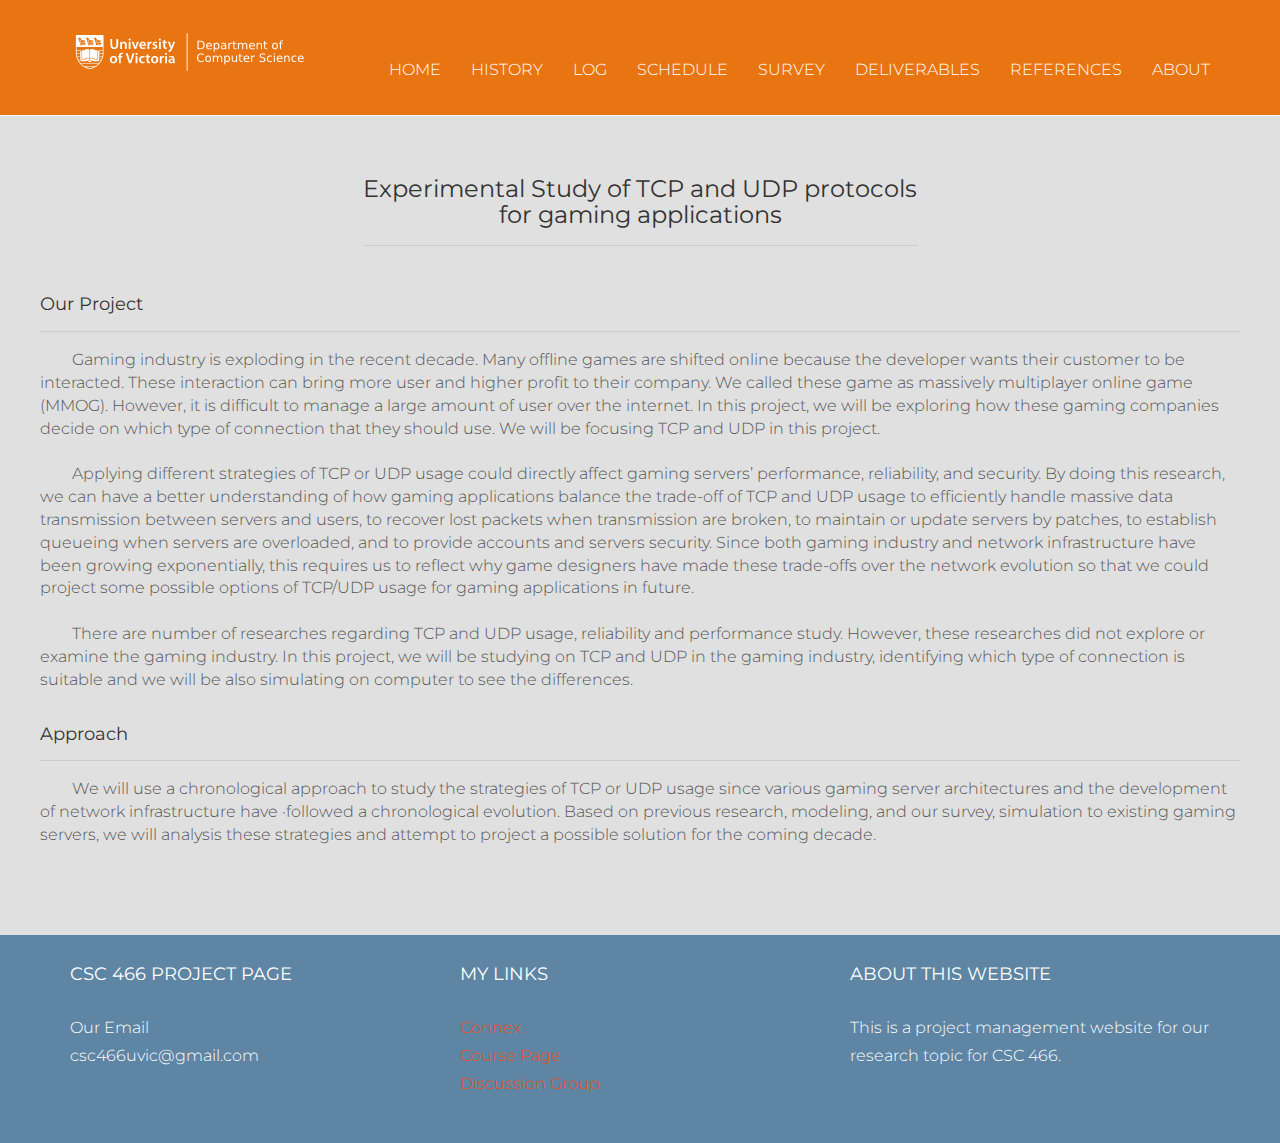
<file: index.html>
<!DOCTYPE html>
<html lang="en">
  <head>
    <meta charset="utf-8">
    <meta http-equiv="X-UA-Compatible" content="IE=edge">
    <meta name="viewport" content="width=device-width, initial-scale=1.0">
    <meta name="description" content="">
    <meta name="author" content="">
    <link rel="shortcut icon" href="../../docs-assets/ico/favicon.png">

    <title>CSC 466 Project</title>
    <LINK REL="short icon" HREF="assets/img/webicon.png" />
    <!-- Bootstrap core CSS -->
    <link href="assets/css/bootstrap.css" rel="stylesheet">


    <!-- Custom styles for this template -->
    <link href="assets/css/main.css" rel="stylesheet">

    <script src="https://code.jquery.com/jquery-1.10.2.min.js"></script>
    <script src="assets/js/hover.zoom.js"></script>
    <script src="assets/js/hover.zoom.conf.js"></script>

    <!-- HTML5 shim and Respond.js IE8 support of HTML5 elements and media queries -->
    <!--[if lt IE 9]>
      <script src="https://oss.maxcdn.com/libs/html5shiv/3.7.0/html5shiv.js"></script>
      <script src="https://oss.maxcdn.com/libs/respond.js/1.3.0/respond.min.js"></script>
    <![endif]-->
  </head>

  <body>

    <!-- Static navbar -->
    <div class="navbar navbar-inverse navbar-static-top">
      <div class="container">
        <div class="navbar-header">
          <button type="button" class="navbar-toggle" data-toggle="collapse" data-target=".navbar-collapse">
            <span class="icon-bar"></span>
            <span class="icon-bar"></span>
            <span class="icon-bar"></span>
          </button>
          <a href="index.html">
              <img src="assets/img/title.gif" alt="title">
          </a>
        </div>
        <div class="navbar-collapse collapse">
            <p></p>
          <ul class="nav navbar-nav navbar-right">
            <li><a href="#home">Home</a></li>
            <li><a href="history.html">History</a></li>
            <li><a href="log.html">Log</a></li>
            <li><a href="schedule.html">Schedule</a></li>
            <li><a href="survey.html">Survey</a></li>
            <li><a href="deliverable.html">Deliverables</a></li>
            <li><a href="reference.html">References</a></li>
            <li><a href="about.html">About</a></li>

          </ul>

        </div><!--/.nav-collapse -->

      </div>
    </div>

	<!-- +++++ Welcome Section +++++ -->
	<div id="home">

	    <div class="container">
			<div class="row mt">
                <div class="col-lg-6 col-lg-offset-3 centered">
    				<h3>Experimental Study of TCP and UDP protocols for gaming applications</h3>
    				<hr>
    			</div>
                <div class="row">
                    <br><br><br><br><br>
                <p><h4>Our Project</h4><hr>
                &nbsp; &nbsp; &nbsp; &nbsp; Gaming industry is exploding in the recent decade. Many offline games are shifted online because the developer wants their customer to be interacted. These interaction can bring more user and higher profit to their company.  We called these game as massively multiplayer online game (MMOG). However, it is difficult to manage a large amount of user over the internet. In this project, we will be exploring how these gaming companies decide on which type of connection that they should use. We will be focusing TCP and UDP in this project.<br><br>

&nbsp; &nbsp; &nbsp; &nbsp; Applying different strategies of TCP or UDP usage could directly affect gaming servers’
performance, reliability, and security. By doing this research, we can have a better
understanding of how gaming applications balance the trade-off of TCP and UDP usage to
efficiently handle massive data transmission between servers and users, to recover lost packets
when transmission are broken, to maintain or update servers by patches, to establish queueing
when servers are overloaded, and to provide accounts and servers security. Since both gaming
industry and network infrastructure have been growing exponentially, this requires us to reflect
why game designers have made these trade-offs over the network evolution so that we could
project some possible options of TCP/UDP usage for gaming applications in future.<br><br>

&nbsp; &nbsp; &nbsp; &nbsp; There are number of researches regarding TCP and UDP usage, reliability and
performance study. However, these researches did not explore or examine the gaming industry.
In this project, we will be studying on TCP and UDP in the gaming industry, identifying which
type of connection is suitable and we will be also simulating on computer to see the differences.<br><br>

<h4>Approach</h4><hr>
&nbsp; &nbsp; &nbsp; &nbsp; We will use a chronological approach to study the strategies of TCP or UDP usage since
various gaming server architectures and the development of network infrastructure have
·followed a chronological evolution. Based on previous research, modeling, and our survey,
simulation to existing gaming servers, we will analysis these strategies and attempt to project a
possible solution for the coming decade.<br><br>
					    </p>
<p></p>
				</div><!-- /col-lg-8 -->
			</div><!-- /row -->
	    </div> <!-- /container -->
	</div><!-- /ww -->
</div>



	<!-- +++++ Footer Section +++++ -->

	<div id="footer">
		<div class="container">
			<div class="row">
				<div class="col-lg-4">
					<h4>CSC 466 Project Page</h4>
					<p>
						Our Email<br/>
						    csc466uvic@gmail.com<br/>
					</p>
				</div><!-- /col-lg-4 -->
                <div class="col-lg-4">
                    <h4>My Links</h4>
                    <p>
                        <a href="https://connex.csc.uvic.ca/portal">Connex</a><br>
                        <a href="http://webhome.cs.uvic.ca/~pan/csc466s17/#slides">Course Page</a><br/>
                        <a href="https://crosscourse.com/group/19E3o7PnQEDCWmfbOjQIPI/join">Discussion Group</a>
                    </p>
                </div><!-- /col-lg-4 -->

				<div class="col-lg-4">
					<h4>About This Website</h4>
					<p>This is a project management website for our research topic for CSC 466.</p>
				</div><!-- /col-lg-4 -->

			</div>

		</div>
	</div>


    <!-- Bootstrap core JavaScript
    ================================================== -->
    <!-- Placed at the end of the document so the pages load faster -->
    <script src="assets/js/bootstrap.min.js"></script>
  </body>
</html>
</file>
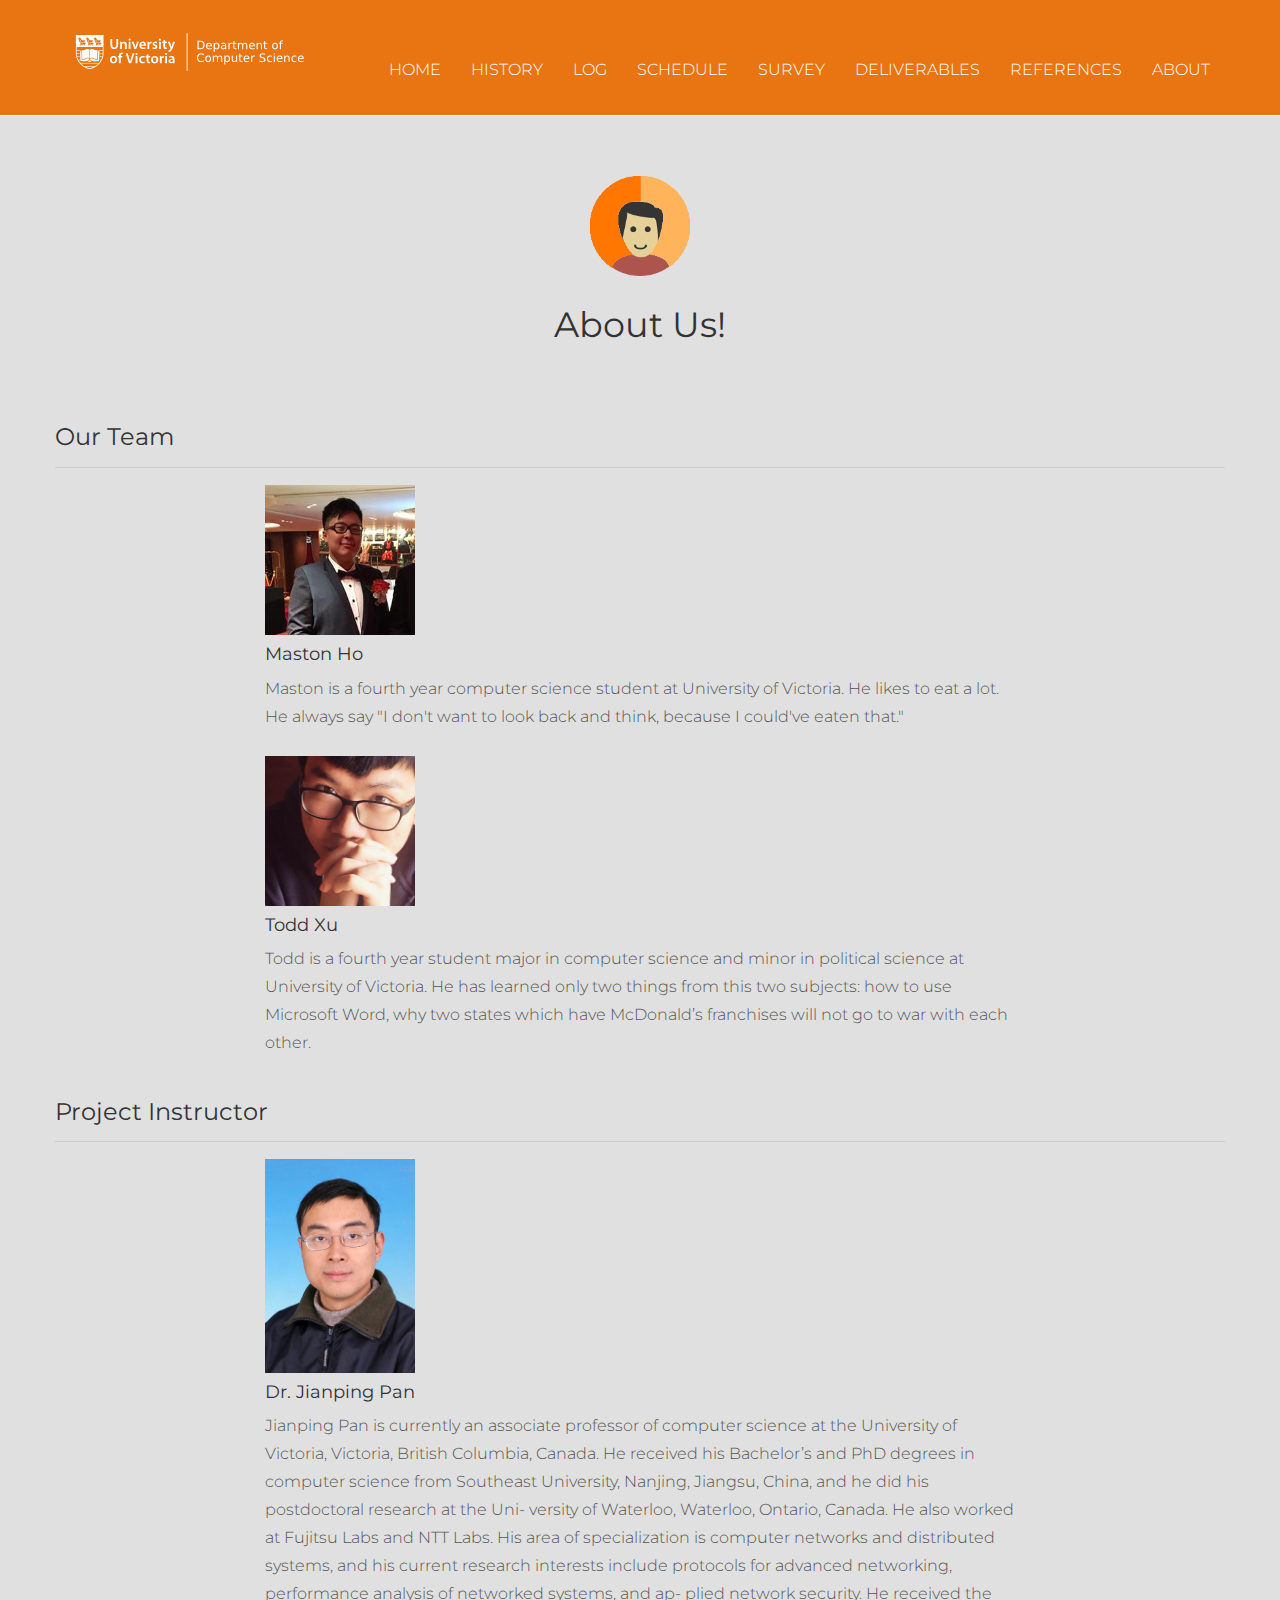
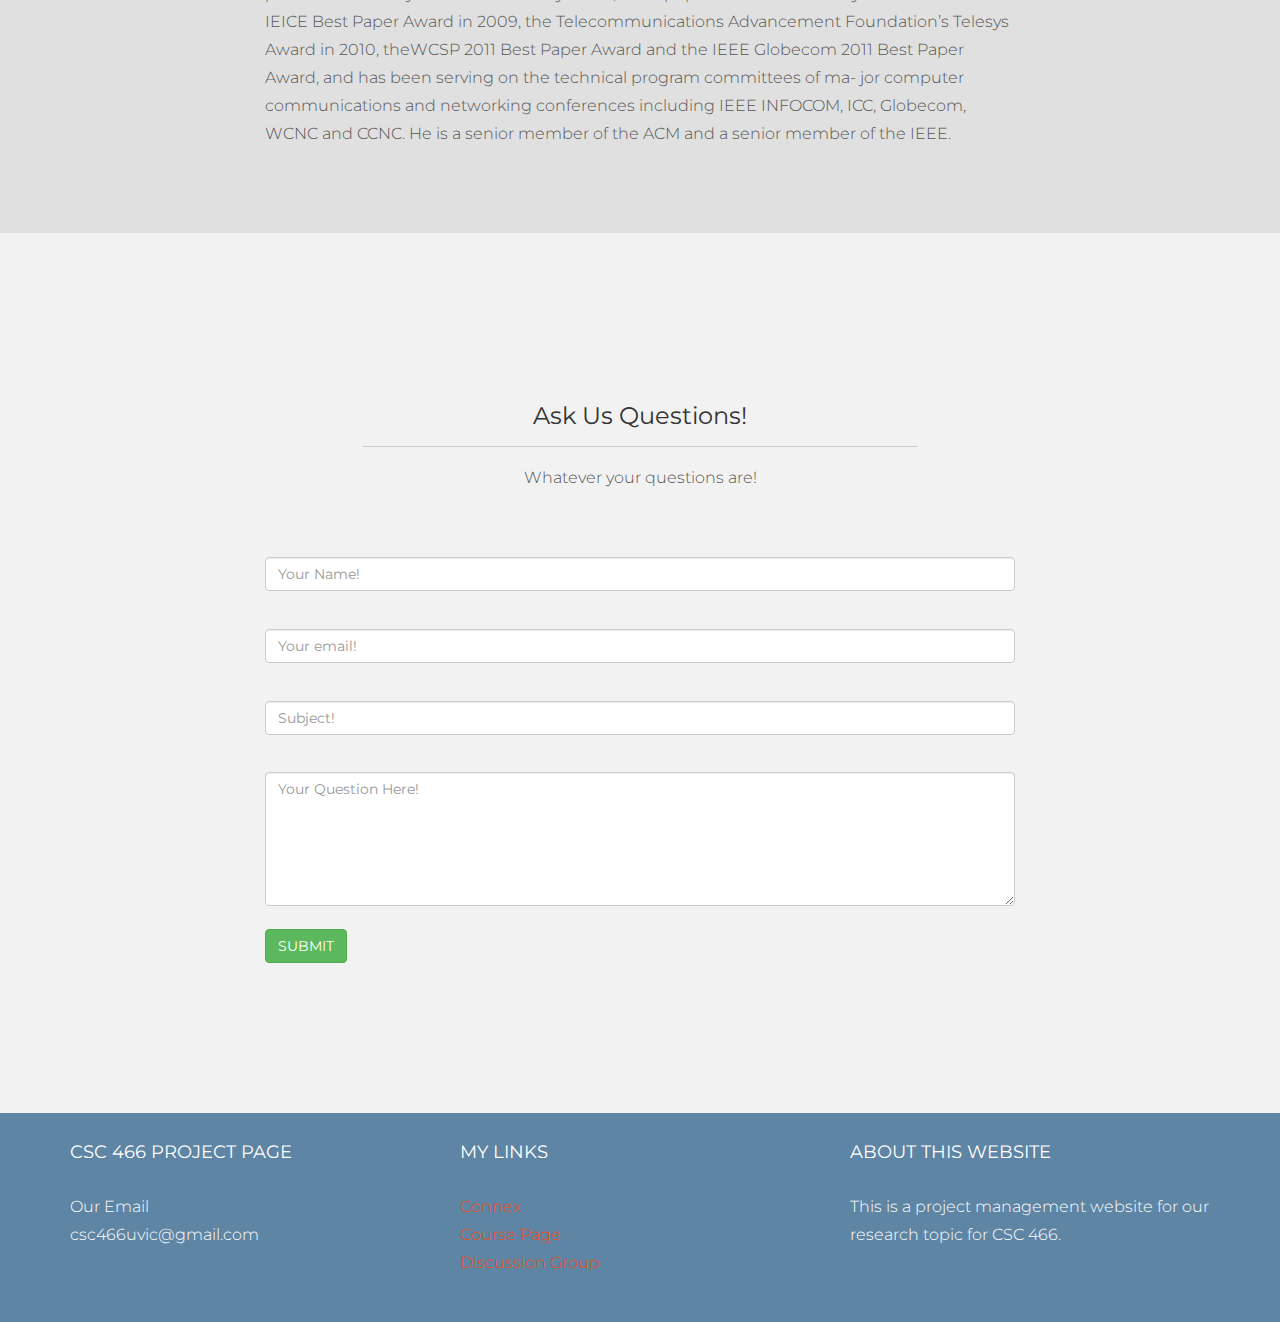
<file: about.html>
<!DOCTYPE html>
<html lang="en">
  <head>
    <meta charset="utf-8">
    <meta http-equiv="X-UA-Compatible" content="IE=edge">
    <meta name="viewport" content="width=device-width, initial-scale=1.0">
    <meta name="description" content="">
    <meta name="author" content="">
    <link rel="shortcut icon" href="../../docs-assets/ico/favicon.png">

    <title>CSC 466 Project</title>
    <LINK REL="short icon" HREF="assets/img/webicon.png" />
    <!-- Bootstrap core CSS -->
    <link href="assets/css/bootstrap.css" rel="stylesheet">


    <!-- Custom styles for this template -->
    <link href="assets/css/main.css" rel="stylesheet">

    <script src="https://code.jquery.com/jquery-1.10.2.min.js"></script>

    <!-- HTML5 shim and Respond.js IE8 support of HTML5 elements and media queries -->
    <!--[if lt IE 9]>
      <script src="https://oss.maxcdn.com/libs/html5shiv/3.7.0/html5shiv.js"></script>
      <script src="https://oss.maxcdn.com/libs/respond.js/1.3.0/respond.min.js"></script>
    <![endif]-->
  </head>

  <body>

    <!-- Static navbar -->
    <div class="navbar navbar-inverse navbar-static-top">
      <div class="container">
        <div class="navbar-header">
          <button type="button" class="navbar-toggle" data-toggle="collapse" data-target=".navbar-collapse">
            <span class="icon-bar"></span>
            <span class="icon-bar"></span>
            <span class="icon-bar"></span>
          </button>
          <a href="index.html">
              <img src="assets/img/title.gif" alt="title">
          </a>
        </div>
        <div class="navbar-collapse collapse">
            <p></p>
          <ul class="nav centered navbar-nav navbar-right">
              <li><a href="index.html">Home</a></li>
              <li><a href="history.html">History</a></li>
              <li><a href="log.html">Log</a></li>
              <li><a href="schedule.html">Schedule</a></li>
              <li><a href="survey.html">Survey</a></li>
              <li><a href="deliverable.html">Deliverables</a></li>
              <li><a href="reference.html">References</a></li>
              <li><a href="about.html">About</a></li>
          </ul>
        </div><!--/.nav-collapse -->
      </div>
    </div>

	<!-- +++++ Welcome Section +++++ -->

	<div id="ww">
	    <div class="container">
			<div class="row">
				<div class="col-lg-8 col-lg-offset-2 centered">
					<img src="assets/img/user.png" width="100" alt="Stanley">
					<h1>About Us!</h1><br>
                </div>
                <br><br><br><br><br><br><br><br><br><br><h3>Our Team</h3><hr>
                <div class="col-lg-8 col-lg-offset-2">
                    <img src="assets/img/Maston.jpg" width ="150" alt="Stanley">
					<h4>Maston Ho</h4>
                    <p>Maston is a fourth year computer science student at University of Victoria. He likes to eat a lot. He always say "I don't want to look back and think, because I could've eaten that."<br></p>
				</div><!-- /col-lg-8 -->
                <div class="col-lg-8 col-lg-offset-2">
                    <img src="assets/img/Todd.jpg" width ="150" alt="Stanley">
					<h4>Todd Xu</h4>
                    <p>Todd is a fourth year student major in computer science and minor in political science at University of Victoria. He has learned only two things from this two subjects: how to use Microsoft Word, why two states which have McDonald’s franchises will not go to war with each other.<br></p>
				</div><!-- /col-lg-8 -->

<br><br><br><br><br><br><br><br><br><br><br><br><br><br><br><br><br><br><br><br><br><br><br><br><br>
                    <br><h3>Project Instructor</h3><hr>
                <div class="col-lg-8 col-lg-offset-2">
                    <img src="assets/img/pan.png" width ="150" alt="Stanley">
					<h4>Dr. Jianping Pan</h4>
                    <p>Jianping Pan is currently an associate professor of computer science at the University of Victoria, Victoria, British Columbia, Canada. He received his Bachelor’s and PhD degrees in computer science from Southeast University, Nanjing, Jiangsu, China, and he did his postdoctoral research at the Uni- versity of Waterloo, Waterloo, Ontario, Canada. He also worked at Fujitsu Labs and NTT Labs. His area of specialization is computer networks and distributed systems, and his current research interests include protocols for advanced networking, performance analysis of networked systems, and ap- plied network security. He received the IEICE Best Paper Award in 2009, the Telecommunications Advancement Foundation’s Telesys Award in 2010, theWCSP 2011 Best Paper Award and the IEEE Globecom 2011 Best Paper Award, and has been serving on the technical program committees of ma- jor computer communications and networking conferences including IEEE INFOCOM, ICC, Globecom, WCNC and CCNC. He is a senior member of the ACM and a senior member of the IEEE.</p>
				</div><!-- /col-lg-8 -->

			</div><!-- /row -->
	    </div> <!-- /container -->
	</div><!-- /ww -->

	<!-- +++++ Information Section +++++ -->
    <div id="grey">
    	<div class="container pt">
    		<div class="row mt">
    			<div class="col-lg-6 col-lg-offset-3 centered">
    				<h3>Ask Us Questions!</h3>
    				<hr>
    				<p>Whatever your questions are!</p>
    			</div>
    		</div>
    		<div class="row mt">
    			<div class="col-lg-8 col-lg-offset-2">
    				<form role="form">
    				  <div class="form-group">
    				    <input type="name" class="form-control" id="NameInputEmail1" placeholder="Your Name!">
    				    <br>
    				  </div>
    				  <div class="form-group">
    				    <input type="email" class="form-control" id="exampleInputEmail1" placeholder="Your email!">
    				    <br>
    				  </div>
    				  <div class="form-group">
    				    <input type="subject" class="form-control" id="subjectEmail1" placeholder="Subject!">
    				    <br>
    				  </div>
    				  <textarea class="form-control" rows="6" placeholder="Your Question Here!"></textarea>
    				    <br>
    				  <button type="submit" class="btn btn-success">SUBMIT</button>
    				</form>
    			</div>
    		</div><!-- /row -->
    	</div><!-- /container -->
    </div>



	<!-- +++++ Footer Section +++++ -->

    <div id="footer">
        <div class="container">
            <div class="row">
                <div class="col-lg-4">
                    <h4>CSC 466 Project Page</h4>
					<p>
						Our Email<br/>
						    csc466uvic@gmail.com<br/>
					</p>
				</div><!-- /col-lg-4 -->
                <div class="col-lg-4">
                    <h4>My Links</h4>
                    <p>
                        <a href="https://connex.csc.uvic.ca/portal">Connex</a><br>
                        <a href="http://webhome.cs.uvic.ca/~pan/csc466s17/#slides">Course Page</a><br/>
                        <a href="https://crosscourse.com/group/19E3o7PnQEDCWmfbOjQIPI/join">Discussion Group</a>
                    </p>
                </div><!-- /col-lg-4 -->

				<div class="col-lg-4">
					<h4>About This Website</h4>
					<p>This is a project management website for our research topic for CSC 466.</p>
				</div><!-- /col-lg-4 -->

            </div>

        </div>
    </div>


    <!-- Bootstrap core JavaScript
    ================================================== -->
    <!-- Placed at the end of the document so the pages load faster -->
    <script src="assets/js/bootstrap.min.js"></script>
  </body>
</html>
</file>
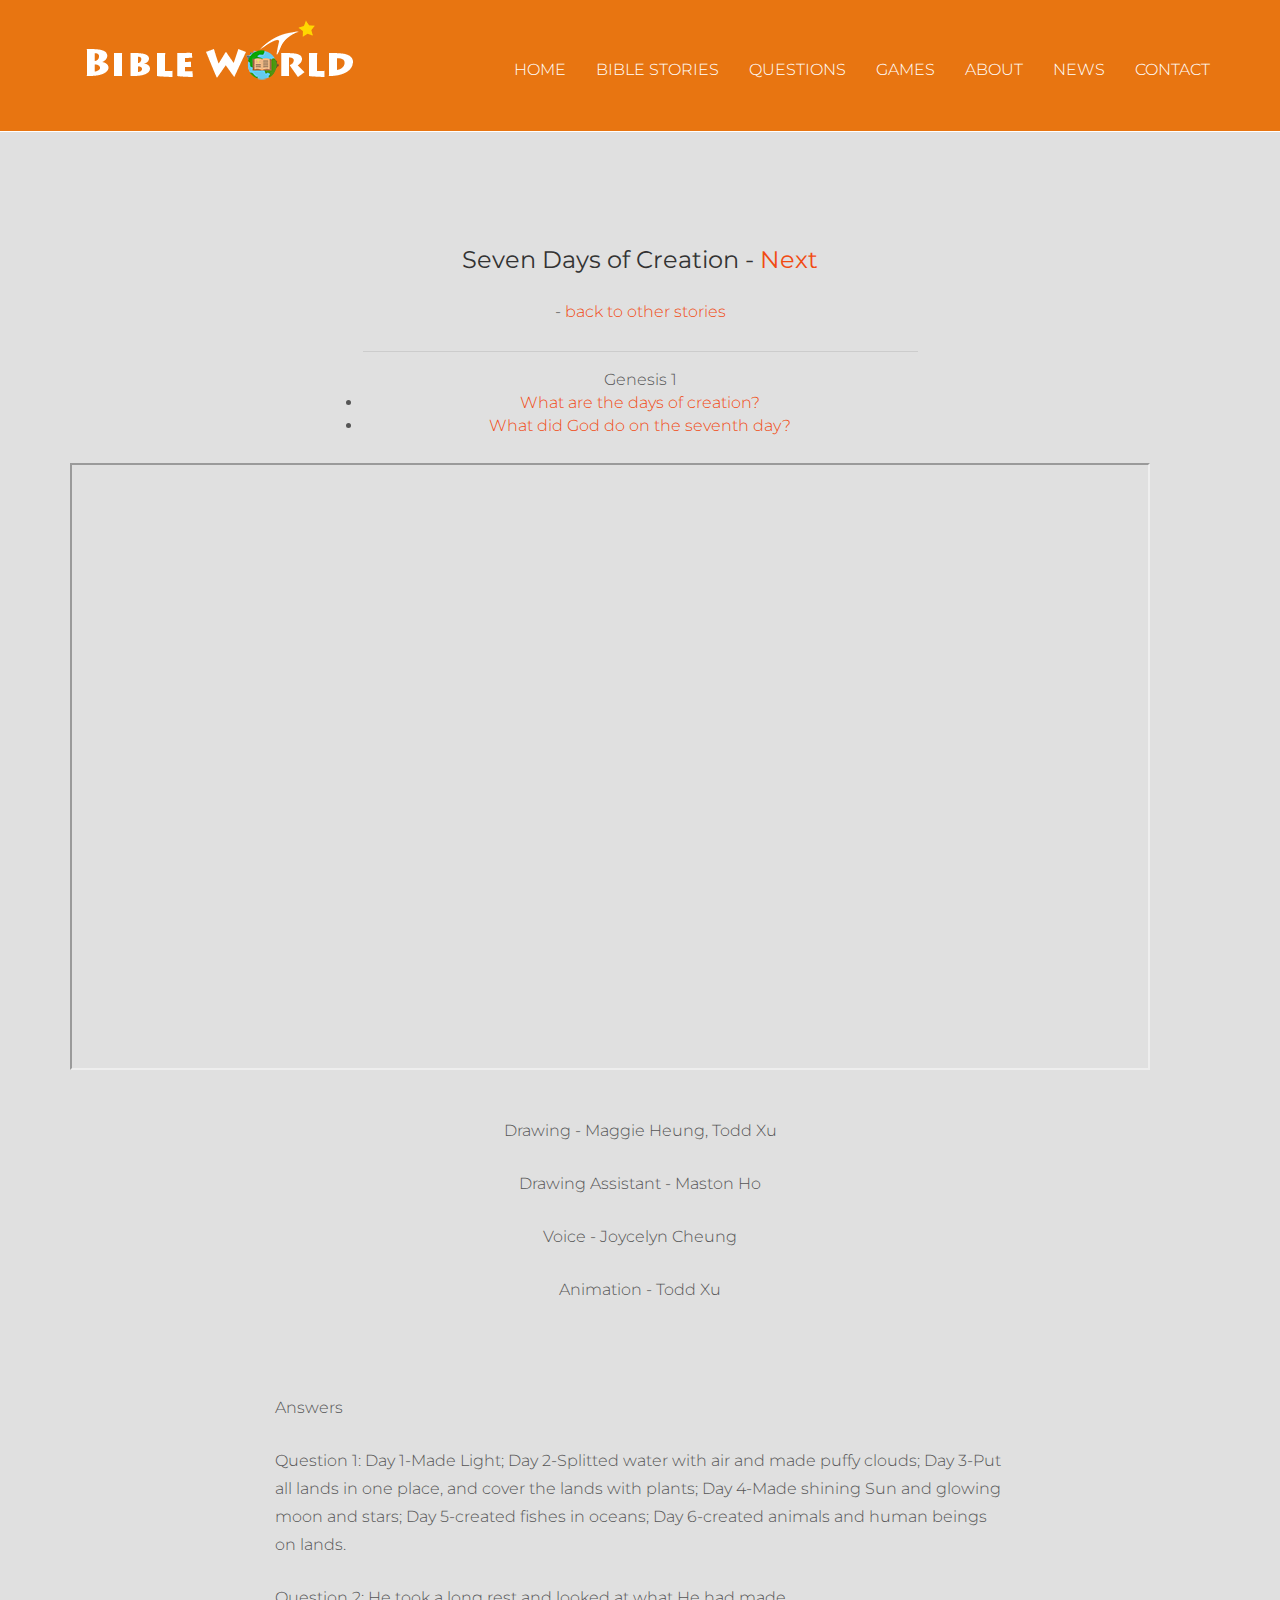
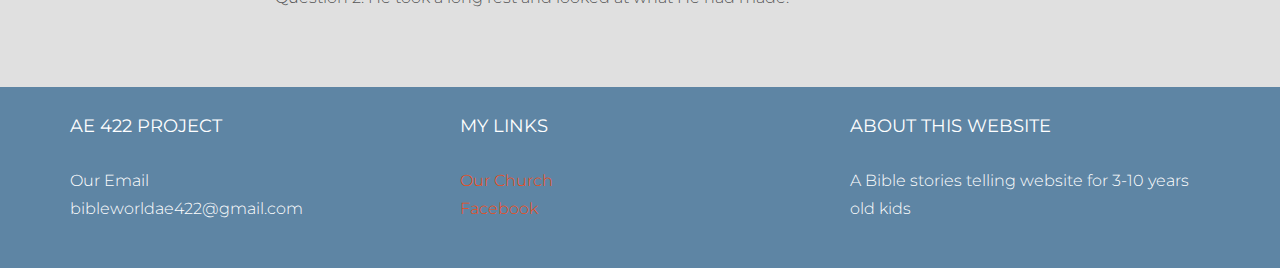
<file: bs01.html>
<!DOCTYPE html>
<html lang="en">
  <head>
    <meta charset="utf-8">
    <meta http-equiv="X-UA-Compatible" content="IE=edge">
    <meta name="viewport" content="width=device-width, initial-scale=1.0">
    <meta name="description" content="">
    <meta name="author" content="">
    <link rel="shortcut icon" href="../../docs-assets/ico/favicon.png">

    <title>Bible World - Bible Stories Telling </title>
    <LINK REL="short icon" HREF="assets/img/webicon.png" />
    <!-- Bootstrap core CSS -->
    <link href="assets/css/bootstrap.css" rel="stylesheet">


    <!-- Custom styles for this template -->
    <link href="assets/css/main.css" rel="stylesheet">

    <script src="https://code.jquery.com/jquery-1.10.2.min.js"></script>
    <script src="assets/js/hover.zoom.js"></script>
    <script src="assets/js/hover.zoom.conf.js"></script>

    <!-- HTML5 shim and Respond.js IE8 support of HTML5 elements and media queries -->
    <!--[if lt IE 9]>
      <script src="https://oss.maxcdn.com/libs/html5shiv/3.7.0/html5shiv.js"></script>
      <script src="https://oss.maxcdn.com/libs/respond.js/1.3.0/respond.min.js"></script>
    <![endif]-->
  </head>

  <body>

    <!-- Static navbar -->
    <div class="navbar navbar-inverse navbar-static-top">
      <div class="container">
        <div class="navbar-header">
          <button type="button" class="navbar-toggle" data-toggle="collapse" data-target=".navbar-collapse">
            <span class="icon-bar"></span>
            <span class="icon-bar"></span>
            <span class="icon-bar"></span>
          </button>
          <a href="index.html">
              <img src="assets/img/titlesm.png" alt="titlesm">
          </a>
        </div>
        <div class="navbar-collapse collapse">
            <p></p>
          <ul class="nav navbar-nav navbar-right">
              <li><a href="index.html">Home</a></li>
              <li><a href="bs.html">Bible Stories</a></li>
              <li><a href="questions.html">Questions</a></li>
              <li><a href="games.html">Games</a></li>
              <li><a href="about.html">About</a></li>
              <li><a href="news.html">News</a></li>
              <li><a href="contact.html">Contact</a></li>
          </ul>
        </div><!--/.nav-collapse -->
      </div>
    </div>


	<!-- +++++ Projects Section +++++ -->

	<div class="container pt">
		<div class="row mt">
			<div class="col-lg-6 col-lg-offset-3 centered">
				<p><h3>Seven Days of Creation - <a href="bs02.html">Next</a></h3></p>
                <p> - <a href="bs.html">back to other stories</a></p>
				<hr>
                Genesis 1
				<li><a href="#q1">What are the days of creation?</a></li>
                <li><a href="#q2">What did God do on the seventh day?</a></li>
                <p></p>
			</div>
            <div class="col-lg-6 centered">
            <iframe width="1080" height="607.5" src="https://www.youtube.com/embed/CCzZ1QfLTtk" frameborder="1" allowfullscreen></iframe>
        </div>
		</div>
		<div class="row mt centered">
            <p>Drawing - Maggie Heung, Todd Xu</p>
                <p>Drawing Assistant - Maston Ho</p>
                <p>Voice - Joycelyn Cheung</p>
                <p>Animation - Todd Xu</p>
		</div><!-- /row -->
        <div class="col-lg-8 col-md-offset-2">
        <p></p><p>Answers</p>
                        <div id="q1">
                            <p>Question 1: Day 1-Made Light; Day 2-Splitted water with air and made puffy clouds; Day 3-Put all lands in one place, and cover the lands with plants; Day 4-Made shining Sun and glowing moon and stars; Day 5-created fishes in oceans; Day 6-created animals and human beings on lands.</p>
                        </div>
                        <div id="q2">
                            <p>Question 2: He took a long rest and looked at what He had made.</p>
                        </div>
                    </div>
	</div><!-- /container -->


	<!-- +++++ Footer Section +++++ -->

    <div id="footer">
		<div class="container">
			<div class="row">
				<div class="col-lg-4">
					<h4>AE 422 Project</h4>
					<p>
						Our Email<br/>
						    bibleworldae422@gmail.com<br/>
					</p>
				</div><!-- /col-lg-4 -->
                <div class="col-lg-4">
                    <h4>My Links</h4>
                    <p>
                        <a href="http://www.victoriacac.ca/index.php">Our Church</a><br/>
                        <a href="https://www.facebook.com/viccacbc/?ref=aymt_homepage_panel">Facebook</a>
                    </p>
                </div><!-- /col-lg-4 -->

				<div class="col-lg-4">
					<h4>About This Website</h4>
					<p>A Bible stories telling website for 3-10 years old kids</p>
				</div><!-- /col-lg-4 -->

			</div>

		</div>
	</div>


    <!-- Bootstrap core JavaScript
    ================================================== -->
    <!-- Placed at the end of the document so the pages load faster -->
    <script src="assets/js/bootstrap.min.js"></script>
  </body>
</html>
</file>
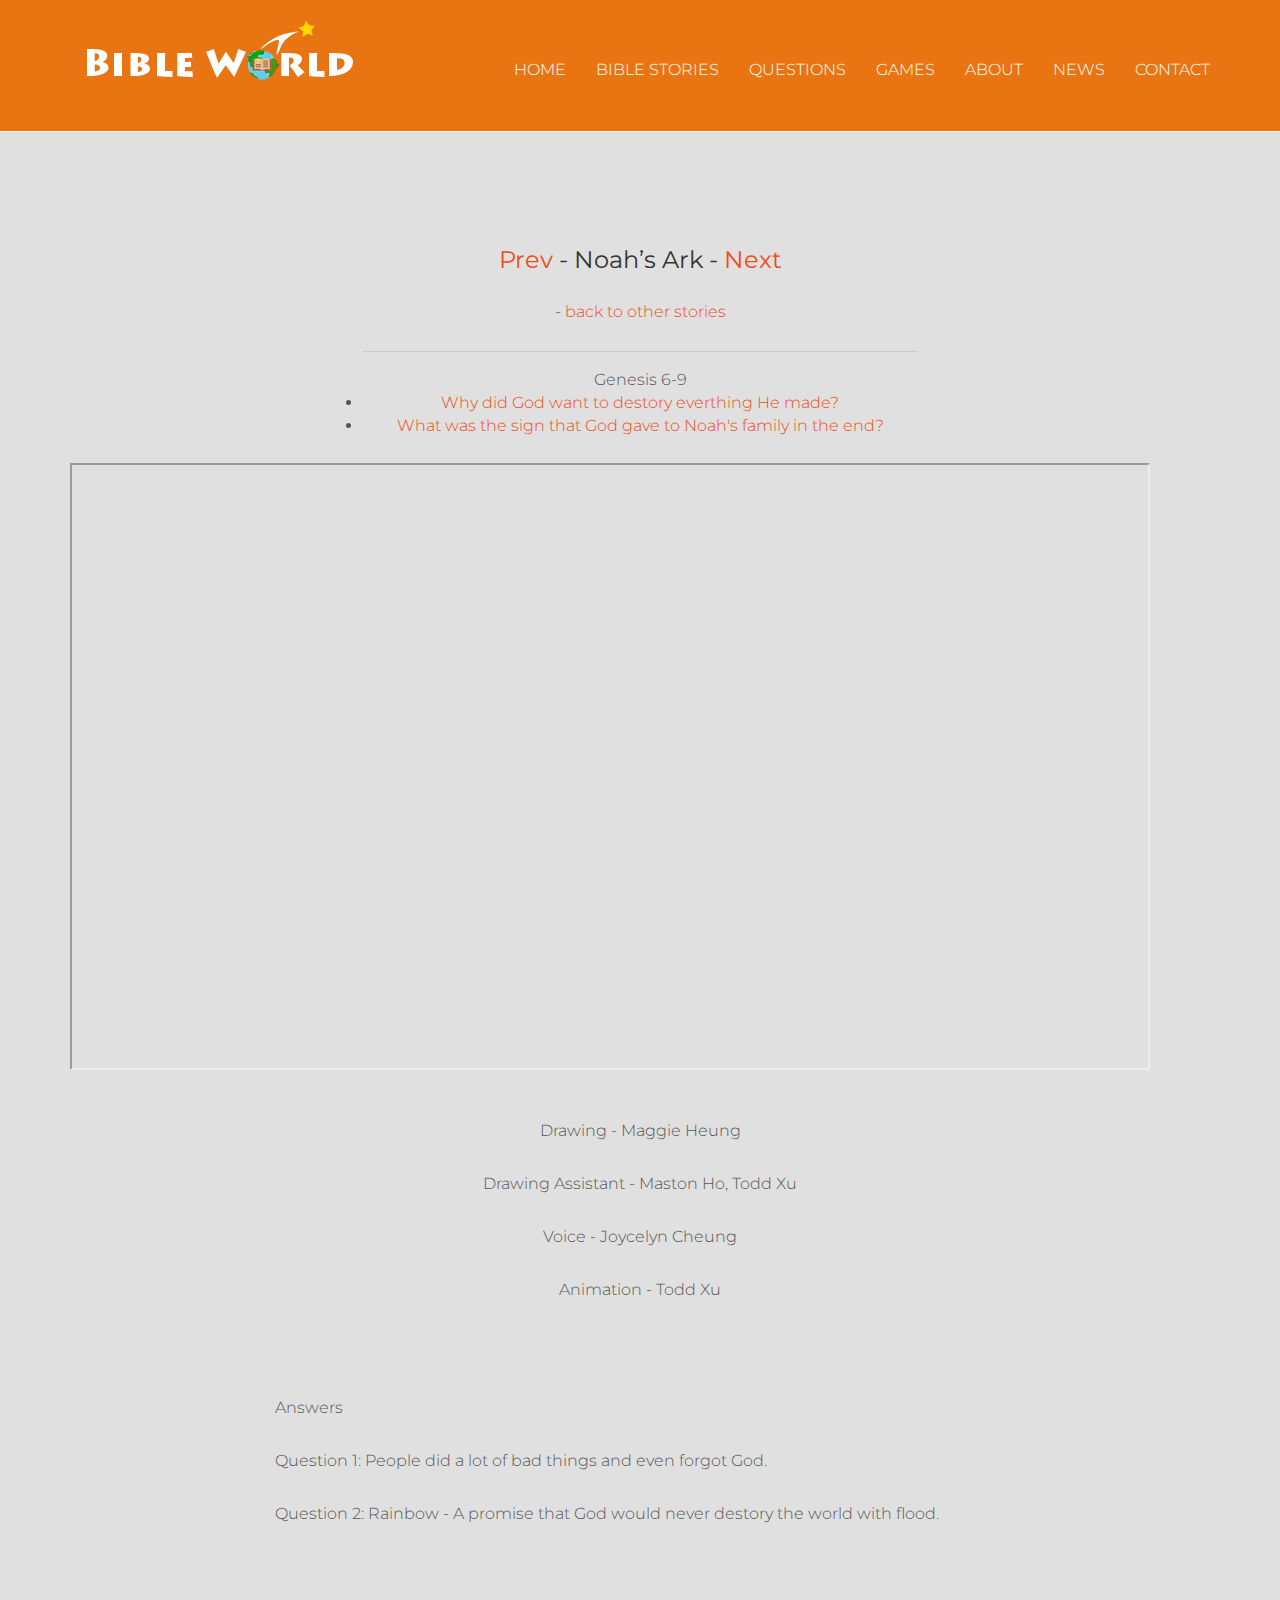
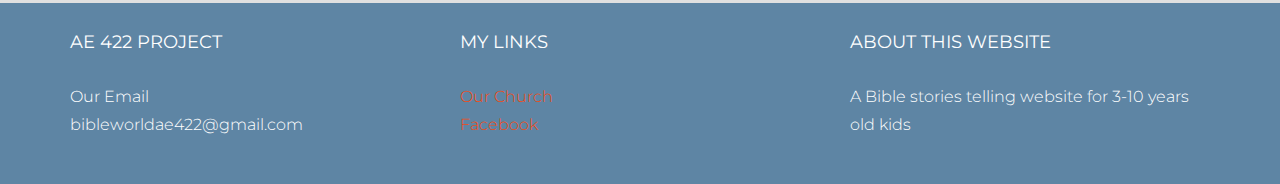
<file: bs02.html>
<!DOCTYPE html>
<html lang="en">
  <head>
    <meta charset="utf-8">
    <meta http-equiv="X-UA-Compatible" content="IE=edge">
    <meta name="viewport" content="width=device-width, initial-scale=1.0">
    <meta name="description" content="">
    <meta name="author" content="">
    <link rel="shortcut icon" href="../../docs-assets/ico/favicon.png">

    <title>Bible World - Bible Stories Telling </title>
    <LINK REL="short icon" HREF="assets/img/webicon.png" />
    <!-- Bootstrap core CSS -->
    <link href="assets/css/bootstrap.css" rel="stylesheet">


    <!-- Custom styles for this template -->
    <link href="assets/css/main.css" rel="stylesheet">

    <script src="https://code.jquery.com/jquery-1.10.2.min.js"></script>
    <script src="assets/js/hover.zoom.js"></script>
    <script src="assets/js/hover.zoom.conf.js"></script>

    <!-- HTML5 shim and Respond.js IE8 support of HTML5 elements and media queries -->
    <!--[if lt IE 9]>
      <script src="https://oss.maxcdn.com/libs/html5shiv/3.7.0/html5shiv.js"></script>
      <script src="https://oss.maxcdn.com/libs/respond.js/1.3.0/respond.min.js"></script>
    <![endif]-->
  </head>

  <body>

    <!-- Static navbar -->
    <div class="navbar navbar-inverse navbar-static-top">
      <div class="container">
        <div class="navbar-header">
          <button type="button" class="navbar-toggle" data-toggle="collapse" data-target=".navbar-collapse">
            <span class="icon-bar"></span>
            <span class="icon-bar"></span>
            <span class="icon-bar"></span>
          </button>
          <a href="index.html">
              <img src="assets/img/titlesm.png" alt="titlesm">
          </a>
        </div>
        <div class="navbar-collapse collapse">
            <p></p>
          <ul class="nav navbar-nav navbar-right">
              <li><a href="index.html">Home</a></li>
              <li><a href="bs.html">Bible Stories</a></li>
              <li><a href="questions.html">Questions</a></li>
              <li><a href="games.html">Games</a></li>
              <li><a href="about.html">About</a></li>
              <li><a href="news.html">News</a></li>
              <li><a href="contact.html">Contact</a></li>
          </ul>
        </div><!--/.nav-collapse -->
      </div>
    </div>


	<!-- +++++ Projects Section +++++ -->

    <div class="container pt">
        <div class="row mt">
            <div class="col-lg-6 col-lg-offset-3 centered">
                <p><h3><a href="bs01.html">Prev</a> - Noah’s Ark - <a href="bs03.html">Next</a></h3></p>
                <p> - <a href="bs.html">back to other stories</a></p>
                <hr>
                Genesis 6-9
                <li><a href="#q1">Why did God want to destory everthing He made?</a></li>
                <li><a href="#q2">What was the sign that God gave to Noah's family in the end?</a></li>
                <p></p>
            </div>
            <div class="col-lg-6 centered">
            <iframe width="1080" height="607.5" src="https://www.youtube.com/embed/jrnk3KEIuNE?rel=0" frameborder="1" allowfullscreen></iframe>
        </div>
        </div>
        <div class="row mt centered">
            <p>Drawing - Maggie Heung</p>
                <p>Drawing Assistant - Maston Ho, Todd Xu</p>
                <p>Voice - Joycelyn Cheung</p>
                <p>Animation - Todd Xu</p>
        </div><!-- /row -->
        <div class="col-lg-8 col-md-offset-2">
        <p></p><p>Answers</p>
                        <div id="q1">
                            <p>Question 1: People did a lot of bad things and even forgot God.</p>
                        </div>
                        <div id="q2">
                            <p>Question 2: Rainbow - A promise that God would never destory the world with flood.</p>
                        </div>
                    </div>
    </div><!-- /container -->


	<!-- +++++ Footer Section +++++ -->

    <div id="footer">
		<div class="container">
			<div class="row">
				<div class="col-lg-4">
					<h4>AE 422 Project</h4>
					<p>
						Our Email<br/>
						    bibleworldae422@gmail.com<br/>
					</p>
				</div><!-- /col-lg-4 -->
                <div class="col-lg-4">
                    <h4>My Links</h4>
                    <p>
                        <a href="http://www.victoriacac.ca/index.php">Our Church</a><br/>
                        <a href="https://www.facebook.com/viccacbc/?ref=aymt_homepage_panel">Facebook</a>
                    </p>
                </div><!-- /col-lg-4 -->

				<div class="col-lg-4">
					<h4>About This Website</h4>
					<p>A Bible stories telling website for 3-10 years old kids</p>
				</div><!-- /col-lg-4 -->

			</div>

		</div>
	</div>


    <!-- Bootstrap core JavaScript
    ================================================== -->
    <!-- Placed at the end of the document so the pages load faster -->
    <script src="assets/js/bootstrap.min.js"></script>
  </body>
</html>
</file>
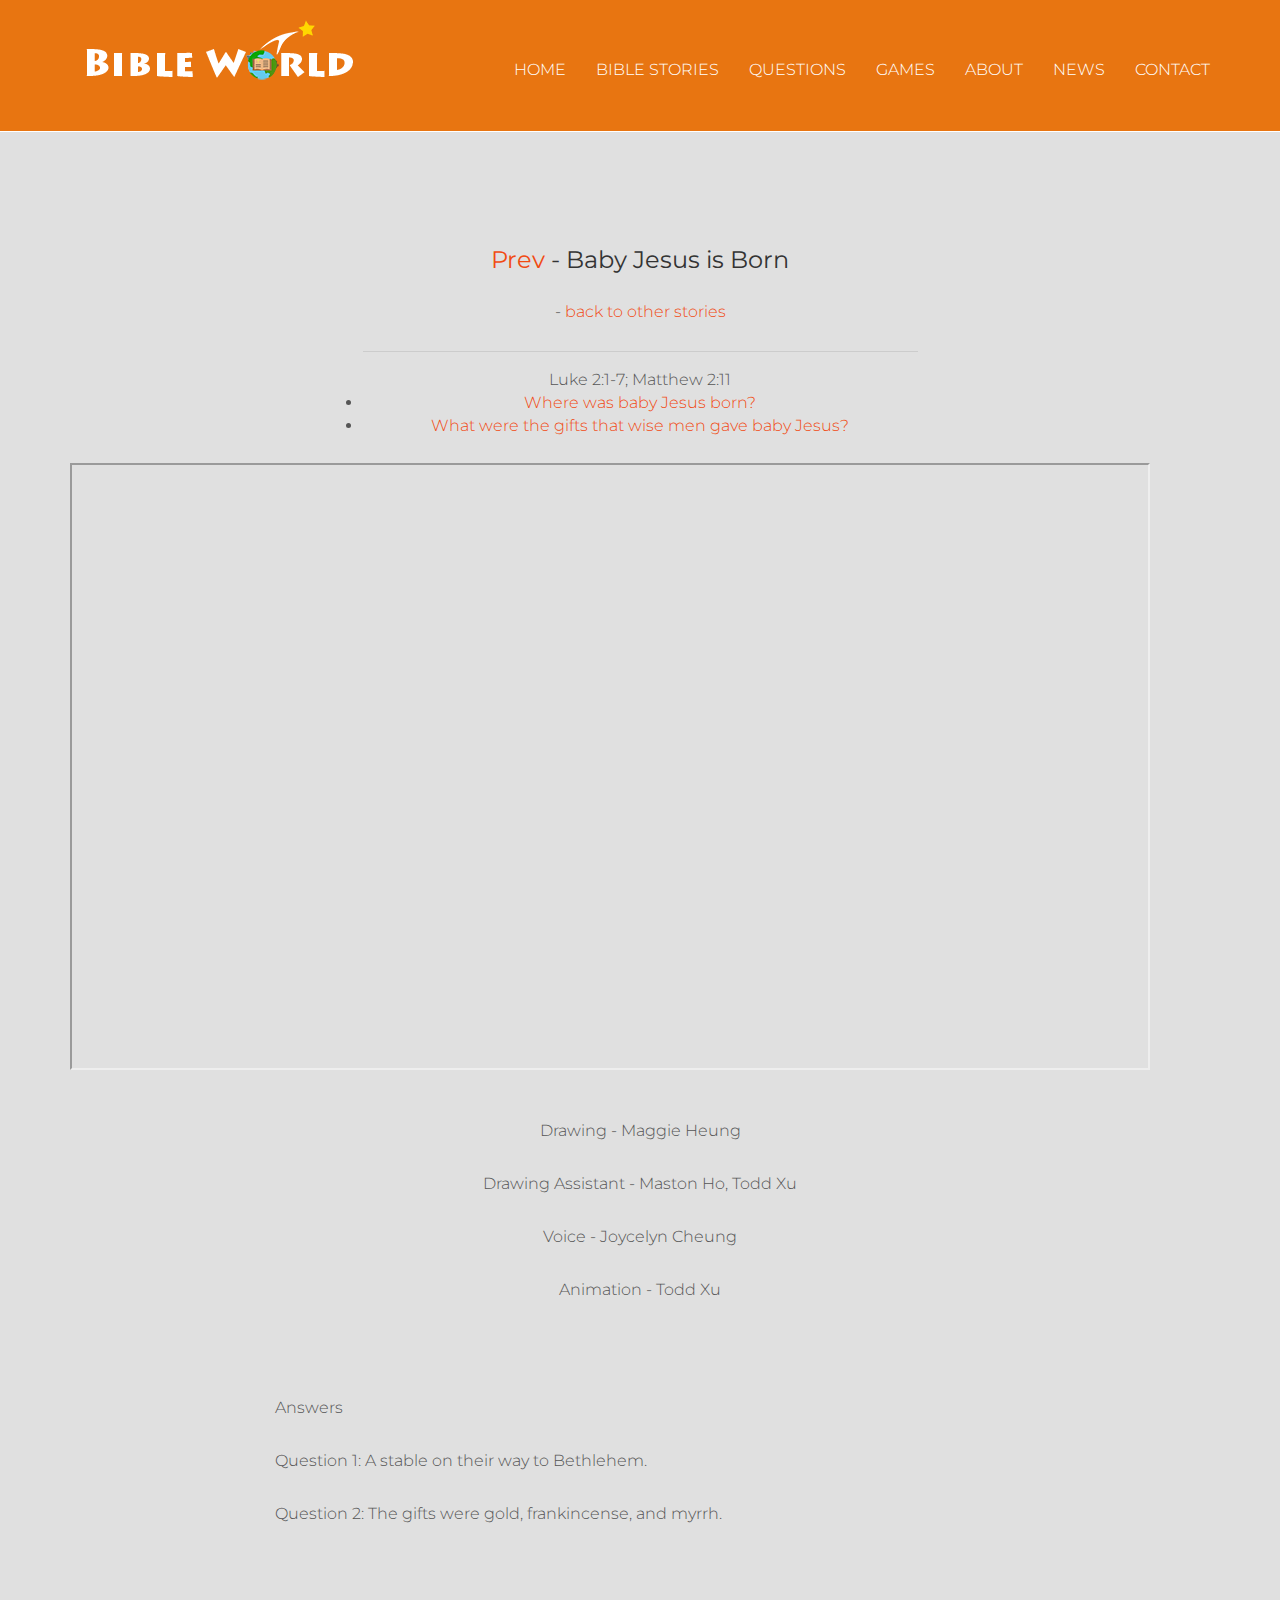
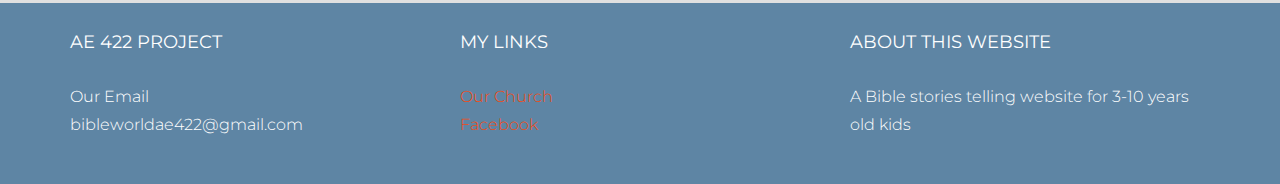
<file: bs04.html>
<!DOCTYPE html>
<html lang="en">
  <head>
    <meta charset="utf-8">
    <meta http-equiv="X-UA-Compatible" content="IE=edge">
    <meta name="viewport" content="width=device-width, initial-scale=1.0">
    <meta name="description" content="">
    <meta name="author" content="">
    <link rel="shortcut icon" href="../../docs-assets/ico/favicon.png">

    <title>Bible World - Bible Stories Telling </title>
    <LINK REL="short icon" HREF="assets/img/webicon.png" />
    <!-- Bootstrap core CSS -->
    <link href="assets/css/bootstrap.css" rel="stylesheet">


    <!-- Custom styles for this template -->
    <link href="assets/css/main.css" rel="stylesheet">

    <script src="https://code.jquery.com/jquery-1.10.2.min.js"></script>
    <script src="assets/js/hover.zoom.js"></script>
    <script src="assets/js/hover.zoom.conf.js"></script>

    <!-- HTML5 shim and Respond.js IE8 support of HTML5 elements and media queries -->
    <!--[if lt IE 9]>
      <script src="https://oss.maxcdn.com/libs/html5shiv/3.7.0/html5shiv.js"></script>
      <script src="https://oss.maxcdn.com/libs/respond.js/1.3.0/respond.min.js"></script>
    <![endif]-->
  </head>

  <body>

    <!-- Static navbar -->
    <div class="navbar navbar-inverse navbar-static-top">
      <div class="container">
        <div class="navbar-header">
          <button type="button" class="navbar-toggle" data-toggle="collapse" data-target=".navbar-collapse">
            <span class="icon-bar"></span>
            <span class="icon-bar"></span>
            <span class="icon-bar"></span>
          </button>
          <a href="index.html">
              <img src="assets/img/titlesm.png" alt="titlesm">
          </a>
        </div>
        <div class="navbar-collapse collapse">
            <p></p>
          <ul class="nav navbar-nav navbar-right">
              <li><a href="index.html">Home</a></li>
              <li><a href="bs.html">Bible Stories</a></li>
              <li><a href="questions.html">Questions</a></li>
              <li><a href="games.html">Games</a></li>
              <li><a href="about.html">About</a></li>
              <li><a href="news.html">News</a></li>
              <li><a href="contact.html">Contact</a></li>
          </ul>
        </div><!--/.nav-collapse -->
      </div>
    </div>


	<!-- +++++ Projects Section +++++ -->

    <div class="container pt">
        <div class="row mt">
            <div class="col-lg-6 col-lg-offset-3 centered">
                <p><h3> <a href="bs03.html">Prev</a> - Baby Jesus is Born</h3></p>
                <p> - <a href="bs.html">back to other stories</a></p>
                <hr>
                Luke 2:1-7; Matthew 2:11
                <li><a href="#q1">Where was baby Jesus born?</a></li>
                <li><a href="#q2">What were the gifts that wise men gave baby Jesus?</a></li>
                <p></p>
            </div>
            <div class="col-lg-6 centered">
            <iframe width="1080" height="607.5" src="https://www.youtube.com/embed/tbMLXEjibJU?rel=0" frameborder="1" allowfullscreen></iframe>
        </div>
        </div>
        <div class="row mt centered">
            <p>Drawing - Maggie Heung</p>
            <p>Drawing Assistant - Maston Ho, Todd Xu</p>
            <p>Voice - Joycelyn Cheung</p>
            <p>Animation - Todd Xu</p>
        </div><!-- /row -->
        <div class="col-lg-8 col-md-offset-2">
        <p></p><p>Answers</p>
                        <div id="q1">
                            <p>Question 1: A stable on their way to Bethlehem.</p>
                        </div>
                        <div id="q2">
                            <p>Question 2: The gifts were gold, frankincense, and myrrh.</p>
                        </div>
                    </div>
    </div><!-- /container -->



	<!-- +++++ Footer Section +++++ -->

    <div id="footer">
		<div class="container">
			<div class="row">
				<div class="col-lg-4">
					<h4>AE 422 Project</h4>
					<p>
						Our Email<br/>
						    bibleworldae422@gmail.com<br/>
					</p>
				</div><!-- /col-lg-4 -->
                <div class="col-lg-4">
                    <h4>My Links</h4>
                    <p>
                        <a href="http://www.victoriacac.ca/index.php">Our Church</a><br/>
                        <a href="https://www.facebook.com/viccacbc/?ref=aymt_homepage_panel">Facebook</a>
                    </p>
                </div><!-- /col-lg-4 -->

				<div class="col-lg-4">
					<h4>About This Website</h4>
					<p>A Bible stories telling website for 3-10 years old kids</p>
				</div><!-- /col-lg-4 -->

			</div>

		</div>
	</div>


    <!-- Bootstrap core JavaScript
    ================================================== -->
    <!-- Placed at the end of the document so the pages load faster -->
    <script src="assets/js/bootstrap.min.js"></script>
  </body>
</html>
</file>
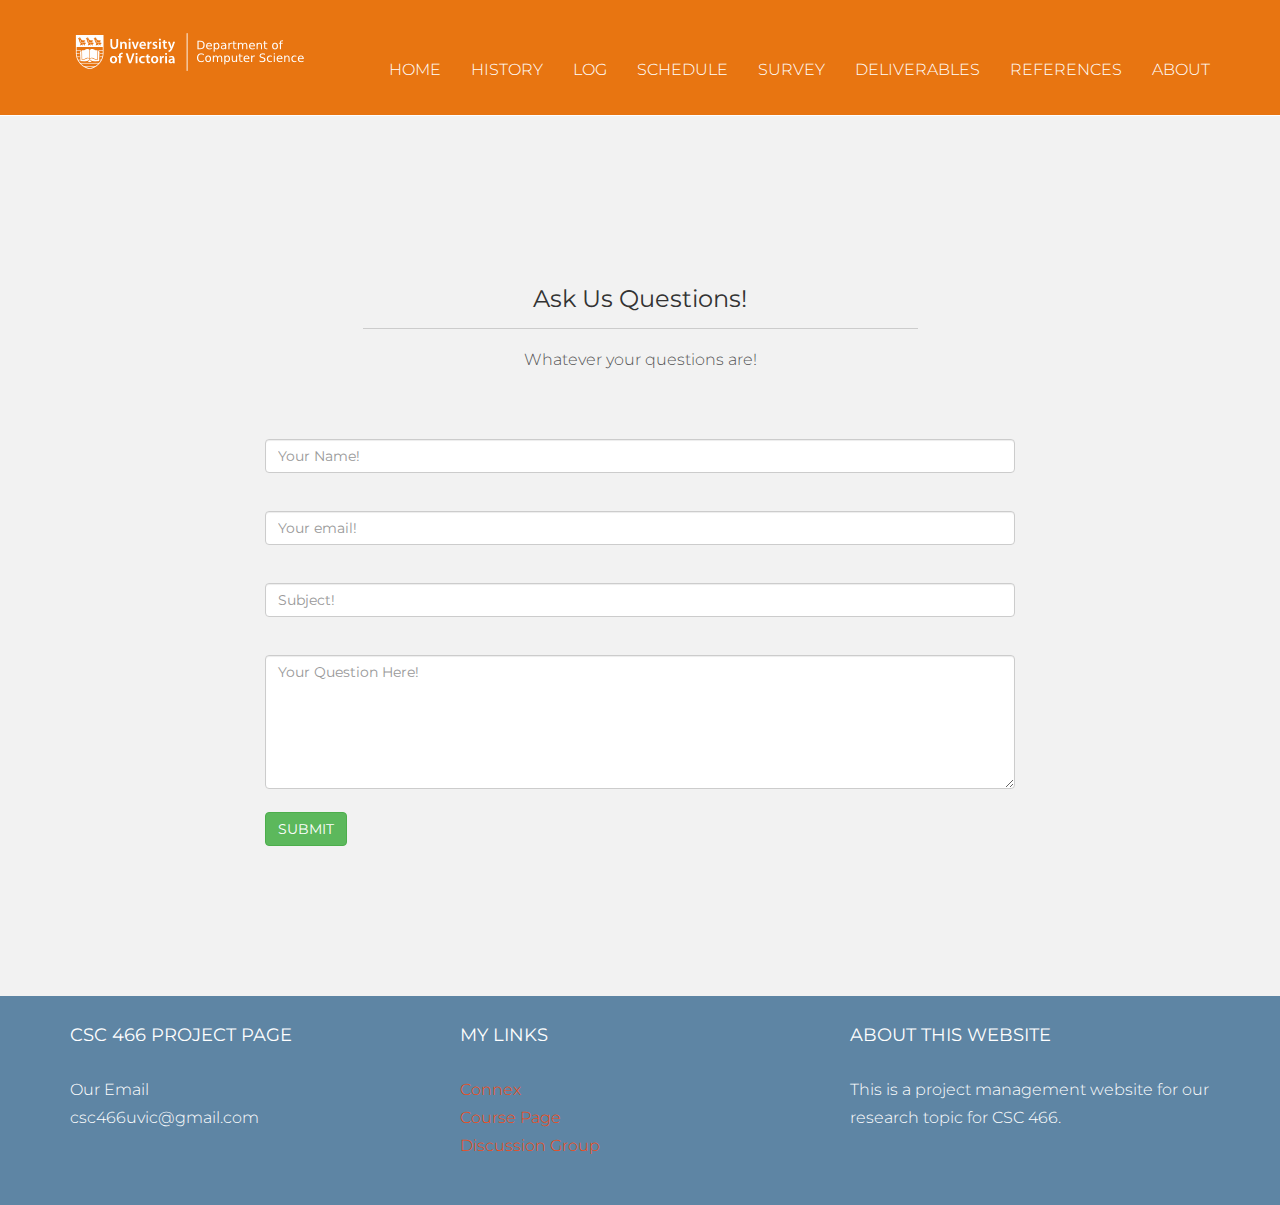
<file: contact.html>
<!DOCTYPE html>
<html lang="en">
  <head>
    <meta charset="utf-8">
    <meta http-equiv="X-UA-Compatible" content="IE=edge">
    <meta name="viewport" content="width=device-width, initial-scale=1.0">
    <meta name="description" content="">
    <meta name="author" content="">
    <link rel="shortcut icon" href="../../docs-assets/ico/favicon.png">

    <title>CSC 466 Project</title>
    <LINK REL="short icon" HREF="assets/img/webicon.png" />
    <!-- Bootstrap core CSS -->
    <link href="assets/css/bootstrap.css" rel="stylesheet">


    <!-- Custom styles for this template -->
    <link href="assets/css/main.css" rel="stylesheet">

    <script src="https://code.jquery.com/jquery-1.10.2.min.js"></script>
    <script src="assets/js/hover.zoom.js"></script>
    <script src="assets/js/hover.zoom.conf.js"></script>

    <!-- HTML5 shim and Respond.js IE8 support of HTML5 elements and media queries -->
    <!--[if lt IE 9]>
      <script src="https://oss.maxcdn.com/libs/html5shiv/3.7.0/html5shiv.js"></script>
      <script src="https://oss.maxcdn.com/libs/respond.js/1.3.0/respond.min.js"></script>
    <![endif]-->
  </head>

  <body>

    <!-- Static navbar -->
    <div class="navbar navbar-inverse navbar-static-top">
      <div class="container">
        <div class="navbar-header">
          <button type="button" class="navbar-toggle" data-toggle="collapse" data-target=".navbar-collapse">
            <span class="icon-bar"></span>
            <span class="icon-bar"></span>
            <span class="icon-bar"></span>
          </button>
          <a href="index.html">
              <img src="assets/img/title.gif" alt="title">
          </a>
        </div>
        <div class="navbar-collapse collapse">
            <p></p>
          <ul class="nav navbar-nav navbar-right">
              <li><a href="index.html">Home</a></li>
              <li><a href="history.html">History</a></li>
              <li><a href="log.html">Log</a></li>
              <li><a href="schedule.html">Schedule</a></li>
              <li><a href="survey.html">Survey</a></li>
              <li><a href="deliverable.html">Deliverables</a></li>
              <li><a href="reference.html">References</a></li>
              <li><a href="about.html">About</a></li>
          </ul>
        </div><!--/.nav-collapse -->
      </div>
    </div>

	<!-- +++++ Contact Section +++++ -->
<div id="grey">
	<div class="container pt">
		<div class="row mt">
			<div class="col-lg-6 col-lg-offset-3 centered">
				<h3>Ask Us Questions!</h3>
				<hr>
				<p>Whatever your questions are!</p>
			</div>
		</div>
		<div class="row mt">
			<div class="col-lg-8 col-lg-offset-2">
				<form role="form">
				  <div class="form-group">
				    <input type="name" class="form-control" id="NameInputEmail1" placeholder="Your Name!">
				    <br>
				  </div>
				  <div class="form-group">
				    <input type="email" class="form-control" id="exampleInputEmail1" placeholder="Your email!">
				    <br>
				  </div>
				  <div class="form-group">
				    <input type="subject" class="form-control" id="subjectEmail1" placeholder="Subject!">
				    <br>
				  </div>
				  <textarea class="form-control" rows="6" placeholder="Your Question Here!"></textarea>
				    <br>
				  <button type="submit" class="btn btn-success">SUBMIT</button>
				</form>
			</div>
		</div><!-- /row -->
	</div><!-- /container -->
</div>
	<!-- +++++ Footer Section +++++ -->

    <div id="footer">
		<div class="container">
			<div class="row">
				<div class="col-lg-4">
                    <h4>CSC 466 Project Page</h4>
					<p>
						Our Email<br/>
						    csc466uvic@gmail.com<br/>
					</p>
				</div><!-- /col-lg-4 -->
                <div class="col-lg-4">
                    <h4>My Links</h4>
                    <p>
                        <a href="https://connex.csc.uvic.ca/portal">Connex</a><br>
                        <a href="http://webhome.cs.uvic.ca/~pan/csc466s17/#slides">Course Page</a><br/>
                        <a href="https://crosscourse.com/group/19E3o7PnQEDCWmfbOjQIPI/join">Discussion Group</a>
                    </p>
                </div><!-- /col-lg-4 -->

				<div class="col-lg-4">
					<h4>About This Website</h4>
					<p>This is a project management website for our research topic for CSC 466.</p>
				</div><!-- /col-lg-4 -->

			</div>

		</div>
	</div>


    <!-- Bootstrap core JavaScript
    ================================================== -->
    <!-- Placed at the end of the document so the pages load faster -->
    <script src="assets/js/bootstrap.min.js"></script>
  </body>
</html>
</file>
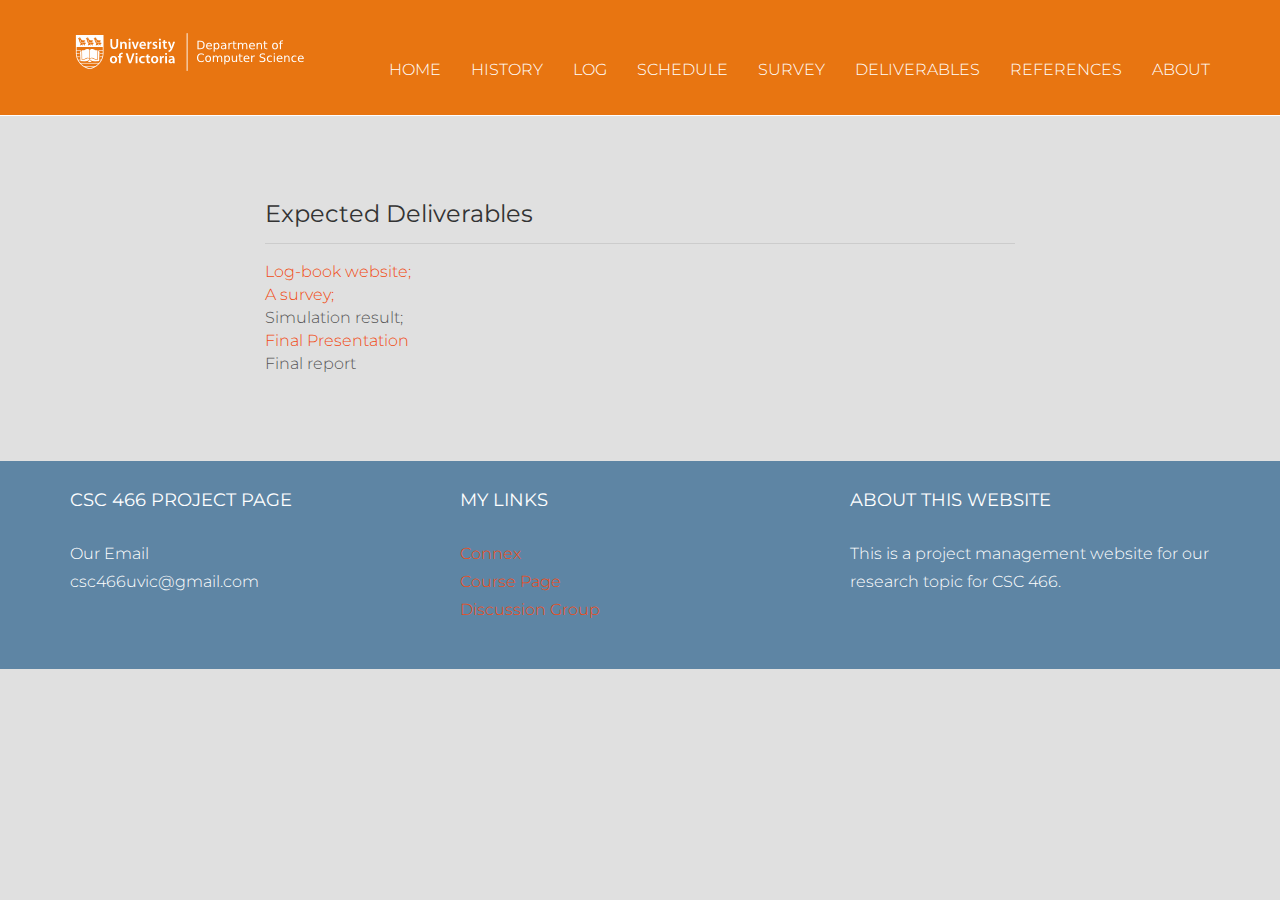
<file: deliverable.html>
<!DOCTYPE html>
<html lang="en">
  <head>
    <meta charset="utf-8">
    <meta http-equiv="X-UA-Compatible" content="IE=edge">
    <meta name="viewport" content="width=device-width, initial-scale=1.0">
    <meta name="description" content="">
    <meta name="author" content="">
    <link rel="shortcut icon" href="../../docs-assets/ico/favicon.png">

    <title>CSC 466 Project</title>
    <LINK REL="short icon" HREF="assets/img/webicon.png" />
    <!-- Bootstrap core CSS -->
    <link href="assets/css/bootstrap.css" rel="stylesheet">


    <!-- Custom styles for this template -->
    <link href="assets/css/main.css" rel="stylesheet">

    <script src="https://code.jquery.com/jquery-1.10.2.min.js"></script>

    <!-- HTML5 shim and Respond.js IE8 support of HTML5 elements and media queries -->
    <!--[if lt IE 9]>
      <script src="https://oss.maxcdn.com/libs/html5shiv/3.7.0/html5shiv.js"></script>
      <script src="https://oss.maxcdn.com/libs/respond.js/1.3.0/respond.min.js"></script>
    <![endif]-->
  </head>

  <body>

    <!-- Static navbar -->
    <div class="navbar navbar-inverse navbar-static-top">
      <div class="container">
        <div class="navbar-header">
          <button type="button" class="navbar-toggle" data-toggle="collapse" data-target=".navbar-collapse">
            <span class="icon-bar"></span>
            <span class="icon-bar"></span>
            <span class="icon-bar"></span>
          </button>
          <a href="index.html">
              <img src="assets/img/title.gif" alt="title">
          </a>
        </div>
        <div class="navbar-collapse collapse">
            <p></p>
          <ul class="nav centered navbar-nav navbar-right">
              <li><a href="index.html">Home</a></li>
              <li><a href="history.html">History</a></li>
              <li><a href="log.html">Log</a></li>
              <li><a href="schedule.html">Schedule</a></li>
              <li><a href="survey.html">Survey</a></li>
              <li><a href="deliverable.html">Deliverables</a></li>
              <li><a href="reference.html">References</a></li>
              <li><a href="about.html">About</a></li>
          </ul>
        </div><!--/.nav-collapse -->
      </div>
    </div>

	<!-- +++++ Welcome Section +++++ -->

	<div id="ww">
	    <div class="container">
			<div class="row">
                <div class="col-lg-8 col-lg-offset-2">
					<p><h3>Expected Deliverables</h3><hr>
<a href="index.html">Log-book website;</a><br>
<a href="survey.html">A survey;</a><br>
Simulation result;<br>
<a href="assets/finalPPT.pdf">Final Presentation</a><br>
Final report</p>
				</div><!-- /col-lg-8 -->
			</div><!-- /row -->
	    </div> <!-- /container -->
	</div><!-- /ww -->

	<!-- +++++ Information Section +++++ -->




	<!-- +++++ Footer Section +++++ -->

    <div id="footer">
        <div class="container">
            <div class="row">
                <div class="col-lg-4">
                    <h4>CSC 466 Project Page</h4>
					<p>
						Our Email<br/>
						    csc466uvic@gmail.com<br/>
					</p>
				</div><!-- /col-lg-4 -->
                <div class="col-lg-4">
                    <h4>My Links</h4>
                    <p>
                        <a href="https://connex.csc.uvic.ca/portal">Connex</a><br>
                        <a href="http://webhome.cs.uvic.ca/~pan/csc466s17/#slides">Course Page</a><br/>
                        <a href="https://crosscourse.com/group/19E3o7PnQEDCWmfbOjQIPI/join">Discussion Group</a>
                    </p>
                </div><!-- /col-lg-4 -->

				<div class="col-lg-4">
					<h4>About This Website</h4>
					<p>This is a project management website for our research topic for CSC 466.</p>
				</div><!-- /col-lg-4 -->

            </div>

        </div>
    </div>


    <!-- Bootstrap core JavaScript
    ================================================== -->
    <!-- Placed at the end of the document so the pages load faster -->
    <script src="assets/js/bootstrap.min.js"></script>
  </body>
</html>
</file>
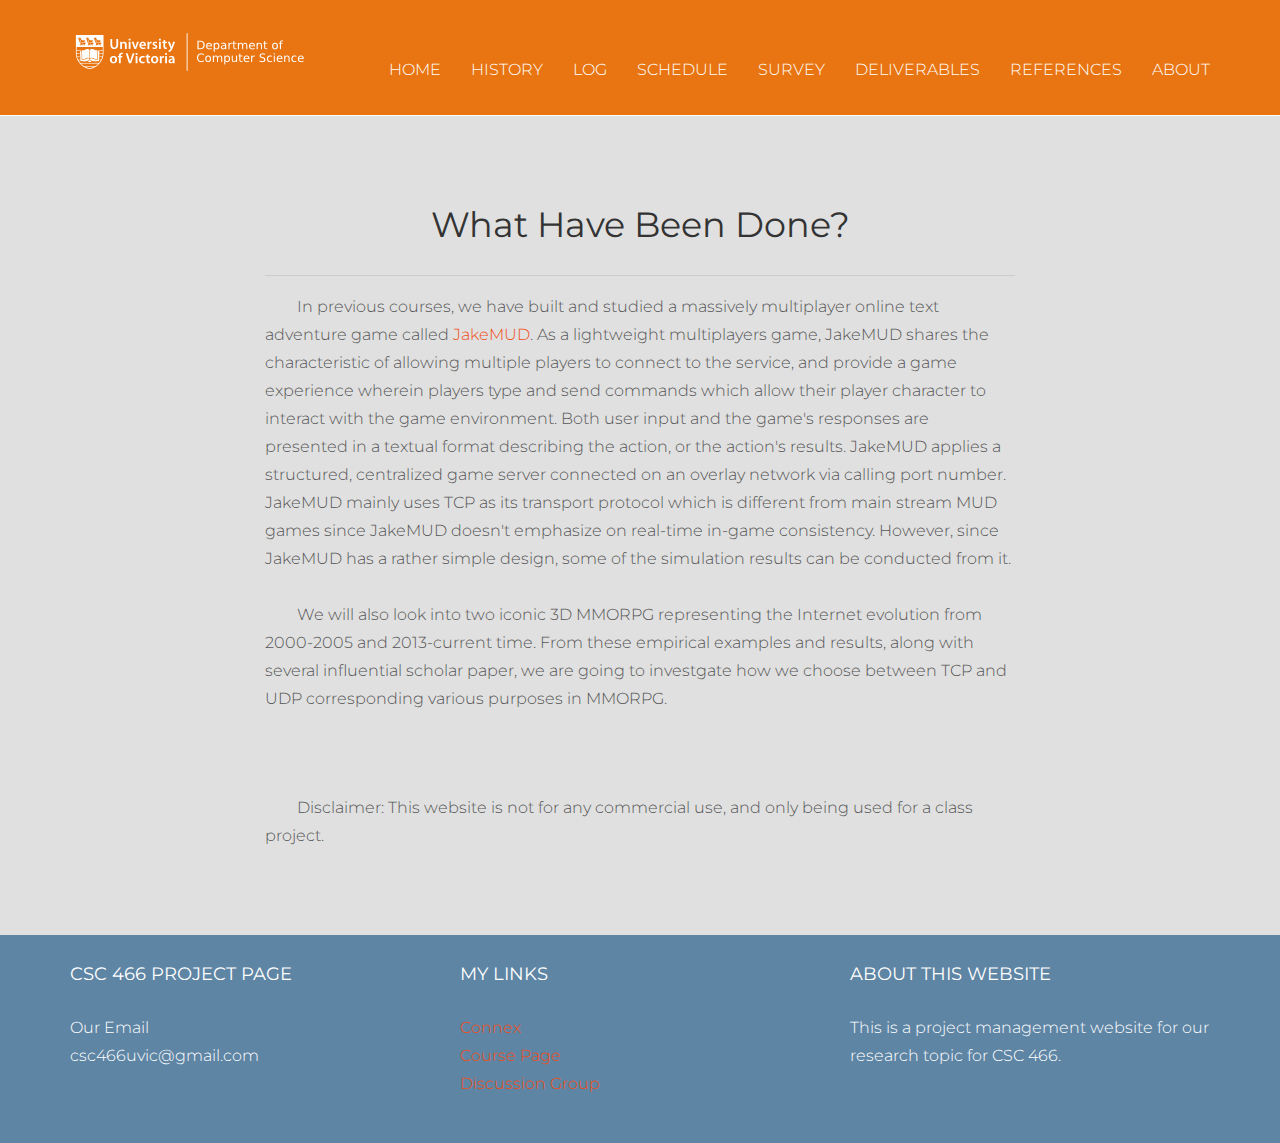
<file: history.html>
<!DOCTYPE html>
<html lang="en">
  <head>
    <meta charset="utf-8">
    <meta http-equiv="X-UA-Compatible" content="IE=edge">
    <meta name="viewport" content="width=device-width, initial-scale=1.0">
    <meta name="description" content="">
    <meta name="author" content="">
    <link rel="shortcut icon" href="../../docs-assets/ico/favicon.png">

    <title>CSC 466 Project</title>
    <LINK REL="short icon" HREF="assets/img/webicon.png" />
    <!-- Bootstrap core CSS -->
    <link href="assets/css/bootstrap.css" rel="stylesheet">


    <!-- Custom styles for this template -->
    <link href="assets/css/main.css" rel="stylesheet">

    <script src="https://code.jquery.com/jquery-1.10.2.min.js"></script>

    <!-- HTML5 shim and Respond.js IE8 support of HTML5 elements and media queries -->
    <!--[if lt IE 9]>
      <script src="https://oss.maxcdn.com/libs/html5shiv/3.7.0/html5shiv.js"></script>
      <script src="https://oss.maxcdn.com/libs/respond.js/1.3.0/respond.min.js"></script>
    <![endif]-->
  </head>

  <body>

    <!-- Static navbar -->
    <div class="navbar navbar-inverse navbar-static-top">
      <div class="container">
        <div class="navbar-header">
          <button type="button" class="navbar-toggle" data-toggle="collapse" data-target=".navbar-collapse">
            <span class="icon-bar"></span>
            <span class="icon-bar"></span>
            <span class="icon-bar"></span>
          </button>
          <a href="index.html">
              <img src="assets/img/title.gif" alt="title">
          </a>
        </div>
        <div class="navbar-collapse collapse">
            <p></p>
          <ul class="nav centered navbar-nav navbar-right">
              <li><a href="index.html">Home</a></li>
              <li><a href="history.html">History</a></li>
              <li><a href="log.html">Log</a></li>
              <li><a href="schedule.html">Schedule</a></li>
              <li><a href="survey.html">Survey</a></li>
              <li><a href="deliverable.html">Deliverables</a></li>
              <li><a href="reference.html">References</a></li>
              <li><a href="about.html">About</a></li>
          </ul>
        </div><!--/.nav-collapse -->
      </div>
    </div>

	<!-- +++++ Welcome Section +++++ -->

	<div id="ww">
	    <div class="container">
			<div class="row">
				<div class="col-lg-8 col-lg-offset-2 centered">

					<h1>What Have Been Done?</h1><hr>
                </div>
                <div class="col-lg-8 col-lg-offset-2">
					<p>&nbsp; &nbsp; &nbsp; &nbsp; In previous courses, we have built and studied a massively multiplayer online text adventure game called <a href="https://github.com/toddxu/MUDserver/">JakeMUD</a>. As a lightweight multiplayers game, JakeMUD shares the characteristic of allowing multiple players to connect to the service, and provide a game experience wherein players type and send commands which allow their player character to interact with the game environment. Both user input and the game's responses are presented in a textual format describing the action, or the action's results. JakeMUD applies a structured, centralized game server connected on an overlay network via calling port number. JakeMUD mainly uses TCP as its transport protocol which is different from main stream MUD games since JakeMUD doesn't emphasize on real-time in-game consistency. However, since JakeMUD has a rather simple design, some of the simulation results can be conducted from it.<br><br>
                        &nbsp; &nbsp; &nbsp; &nbsp; We will also look into two iconic 3D MMORPG representing the Internet evolution from 2000-2005 and 2013-current time. From these empirical examples and results, along with several influential scholar paper, we are going to investgate how we choose between TCP and UDP corresponding various purposes in MMORPG.<br><br><br></p>
                    <p>&nbsp; &nbsp; &nbsp; &nbsp; Disclaimer: This website is not for any commercial use, and only being used for a class project.</p>
				</div><!-- /col-lg-8 -->
			</div><!-- /row -->
	    </div> <!-- /container -->
	</div><!-- /ww -->

	<!-- +++++ Information Section +++++ -->




	<!-- +++++ Footer Section +++++ -->

    <div id="footer">
        <div class="container">
            <div class="row">
                <div class="col-lg-4">
                    <h4>CSC 466 Project Page</h4>
					<p>
						Our Email<br/>
						    csc466uvic@gmail.com<br/>
					</p>
				</div><!-- /col-lg-4 -->
                <div class="col-lg-4">
                    <h4>My Links</h4>
                    <p>
                        <a href="https://connex.csc.uvic.ca/portal">Connex</a><br>
                        <a href="http://webhome.cs.uvic.ca/~pan/csc466s17/#slides">Course Page</a><br/>
                        <a href="https://crosscourse.com/group/19E3o7PnQEDCWmfbOjQIPI/join">Discussion Group</a>
                    </p>
                </div><!-- /col-lg-4 -->

				<div class="col-lg-4">
					<h4>About This Website</h4>
					<p>This is a project management website for our research topic for CSC 466.</p>
				</div><!-- /col-lg-4 -->

            </div>

        </div>
    </div>


    <!-- Bootstrap core JavaScript
    ================================================== -->
    <!-- Placed at the end of the document so the pages load faster -->
    <script src="assets/js/bootstrap.min.js"></script>
  </body>
</html>
</file>
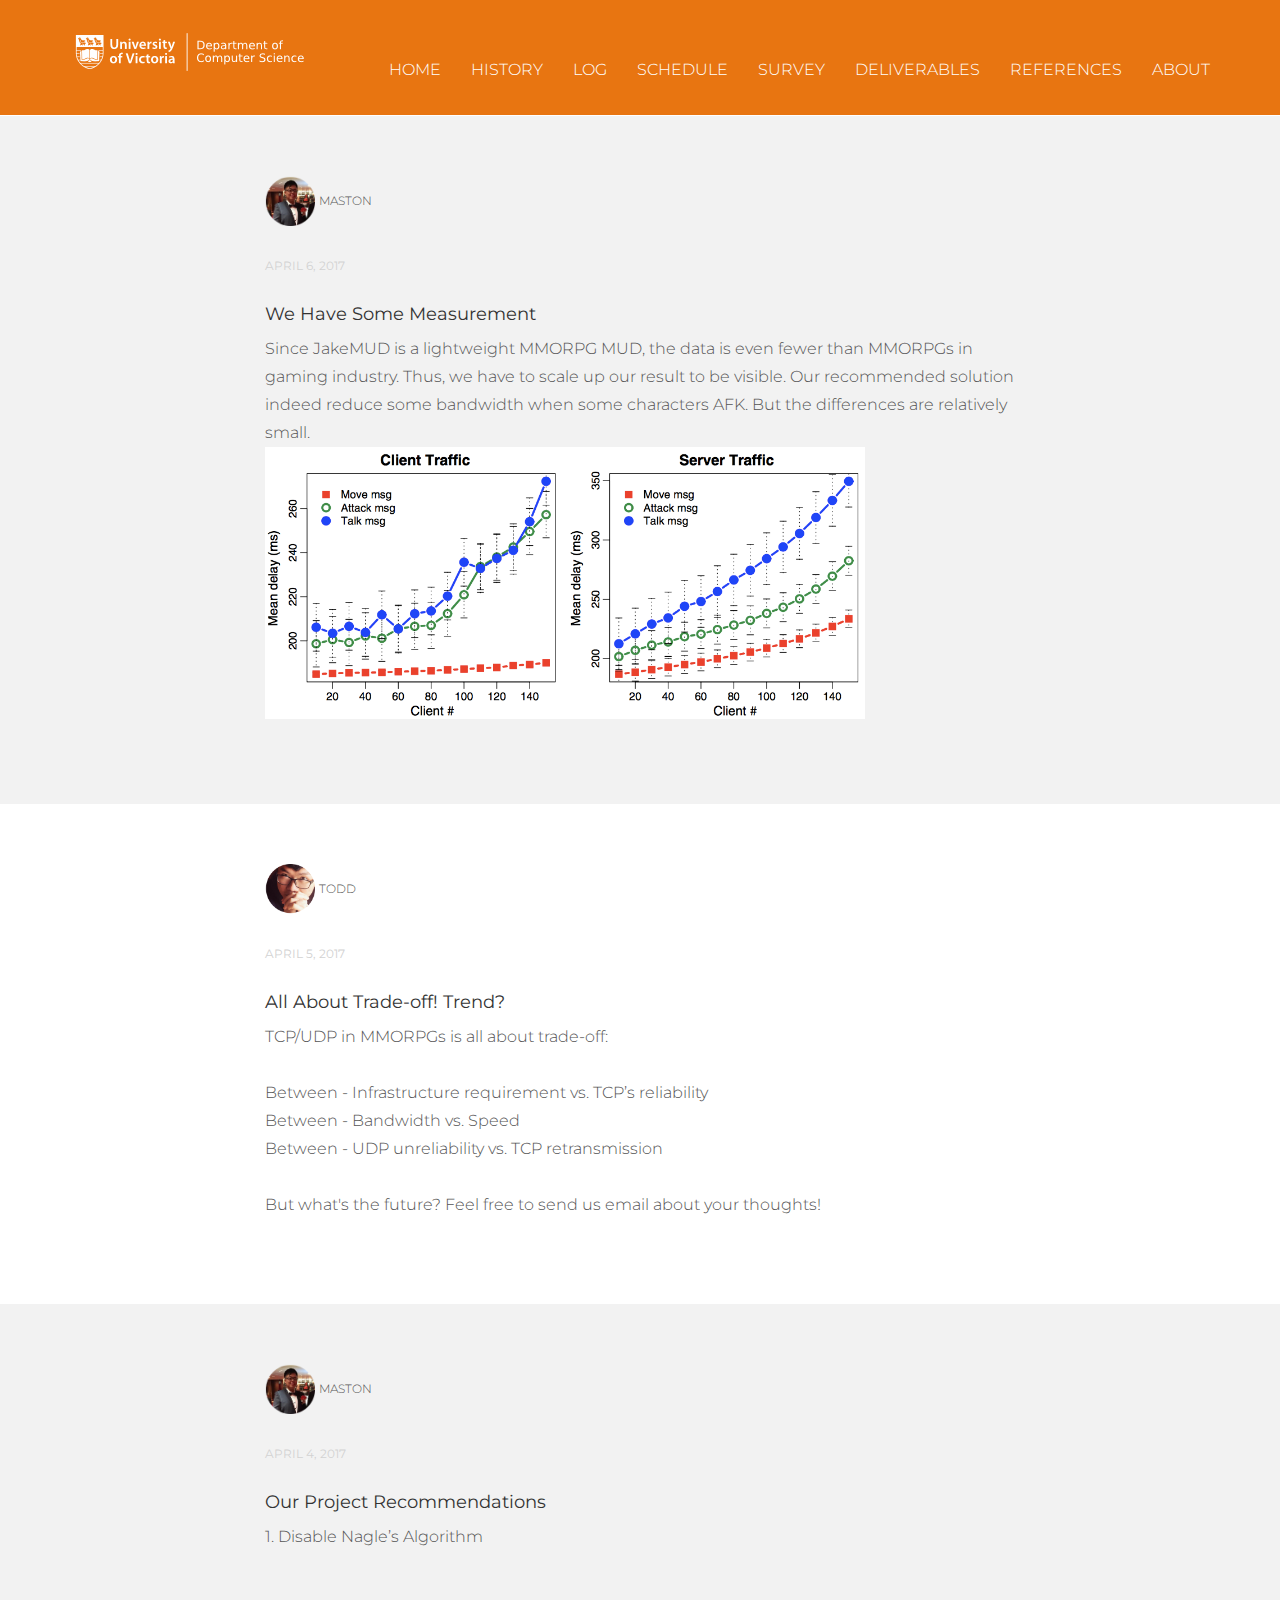
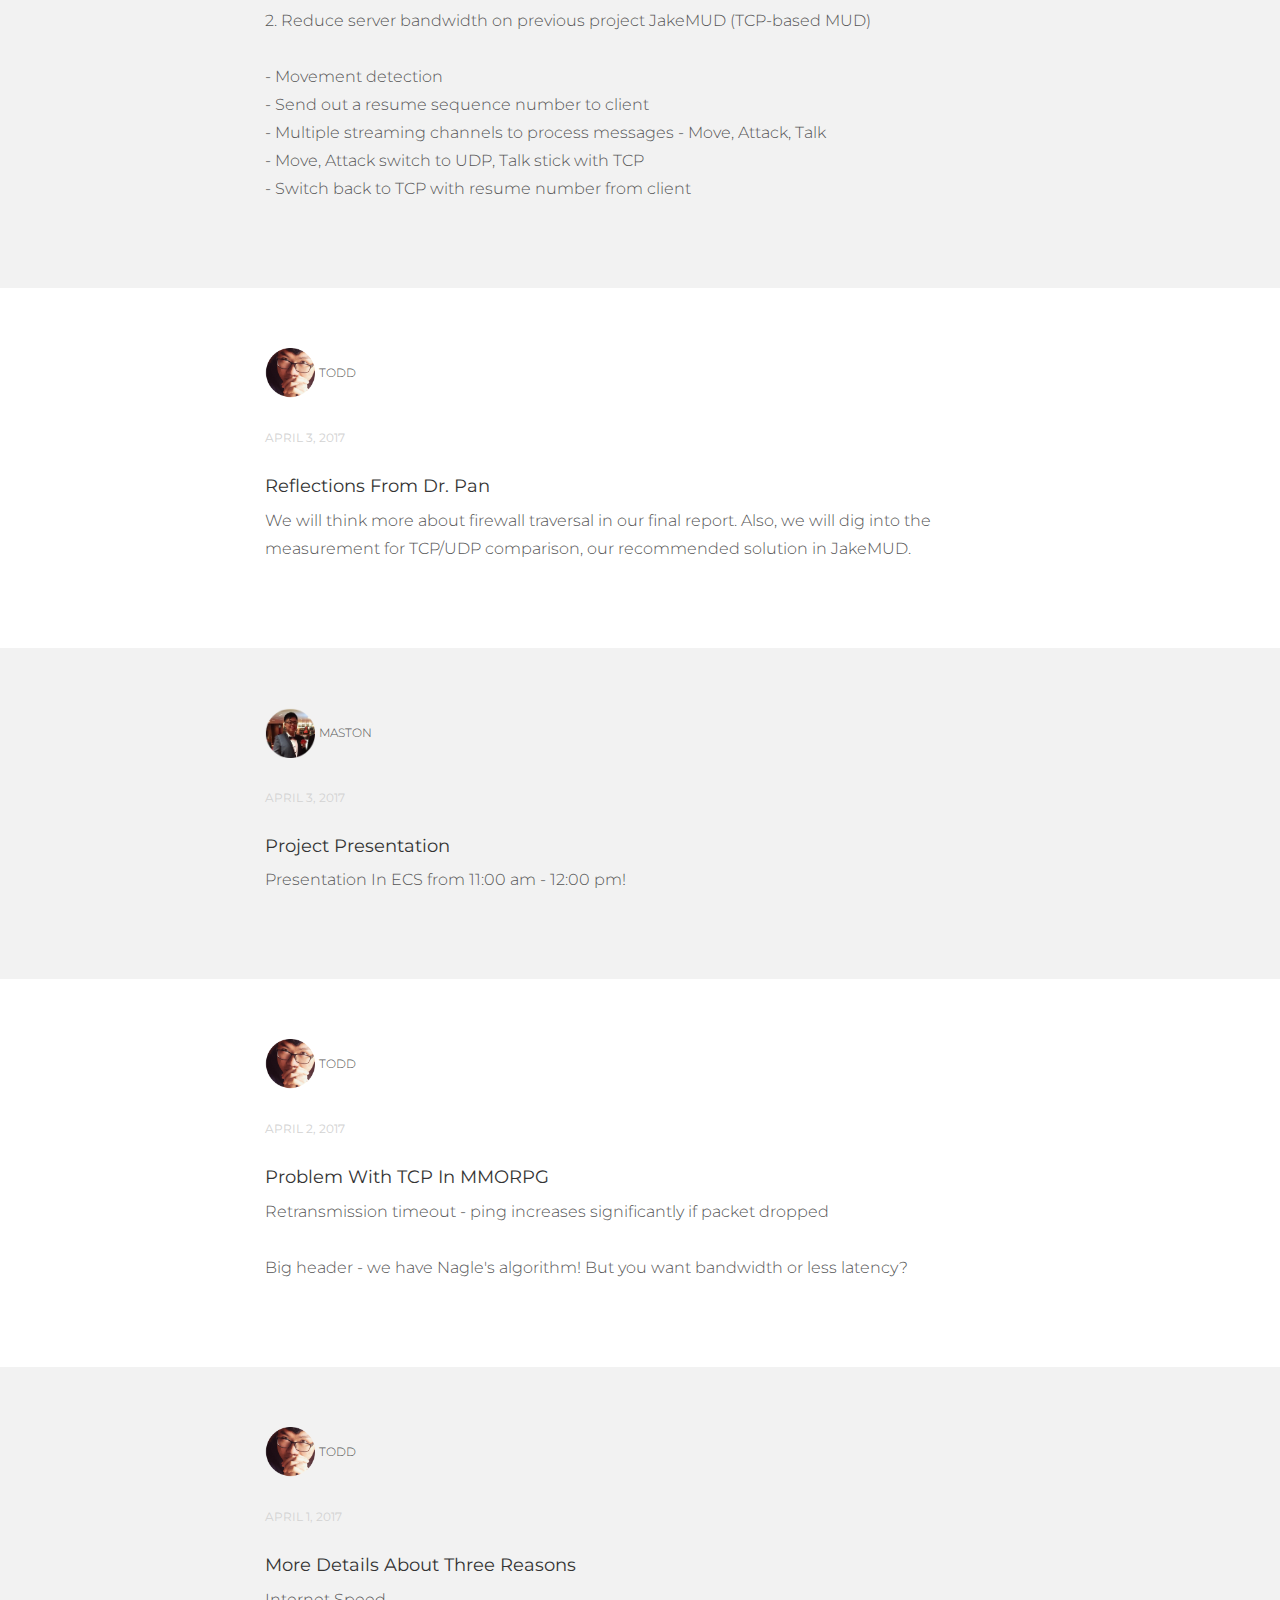
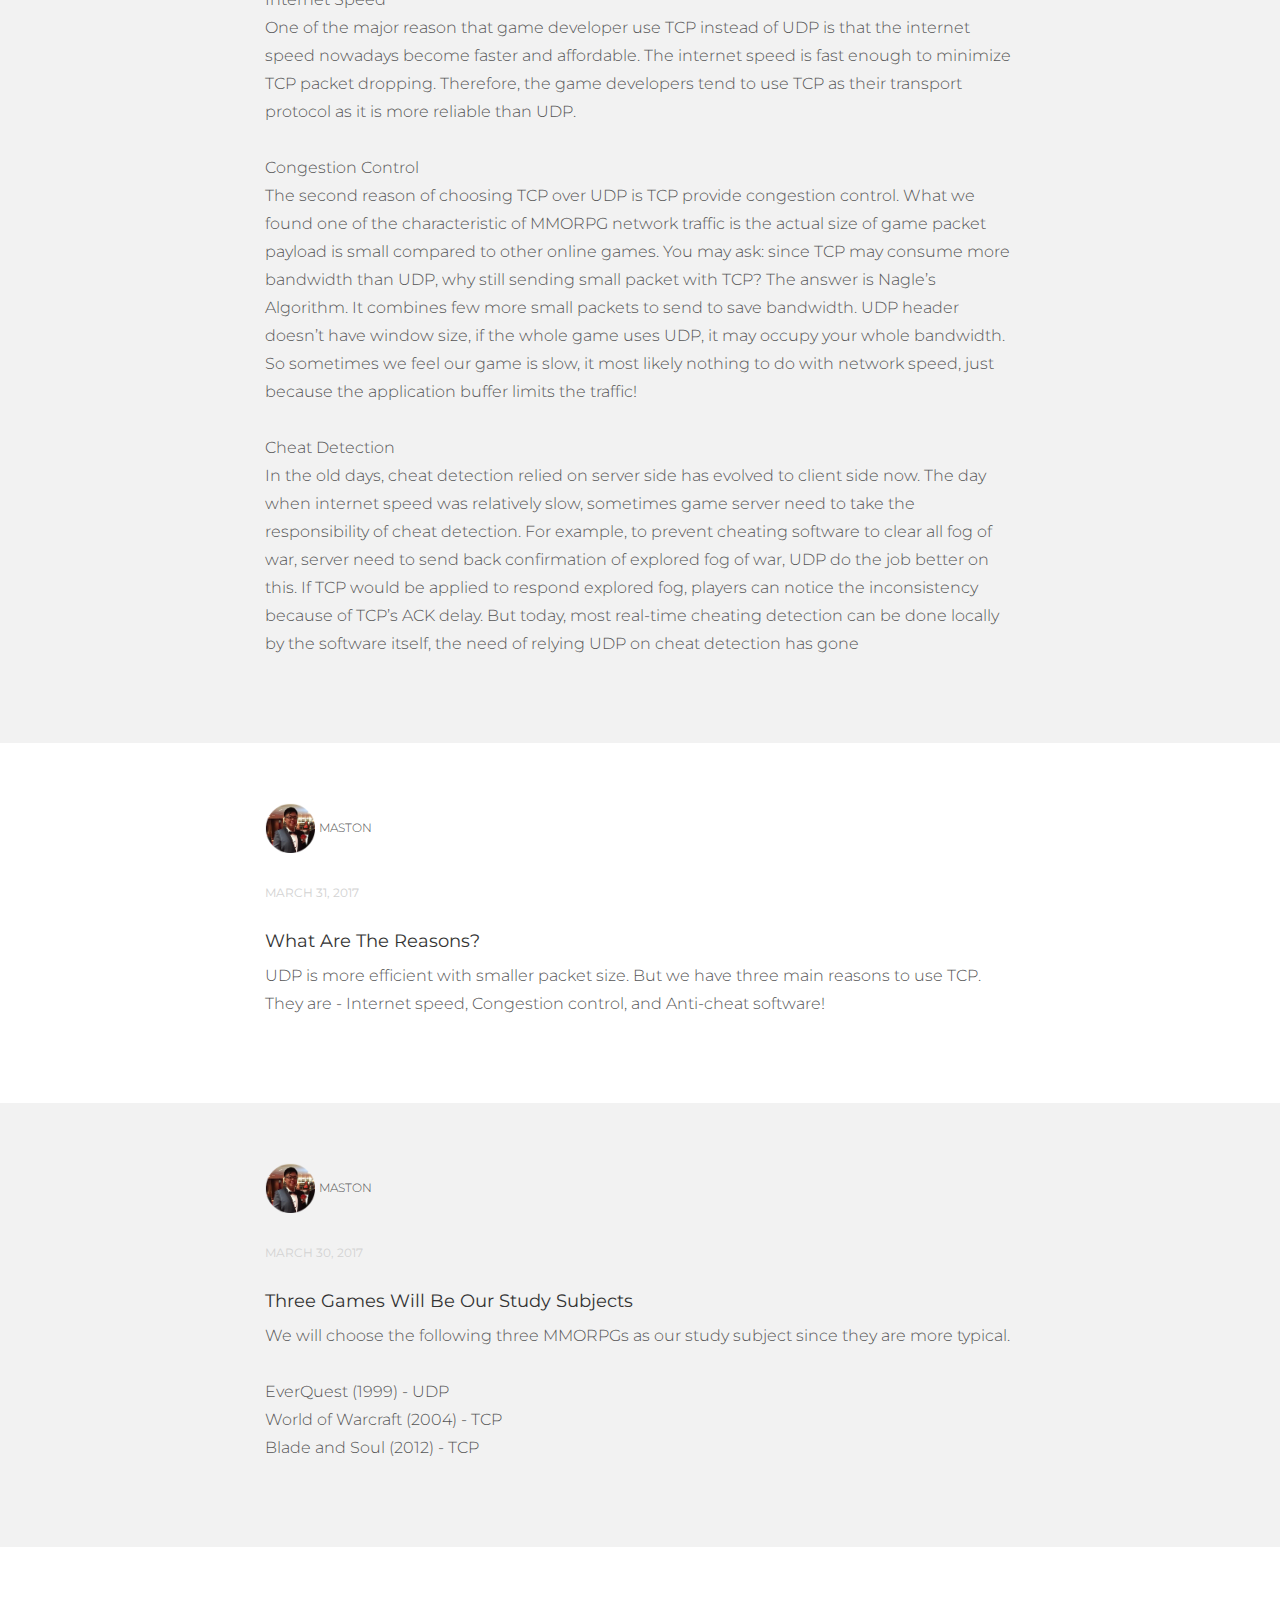
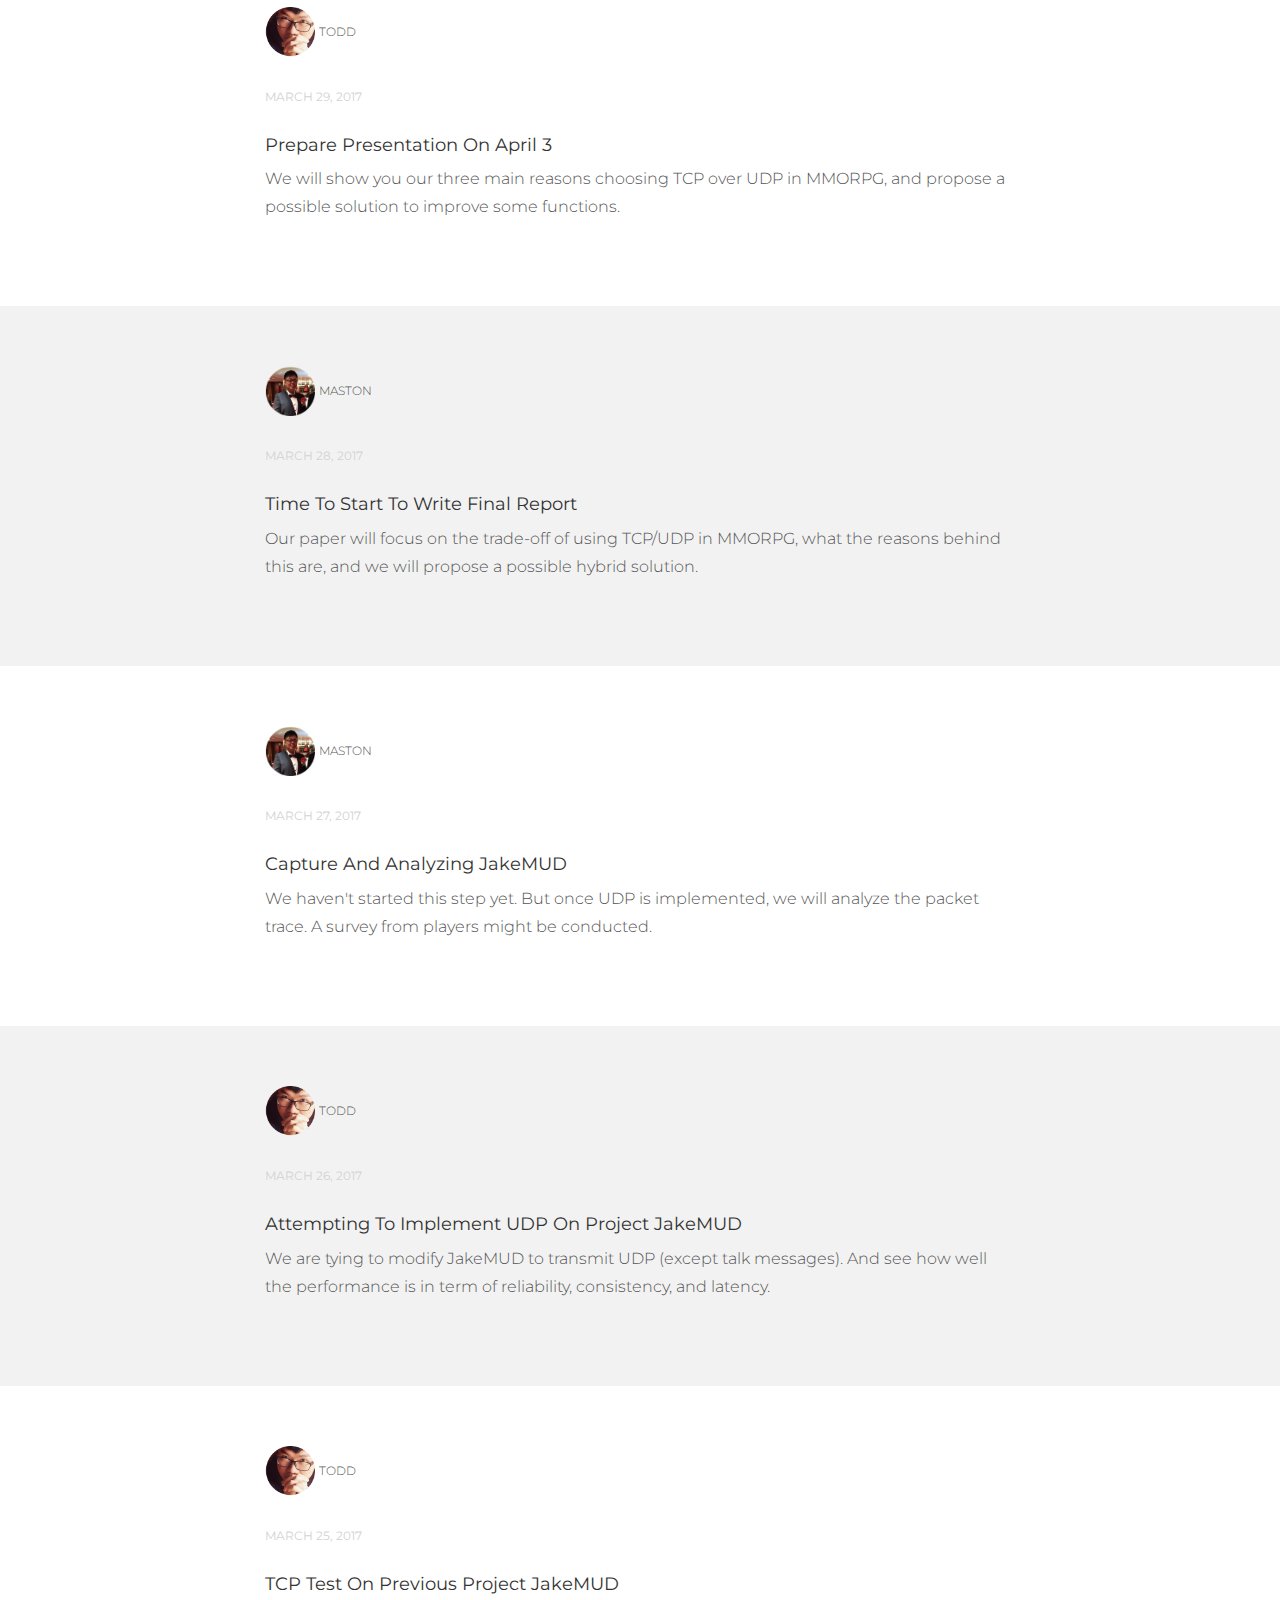
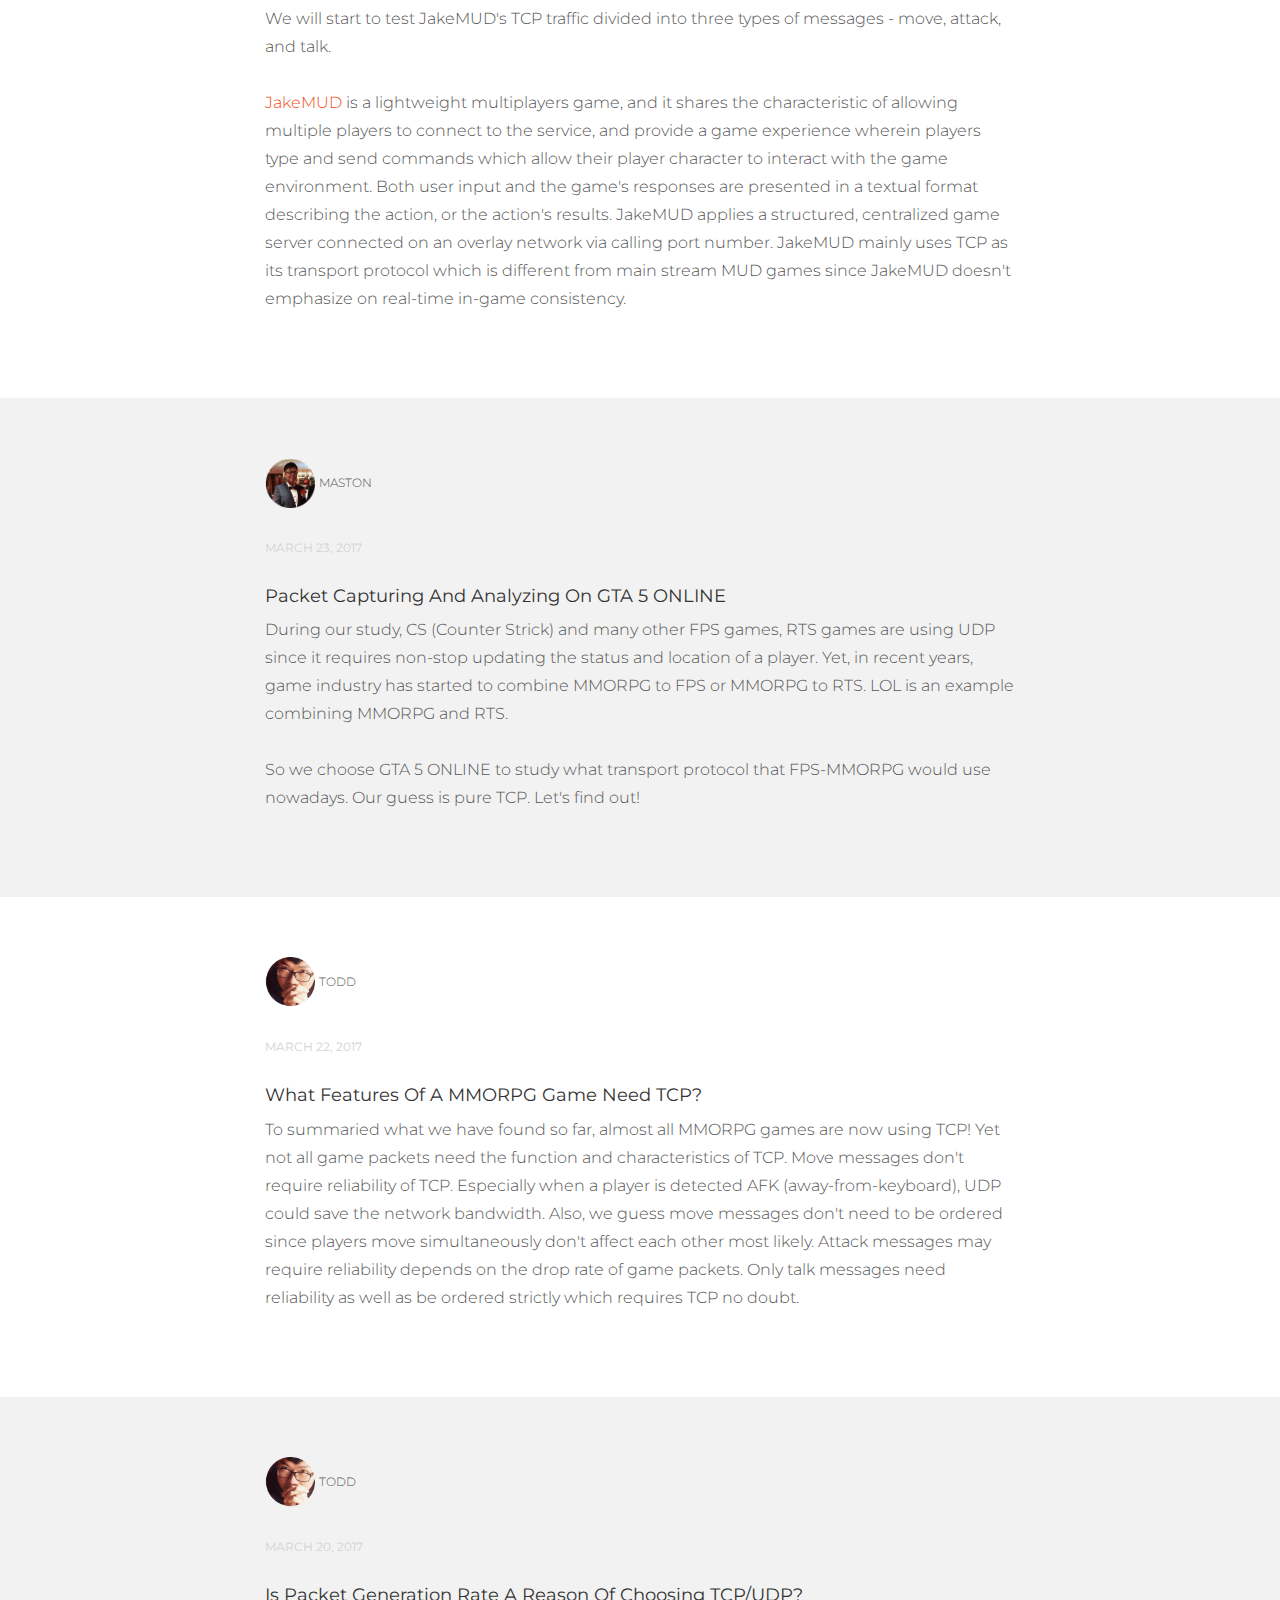
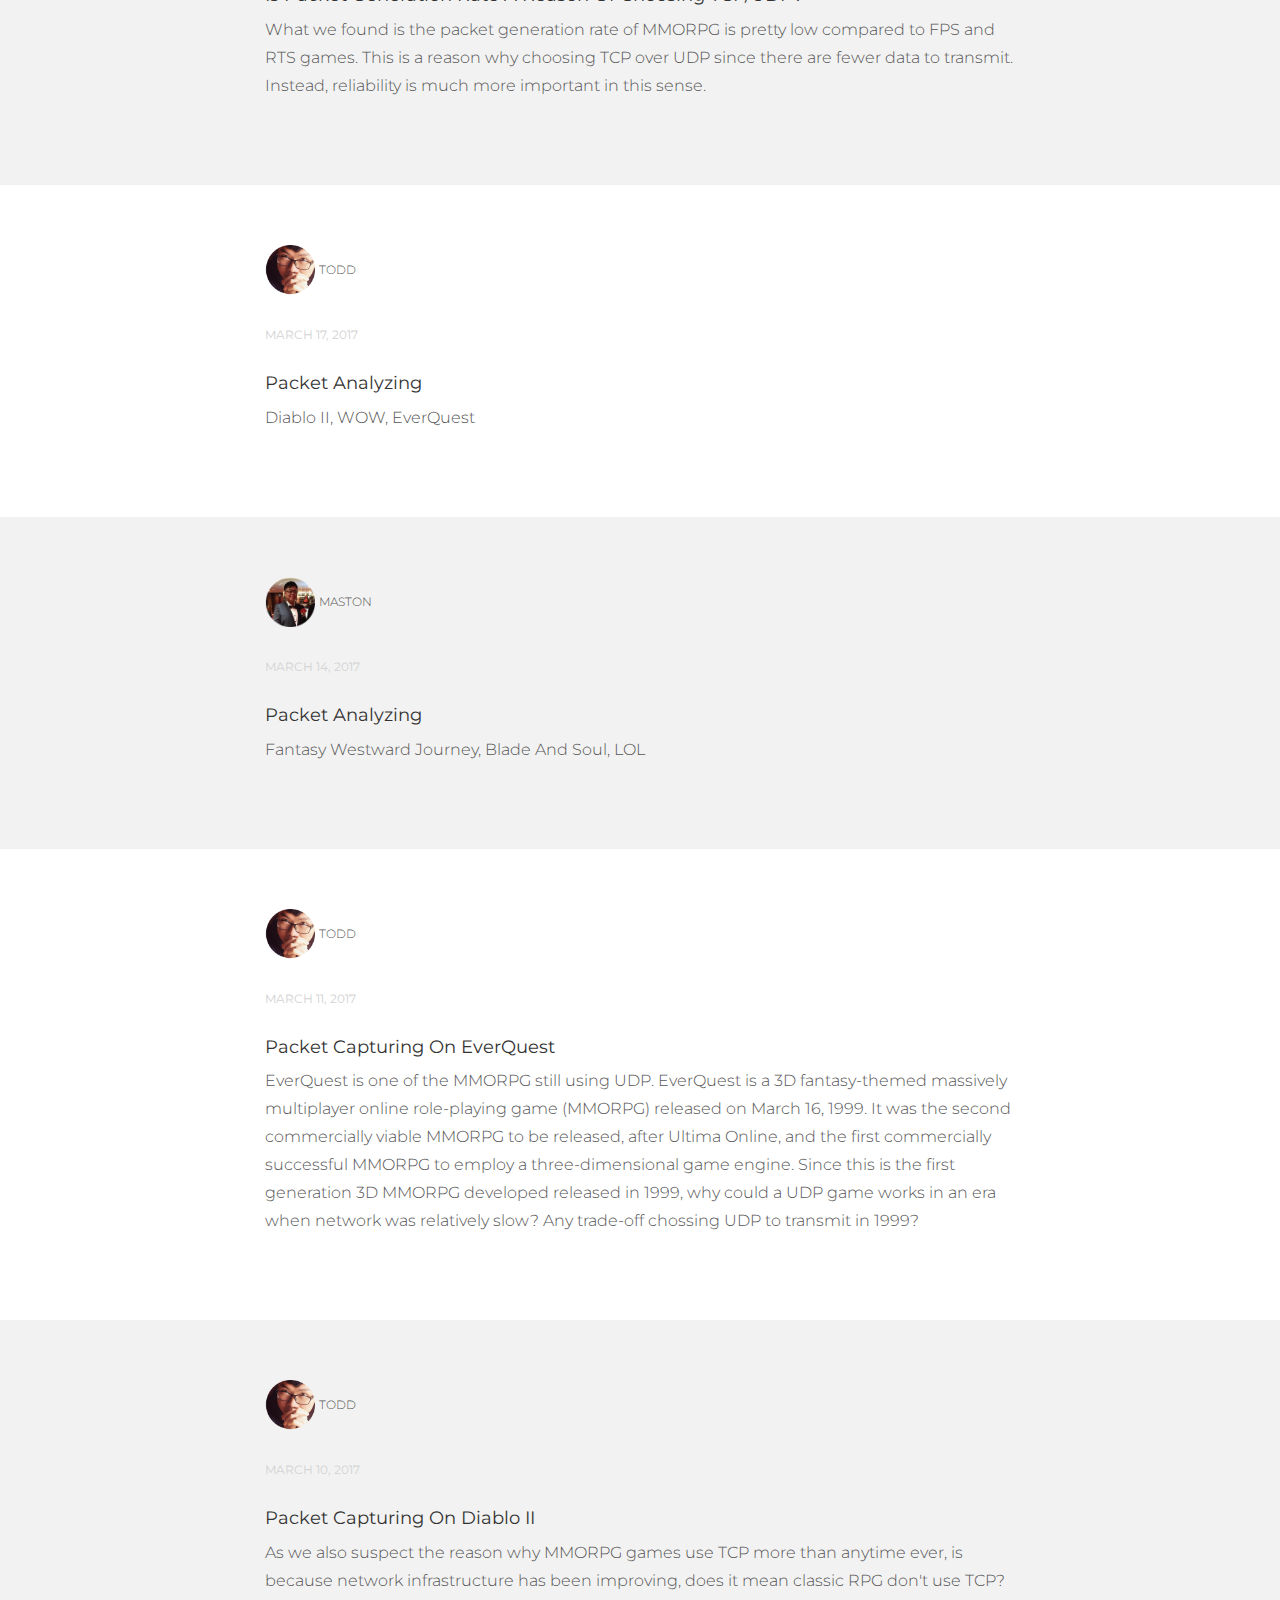
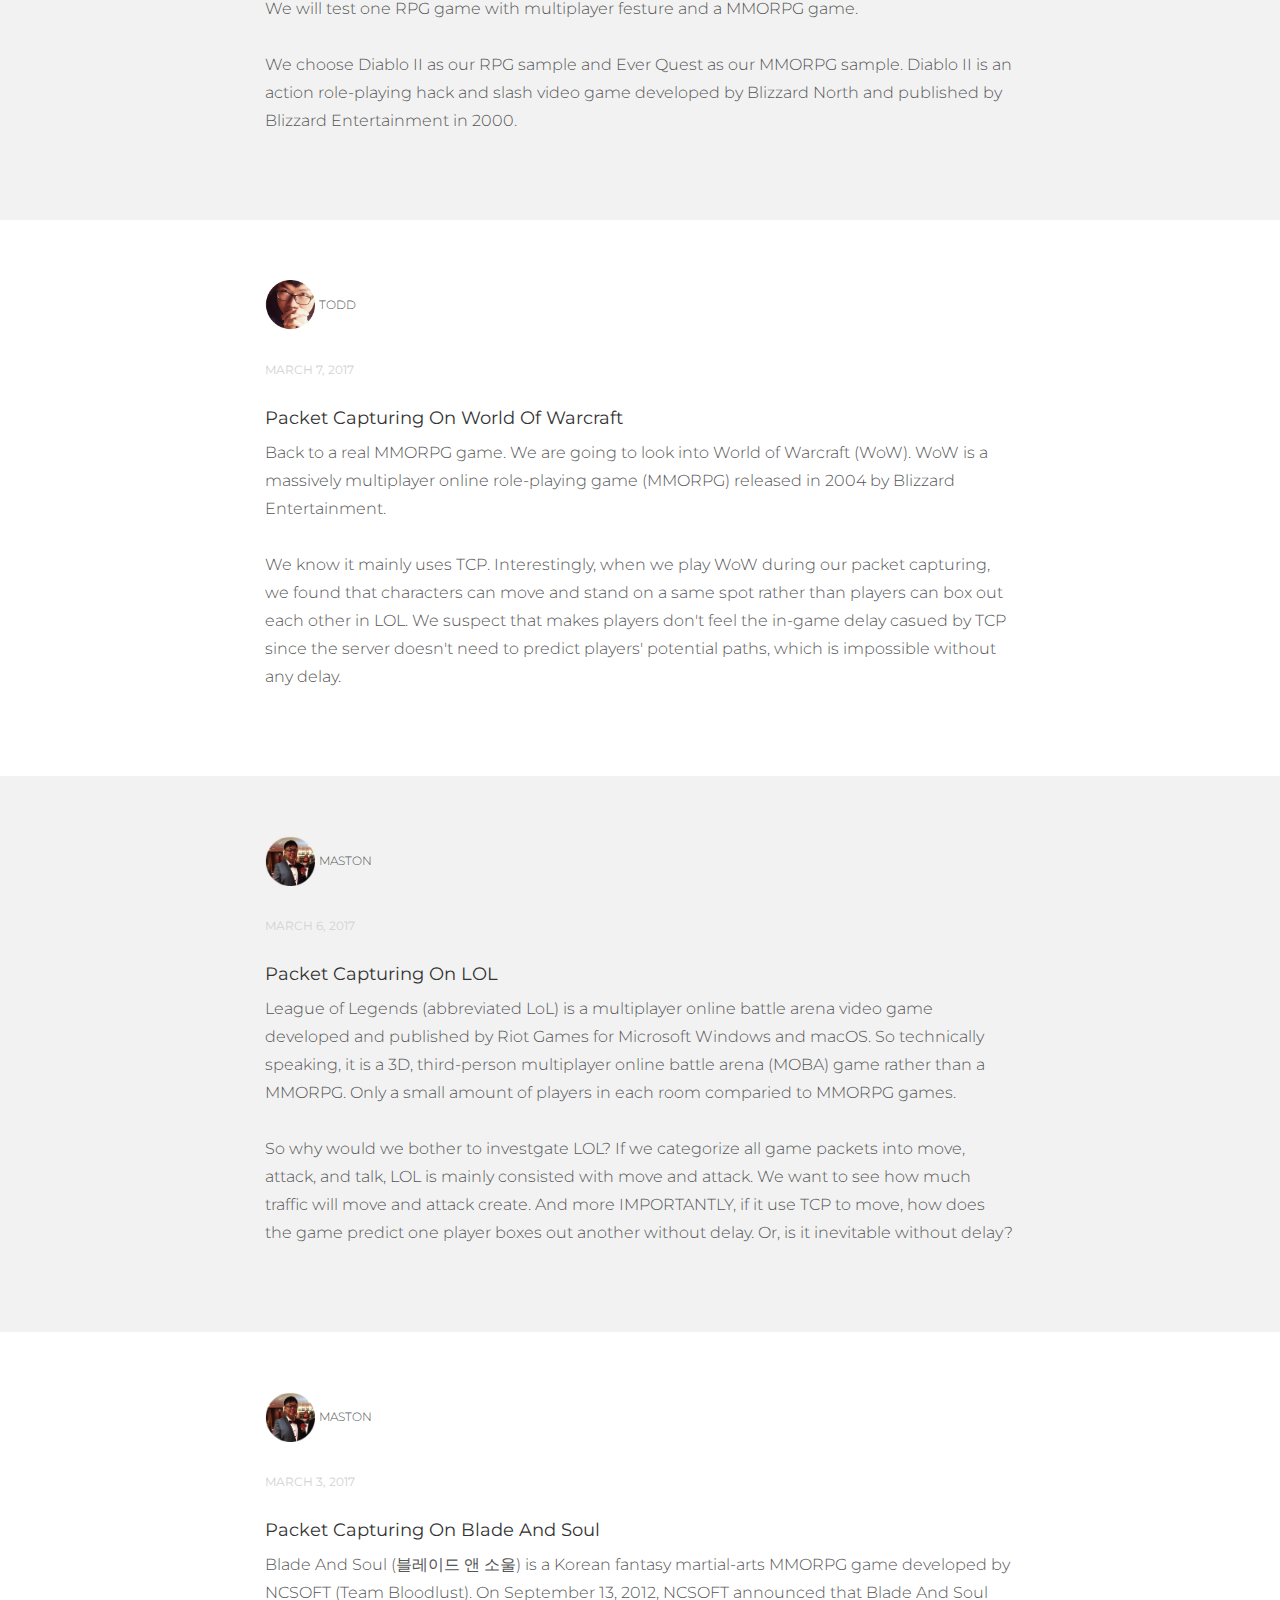
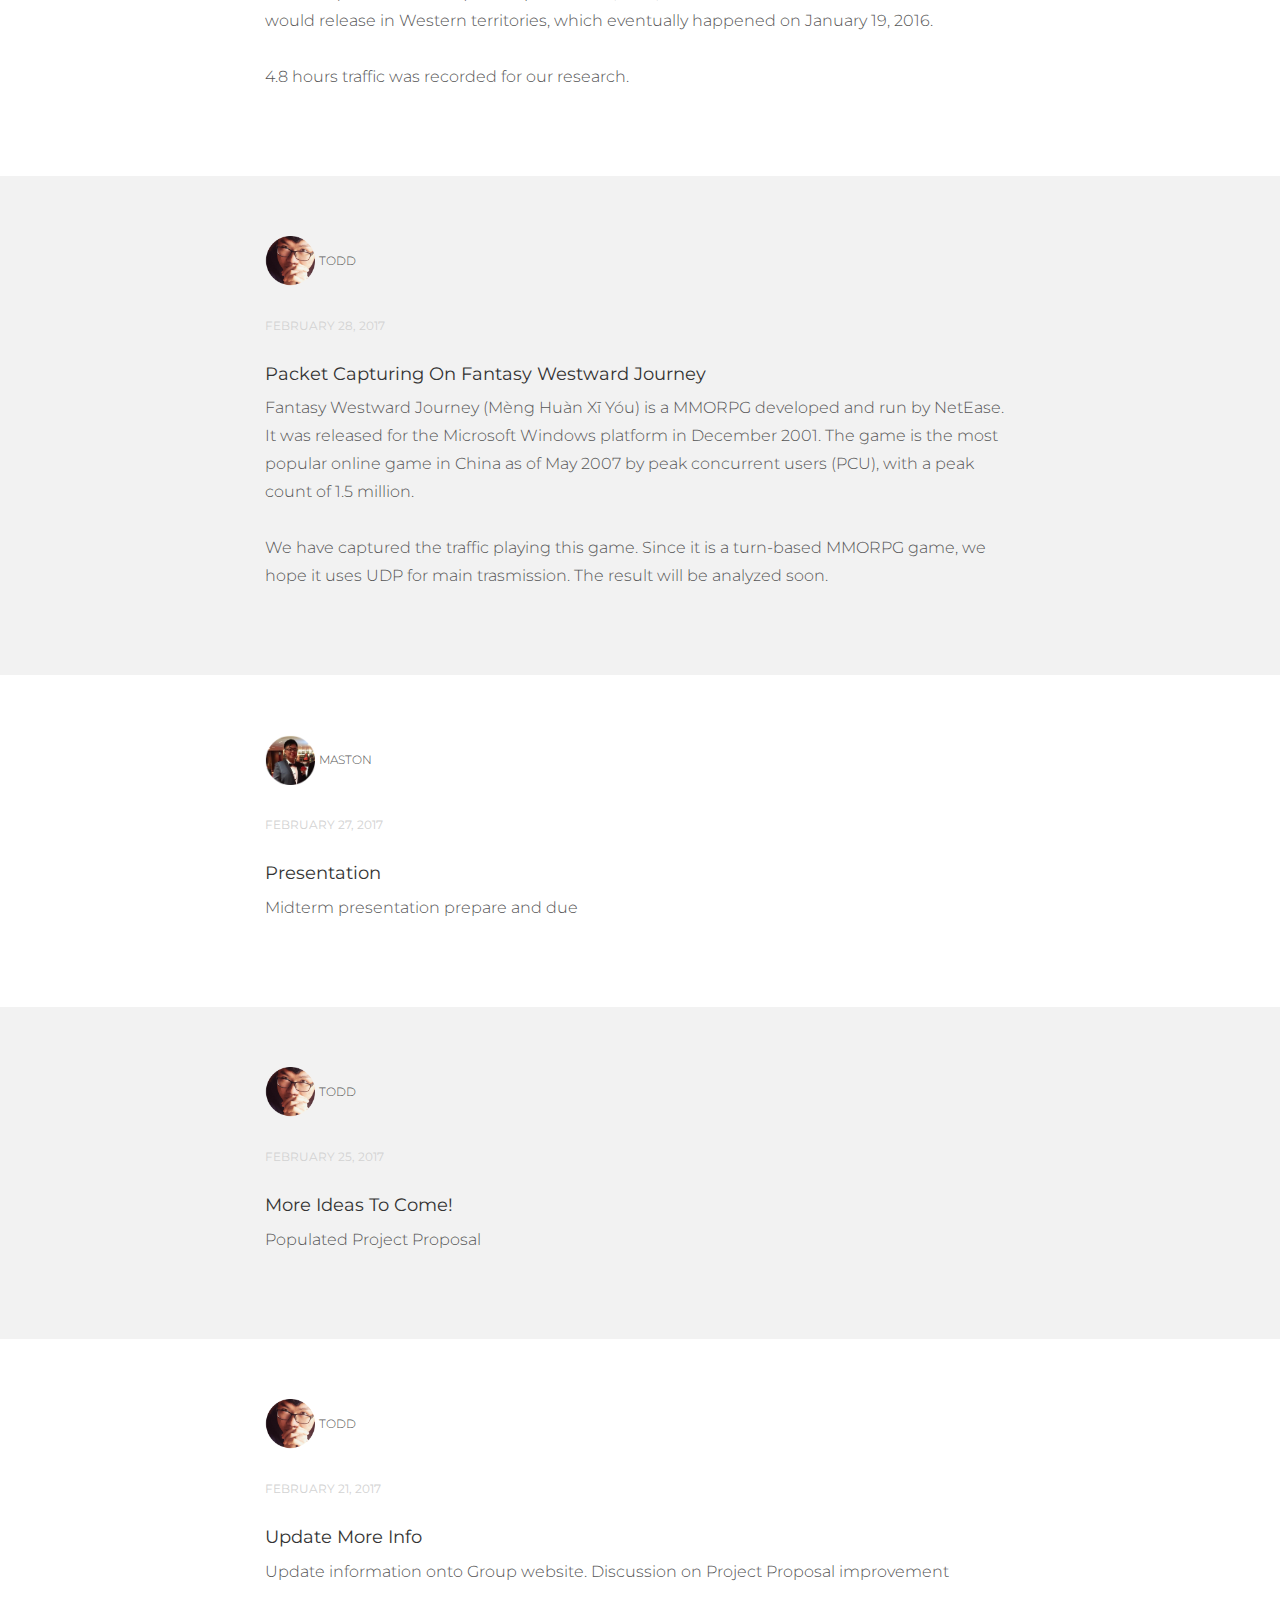
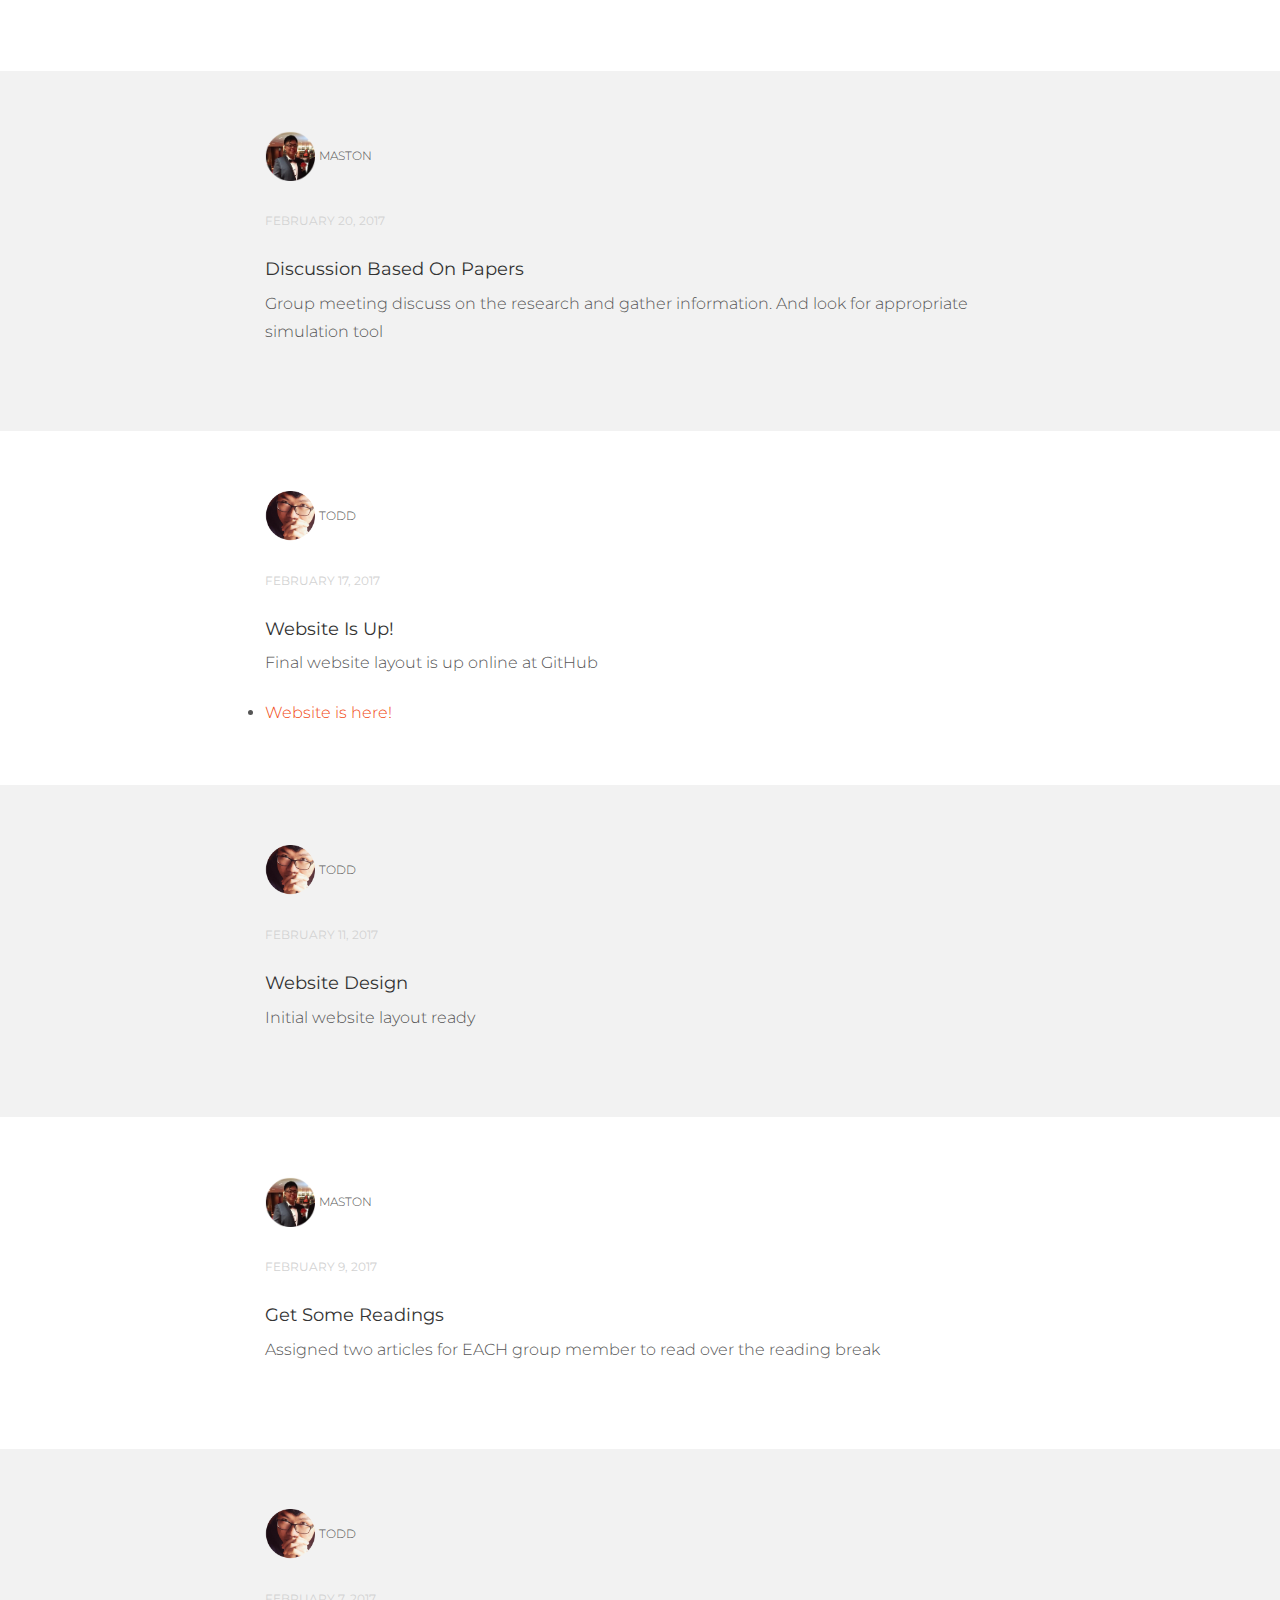
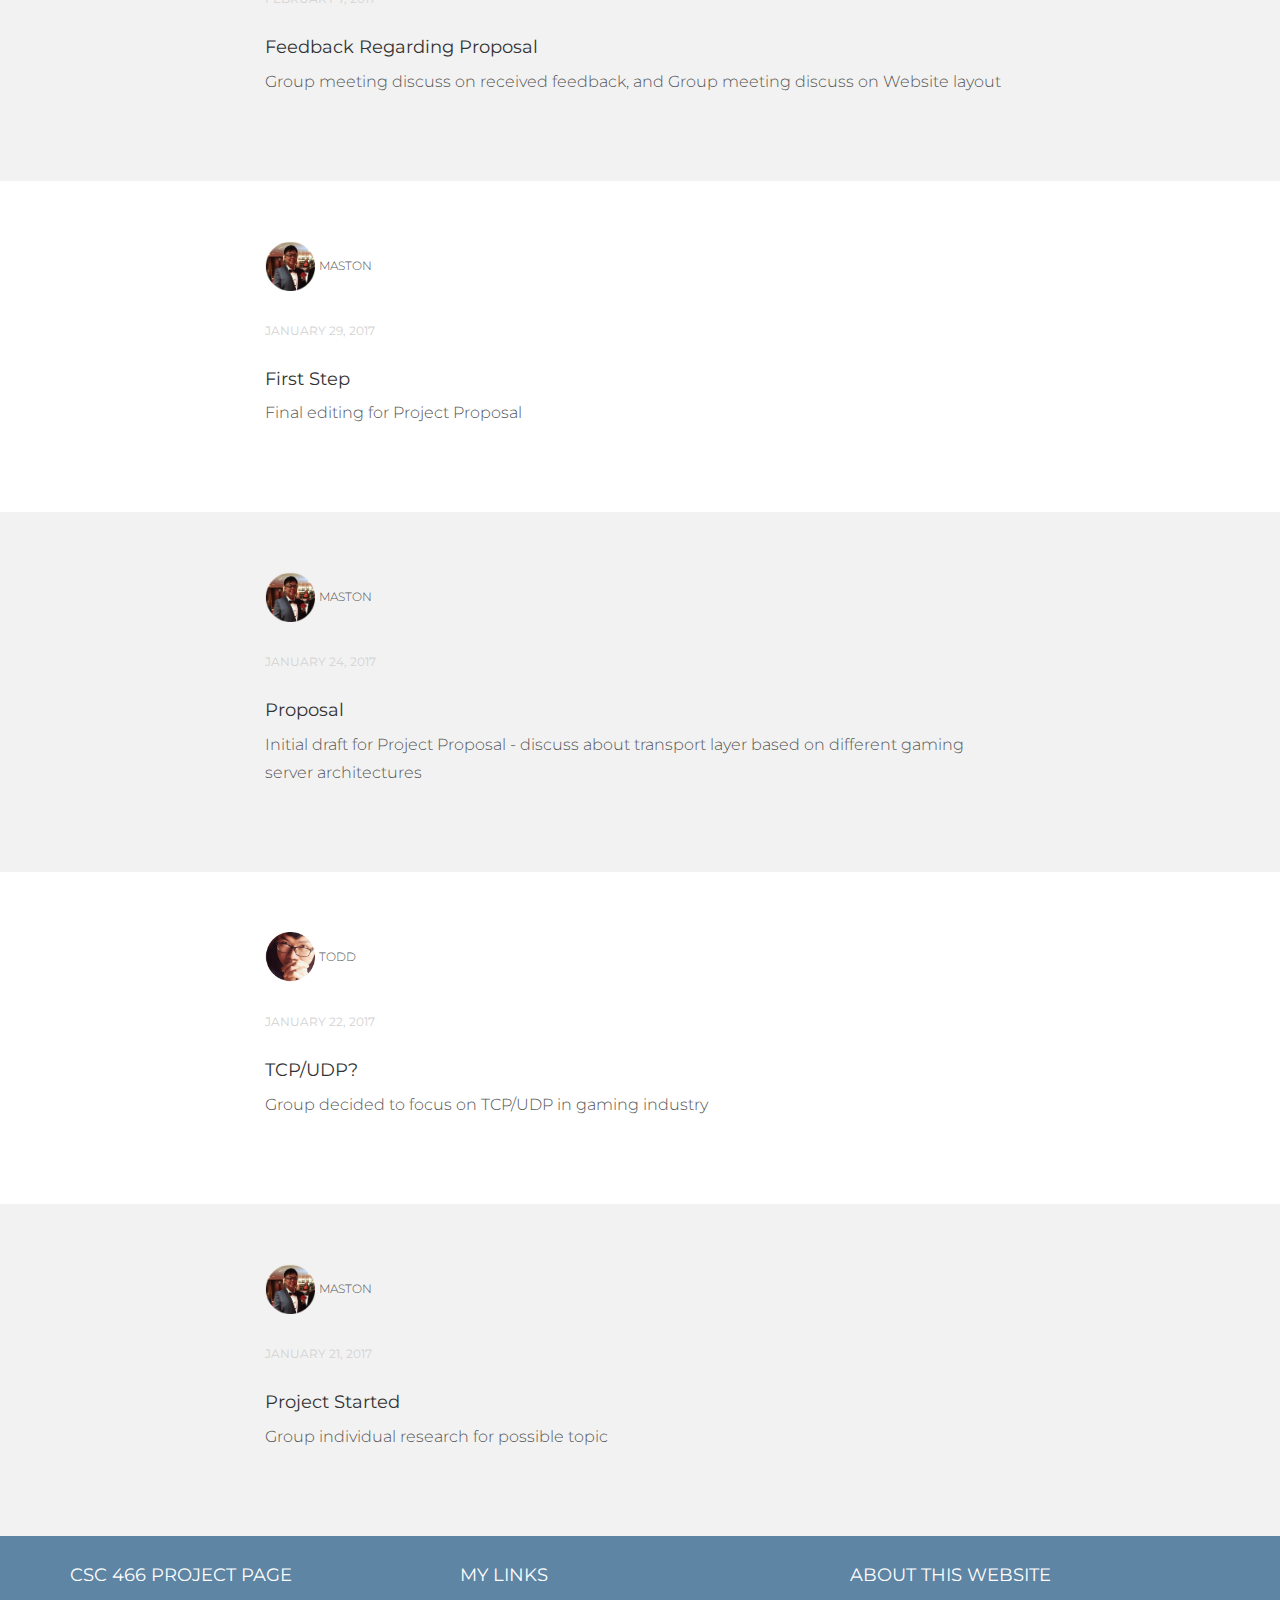
<file: log.html>
<!DOCTYPE html>
<html lang="en">
  <head>
    <meta charset="utf-8">
    <meta http-equiv="X-UA-Compatible" content="IE=edge">
    <meta name="viewport" content="width=device-width, initial-scale=1.0">
    <meta name="description" content="">
    <meta name="author" content="">
    <link rel="shortcut icon" href="../../docs-assets/ico/favicon.png">

    <title>CSC 466 Project</title>
    <LINK REL="short icon" HREF="assets/img/webicon.png" />
    <!-- Bootstrap core CSS -->
    <link href="assets/css/bootstrap.css" rel="stylesheet">


    <!-- Custom styles for this template -->
    <link href="assets/css/main.css" rel="stylesheet">

    <script src="https://code.jquery.com/jquery-1.10.2.min.js"></script>

    <!-- HTML5 shim and Respond.js IE8 support of HTML5 elements and media queries -->
    <!--[if lt IE 9]>
      <script src="https://oss.maxcdn.com/libs/html5shiv/3.7.0/html5shiv.js"></script>
      <script src="https://oss.maxcdn.com/libs/respond.js/1.3.0/respond.min.js"></script>
    <![endif]-->
  </head>

  <body>

    <!-- Static navbar -->
    <div class="navbar navbar-inverse navbar-static-top">
      <div class="container">
        <div class="navbar-header">
          <button type="button" class="navbar-toggle" data-toggle="collapse" data-target=".navbar-collapse">
            <span class="icon-bar"></span>
            <span class="icon-bar"></span>
            <span class="icon-bar"></span>
          </button>
          <a href="index.html">
              <img src="assets/img/title.gif" alt="title">
          </a>
        </div>
        <div class="navbar-collapse collapse">
            <p></p>
          <ul class="nav navbar-nav navbar-right">
              <li><a href="index.html">Home</a></li>
              <li><a href="history.html">History</a></li>
              <li><a href="log.html">Log</a></li>
              <li><a href="schedule.html">Schedule</a></li>
              <li><a href="survey.html">Survey</a></li>
              <li><a href="deliverable.html">Deliverables</a></li>
              <li><a href="reference.html">References</a></li>
              <li><a href="about.html">About</a></li>
          </ul>
        </div><!--/.nav-collapse -->
      </div>
    </div>

	<!-- +++++ Posts Lists +++++ -->

    <!-- +++++ 35 Post +++++ -->
    <div id="grey">
        <div class="container">
            <div class="row">
                <div class="col-lg-8 col-lg-offset-2">
                    <p><img src="assets/img/Mastonicon.png" width="50px" height="50px"> <ba>Maston</ba></p>
                    <p><bd>April 6, 2017</bd></p>
                    <h4>We Have Some Measurement</h4>
                    <p>Since JakeMUD is a lightweight MMORPG MUD, the data is even fewer than MMORPGs in gaming industry. Thus, we have to scale up our result to be visible. Our recommended solution indeed reduce some bandwidth when some characters AFK. But the differences are relatively small.<br>
                        <a><img src="assets/img/r1.jpg" width="600px" ></a>
    </p>
                </div>

            </div><!-- /row -->
        </div> <!-- /container -->
    </div><!-- /grey -->

    <!-- +++++ 34 Post +++++ -->
    <div id="white">
        <div class="container">
            <div class="row">
                <div class="col-lg-8 col-lg-offset-2">
                    <p><img src="assets/img/Toddicon.png" width="50px" height="50px"> <ba>Todd</ba></p>
                    <p><bd>April 5, 2017</bd></p>
                    <h4>All About Trade-off! Trend?</h4>
                    <p>TCP/UDP in MMORPGs is all about trade-off:<br><br>
Between - Infrastructure requirement vs. TCP’s reliability<br>
Between - Bandwidth vs. Speed<br>
Between - UDP unreliability vs. TCP retransmission<br><br>
But what's the future? Feel free to send us email about your thoughts!

    </p>
                </div>
            </div><!-- /row -->
        </div> <!-- /container -->
    </div><!-- /white -->

    <!-- +++++ 35 Post +++++ -->
    <div id="grey">
        <div class="container">
            <div class="row">
                <div class="col-lg-8 col-lg-offset-2">
                    <p><img src="assets/img/Mastonicon.png" width="50px" height="50px"> <ba>Maston</ba></p>
                    <p><bd>April 4, 2017</bd></p>
                    <h4>Our Project Recommendations</h4>
                    <p>1. Disable Nagle’s Algorithm<br><br><br>
2. Reduce server bandwidth on previous project JakeMUD (TCP-based MUD)<br><br>
- Movement detection<br>
- Send out a resume sequence number to client<br>
- Multiple streaming channels to process messages - Move, Attack, Talk<br>
- Move, Attack switch to UDP, Talk stick with TCP<br>
- Switch back to TCP with resume number from client<br>


    </p>
                </div>

            </div><!-- /row -->
        </div> <!-- /container -->
    </div><!-- /grey -->

    <!-- +++++ 34 Post +++++ -->
    <div id="white">
        <div class="container">
            <div class="row">
                <div class="col-lg-8 col-lg-offset-2">
                    <p><img src="assets/img/Toddicon.png" width="50px" height="50px"> <ba>Todd</ba></p>
                    <p><bd>April 3, 2017</bd></p>
                    <h4>Reflections From Dr. Pan</h4>
                    <p>We will think more about firewall traversal in our final report. Also, we will dig into the measurement for TCP/UDP comparison, our recommended solution in JakeMUD.
    </p>
                </div>
            </div><!-- /row -->
        </div> <!-- /container -->
    </div><!-- /white -->

    <!-- +++++ 33 Post +++++ -->
    <div id="grey">
        <div class="container">
            <div class="row">
                <div class="col-lg-8 col-lg-offset-2">
                    <p><img src="assets/img/Mastonicon.png" width="50px" height="50px"> <ba>Maston</ba></p>
                    <p><bd>April 3, 2017</bd></p>
                    <h4>Project Presentation</h4>
                    <p>Presentation In ECS from 11:00 am - 12:00 pm!<br>

</p>
                </div>

            </div><!-- /row -->
        </div> <!-- /container -->
    </div><!-- /grey -->

    <!-- +++++ 32 Post +++++ -->
    <div id="white">
        <div class="container">
            <div class="row">
                <div class="col-lg-8 col-lg-offset-2">
                    <p><img src="assets/img/Toddicon.png" width="50px" height="50px"> <ba>Todd</ba></p>
                    <p><bd>April 2, 2017</bd></p>
                    <h4>Problem With TCP In MMORPG</h4>
                    <p>Retransmission timeout - ping increases significantly if packet dropped<br><br>
Big header - we have Nagle's algorithm! But you want bandwidth or less latency?
</p>
                </div>
            </div><!-- /row -->
        </div> <!-- /container -->
    </div><!-- /white -->

    <!-- +++++ 31 Post +++++ -->
    <div id="grey">
        <div class="container">
            <div class="row">
                <div class="col-lg-8 col-lg-offset-2">
                    <p><img src="assets/img/Toddicon.png" width="50px" height="50px"> <ba>Todd</ba></p>
                    <p><bd>April 1, 2017</bd></p>
                    <h4>More Details About Three Reasons</h4>
                    <p>Internet Speed<br>
                        One of the major reason that game developer use TCP instead of UDP is that the internet speed nowadays become faster and affordable. The internet speed is fast enough to minimize TCP packet dropping. Therefore, the game developers tend to use TCP as their transport protocol as it is more reliable than UDP.<br><br>
                        Congestion Control<br>
                        The second reason of choosing TCP over UDP is TCP provide congestion control. What we found one of the characteristic of MMORPG network traffic is the actual size of game packet payload is small compared to other online games. You may ask: since TCP may consume more bandwidth than UDP, why still sending small packet with TCP?
                        The answer is Nagle’s Algorithm. It combines few more small packets to send to save bandwidth. UDP header doesn’t have window size, if the whole game uses UDP, it may occupy your whole bandwidth. So sometimes we feel our game is slow, it most likely nothing to do with network speed, just because the application buffer limits the traffic!<br><br>
                        Cheat Detection<br>
In the old days, cheat detection relied on server side has evolved to client side now. The day when internet speed was relatively slow, sometimes game server need to take the responsibility of cheat detection. For example, to prevent cheating software to clear all fog of war, server need to send back confirmation of explored fog of war, UDP do the job better on this. If TCP would be applied to respond explored fog, players can notice the inconsistency because of TCP’s ACK delay. But today, most real-time cheating detection can be done locally by the software itself, the need of relying UDP on cheat detection has gone

    </p>
                </div>

            </div><!-- /row -->
        </div> <!-- /container -->
    </div><!-- /grey -->

    <!-- +++++ 30 Post +++++ -->
    <div id="white">
        <div class="container">
            <div class="row">
                <div class="col-lg-8 col-lg-offset-2">
                    <p><img src="assets/img/Mastonicon.png" width="50px" height="50px"> <ba>Maston</ba></p>
                    <p><bd>March 31, 2017</bd></p>
                    <h4>What Are The Reasons?</h4>
                    <p>UDP is more efficient with smaller packet size. But we have three main reasons to use TCP.<br>
                        They are - Internet speed, Congestion control, and Anti-cheat software!
</p>
                </div>
            </div><!-- /row -->
        </div> <!-- /container -->
    </div><!-- /white -->


    <!-- +++++ 29 Post +++++ -->
    <div id="grey">
        <div class="container">
            <div class="row">
                <div class="col-lg-8 col-lg-offset-2">
                    <p><img src="assets/img/Mastonicon.png" width="50px" height="50px"> <ba>Maston</ba></p>
                    <p><bd>March 30, 2017</bd></p>
                    <h4>Three Games Will Be Our Study Subjects</h4>
                    <p>We will choose the following three MMORPGs as our study subject since they are more typical.<br>
                    <br>EverQuest (1999) -  UDP<br>
World of Warcraft (2004) - TCP<br>
Blade and Soul (2012) - TCP
</p>
                </div>

            </div><!-- /row -->
        </div> <!-- /container -->
    </div><!-- /grey -->

    <!-- +++++ 28 Post +++++ -->
    <div id="white">
        <div class="container">
            <div class="row">
                <div class="col-lg-8 col-lg-offset-2">
                    <p><img src="assets/img/Toddicon.png" width="50px" height="50px"> <ba>Todd</ba></p>
                    <p><bd>March 29, 2017</bd></p>
                    <h4>Prepare Presentation On April 3</h4>
                    <p>We will show you our three main reasons choosing TCP over UDP in MMORPG, and propose a possible solution to improve some functions.</p>
                </div>
            </div><!-- /row -->
        </div> <!-- /container -->
    </div><!-- /white -->

    <!-- +++++ 27 Post +++++ -->
    <div id="grey">
        <div class="container">
            <div class="row">
                <div class="col-lg-8 col-lg-offset-2">
                    <p><img src="assets/img/Mastonicon.png" width="50px" height="50px"> <ba>Maston</ba></p>
                    <p><bd>March 28, 2017</bd></p>
                    <h4>Time To Start To Write Final Report</h4>
                    <p>Our paper will focus on the trade-off of using TCP/UDP in MMORPG, what the reasons behind this are, and we will propose a possible hybrid solution.</p>
                </div>

            </div><!-- /row -->
        </div> <!-- /container -->
    </div><!-- /grey -->

    <!-- +++++ 26 Post +++++ -->
    <div id="white">
        <div class="container">
            <div class="row">
                <div class="col-lg-8 col-lg-offset-2">
                    <p><img src="assets/img/Mastonicon.png" width="50px" height="50px"> <ba>Maston</ba></p>
                    <p><bd>March 27, 2017</bd></p>
                    <h4>Capture And Analyzing JakeMUD</h4>
                    <p>We haven't started this step yet. But once UDP is implemented, we will analyze the packet trace. A survey from players might be conducted.</p>
                </div>
            </div><!-- /row -->
        </div> <!-- /container -->
    </div><!-- /white -->

    <!-- +++++ 25 Post +++++ -->
    <div id="grey">
        <div class="container">
            <div class="row">
                <div class="col-lg-8 col-lg-offset-2">
                    <p><img src="assets/img/Toddicon.png" width="50px" height="50px"> <ba>Todd</ba></p>
                    <p><bd>March 26, 2017</bd></p>
                    <h4>Attempting To Implement UDP On Project JakeMUD</h4>
                    <p>We are tying to modify JakeMUD to transmit UDP (except talk messages). And see how well the performance is in term of reliability, consistency, and latency.</p>
                </div>

            </div><!-- /row -->
        </div> <!-- /container -->
    </div><!-- /grey -->

<!-- +++++ 24 Post +++++ -->
<div id="white">
    <div class="container">
        <div class="row">
            <div class="col-lg-8 col-lg-offset-2">
                <p><img src="assets/img/Toddicon.png" width="50px" height="50px"> <ba>Todd</ba></p>
                <p><bd>March 25, 2017</bd></p>
                <h4>TCP Test On Previous Project JakeMUD</h4>
                <p>We will start to test JakeMUD's TCP traffic divided into three types of messages - move, attack, and talk.
                    <br><br><a href="https://github.com/toddxu/MUDserver/">JakeMUD</a> is a lightweight multiplayers game, and it shares the characteristic of allowing multiple players to connect to the service, and provide a game experience wherein players type and send commands which allow their player character to interact with the game environment. Both user input and the game's responses are presented in a textual format describing the action, or the action's results. JakeMUD applies a structured, centralized game server connected on an overlay network via calling port number. JakeMUD mainly uses TCP as its transport protocol which is different from main stream MUD games since JakeMUD doesn't emphasize on real-time in-game consistency.</p>
            </div>
        </div><!-- /row -->
    </div> <!-- /container -->
</div><!-- /white -->

    <!-- +++++ 23 Post +++++ -->
    <div id="grey">
        <div class="container">
            <div class="row">
                <div class="col-lg-8 col-lg-offset-2">
                    <p><img src="assets/img/Mastonicon.png" width="50px" height="50px"> <ba>Maston</ba></p>
                    <p><bd>March 23, 2017</bd></p>
                    <h4>Packet Capturing And Analyzing On GTA 5 ONLINE</h4>
                    <p>During our study, CS (Counter Strick) and many other FPS games, RTS games are using UDP since it requires non-stop updating the status and location of a player. Yet, in recent years, game industry has started to combine MMORPG to FPS or MMORPG to RTS. LOL is an example combining MMORPG and RTS.<br>
                    <br>So we choose GTA 5 ONLINE to study what transport protocol that FPS-MMORPG would use nowadays. Our guess is pure TCP. Let's find out!</p>
                </div>

            </div><!-- /row -->
        </div> <!-- /container -->
    </div><!-- /grey -->

    <!-- +++++ 22 Post +++++ -->
    <div id="white">
        <div class="container">
            <div class="row">
                <div class="col-lg-8 col-lg-offset-2">
                    <p><img src="assets/img/Toddicon.png" width="50px" height="50px"> <ba>Todd</ba></p>
                    <p><bd>March 22, 2017</bd></p>
                    <h4>What Features Of A MMORPG Game Need TCP?</h4>
                    <p>To summaried what we have found so far, almost all MMORPG games are now using TCP! Yet not all game packets need the function and characteristics of TCP. Move messages don't require reliability of TCP. Especially when a player is detected AFK (away-from-keyboard), UDP could save the network bandwidth. Also, we guess move messages don't need to be ordered since players move simultaneously don't affect each other most likely. Attack messages may require reliability depends on the drop rate of game packets. Only talk messages need reliability as well as be ordered strictly which requires TCP no doubt.</p>
                </div>
            </div><!-- /row -->
        </div> <!-- /container -->
    </div><!-- /white -->


        <!-- +++++ 21 Post +++++ -->
        <div id="grey">
            <div class="container">
                <div class="row">
                    <div class="col-lg-8 col-lg-offset-2">
                        <p><img src="assets/img/Toddicon.png" width="50px" height="50px"> <ba>Todd</ba></p>
                        <p><bd>March 20, 2017</bd></p>
                        <h4>Is Packet Generation Rate A Reason Of Choosing TCP/UDP?</h4>
                        <p>What we found is the packet generation rate of MMORPG is pretty low compared to FPS and RTS games. This is a reason why choosing TCP over UDP since there are fewer data to transmit. Instead, reliability is much more important in this sense.</p>
                    </div>

                </div><!-- /row -->
            </div> <!-- /container -->
        </div><!-- /grey -->

    <!-- +++++ 20 Post +++++ -->
    <div id="white">
        <div class="container">
            <div class="row">
                <div class="col-lg-8 col-lg-offset-2">
                    <p><img src="assets/img/Toddicon.png" width="50px" height="50px"> <ba>Todd</ba></p>
                    <p><bd>March 17, 2017</bd></p>
                    <h4>Packet Analyzing </h4>
                    <p>Diablo II, WOW, EverQuest</p>
                    <p></p>
                </div>
            </div><!-- /row -->
        </div> <!-- /container -->
    </div><!-- /white -->


        <!-- +++++ 19 Post +++++ -->
        <div id="grey">
            <div class="container">
                <div class="row">
                    <div class="col-lg-8 col-lg-offset-2">
                        <p><img src="assets/img/Mastonicon.png" width="50px" height="50px"> <ba>Maston</ba></p>
                        <p><bd>March 14, 2017</bd></p>
                        <h4>Packet Analyzing</h4>
                        <p>Fantasy Westward Journey, Blade And Soul, LOL</p>
                        <p></p>
                    </div>

                </div><!-- /row -->
            </div> <!-- /container -->
        </div><!-- /grey -->

    <!-- +++++ 18 Post +++++ -->
    <div id="white">
        <div class="container">
            <div class="row">
                <div class="col-lg-8 col-lg-offset-2">
                    <p><img src="assets/img/Toddicon.png" width="50px" height="50px"> <ba>Todd</ba></p>
                    <p><bd>March 11, 2017</bd></p>
                    <h4>Packet Capturing On EverQuest</h4>
                    <p>EverQuest is one of the MMORPG still using UDP. EverQuest is a 3D fantasy-themed massively multiplayer online role-playing game (MMORPG) released on March 16, 1999. It was the second commercially viable MMORPG to be released, after Ultima Online, and the first commercially successful MMORPG to employ a three-dimensional game engine.
                    Since this is the first generation 3D MMORPG developed released in 1999, why could a UDP game works in an era when network was relatively slow? Any trade-off chossing UDP to transmit in 1999?</p>
                </div>
            </div><!-- /row -->
        </div> <!-- /container -->
    </div><!-- /white -->


        <!-- +++++ 17 Post +++++ -->
        <div id="grey">
            <div class="container">
                <div class="row">
                    <div class="col-lg-8 col-lg-offset-2">
                        <p><img src="assets/img/Toddicon.png" width="50px" height="50px"> <ba>Todd</ba></p>
                        <p><bd>March 10, 2017</bd></p>
                        <h4>Packet Capturing On Diablo II</h4>
                        <p>As we also suspect the reason why MMORPG games use TCP more than anytime ever, is because network infrastructure has been improving, does it mean classic RPG don't use TCP? We will test one RPG game with multiplayer festure and a MMORPG game.<br>
                        <br>We choose Diablo II as our RPG sample and Ever Quest as our MMORPG sample. Diablo II is an action role-playing hack and slash video game developed by Blizzard North and published by Blizzard Entertainment in 2000.</p>
                    </div>

                </div><!-- /row -->
            </div> <!-- /container -->
        </div><!-- /grey -->


    <!-- +++++ 16 Post +++++ -->
    <div id="white">
        <div class="container">
            <div class="row">
                <div class="col-lg-8 col-lg-offset-2">
                    <p><img src="assets/img/Toddicon.png" width="50px" height="50px"> <ba>Todd</ba></p>
                    <p><bd>March 7, 2017</bd></p>
                    <h4>Packet Capturing On World Of Warcraft</h4>
                    <p>Back to a real MMORPG game. We are going to look into World of Warcraft (WoW). WoW is a massively multiplayer online role-playing game (MMORPG) released in 2004 by Blizzard Entertainment.<br>
                    <br>We know it mainly uses TCP. Interestingly, when we play WoW during our packet capturing, we found that characters can move and stand on a same spot rather than players can box out each other in LOL. We suspect that makes players don't feel the in-game delay casued by TCP since the server doesn't need to predict players' potential paths, which is impossible without any delay.</p>
                </div>
            </div><!-- /row -->
        </div> <!-- /container -->
    </div><!-- /white -->


        <!-- +++++ 15 Post +++++ -->
        <div id="grey">
            <div class="container">
                <div class="row">
                    <div class="col-lg-8 col-lg-offset-2">
                        <p><img src="assets/img/Mastonicon.png" width="50px" height="50px"> <ba>Maston</ba></p>
                        <p><bd>March 6, 2017</bd></p>
                        <h4>Packet Capturing On LOL</h4>
                        <p>League of Legends (abbreviated LoL) is a multiplayer online battle arena video game developed and published by Riot Games for Microsoft Windows and macOS. So technically speaking, it is a 3D, third-person multiplayer online battle arena (MOBA) game rather than a MMORPG. Only a small amount of players in each room comparied to MMORPG games.<br>
                        <br>So why would we bother to investgate LOL? If we categorize all game packets into move, attack, and talk, LOL is mainly consisted with move and attack. We want to see how much traffic will move and attack create. And more IMPORTANTLY, if it use TCP to move, how does the game predict one player boxes out another without delay. Or, is it inevitable without delay?</p>
                    </div>

                </div><!-- /row -->
            </div> <!-- /container -->
        </div><!-- /grey -->

    <!-- +++++ 14 Post +++++ -->
    <div id="white">
        <div class="container">
            <div class="row">
                <div class="col-lg-8 col-lg-offset-2">
                    <p><img src="assets/img/Mastonicon.png" width="50px" height="50px"> <ba>Maston</ba></p>
                    <p><bd>March 3, 2017</bd></p>
                    <h4>Packet Capturing On Blade And Soul</h4>
                    <p>Blade And Soul (블레이드 앤 소울) is a Korean fantasy martial-arts MMORPG game developed by NCSOFT (Team Bloodlust). On September 13, 2012, NCSOFT announced that Blade And Soul would release in Western territories, which eventually happened on January 19, 2016.<br>
                    <br>4.8 hours traffic was recorded for our research.</p>
                </div>
            </div><!-- /row -->
        </div> <!-- /container -->
    </div><!-- /white -->


        <!-- +++++ 13 Post +++++ -->
        <div id="grey">
            <div class="container">
                <div class="row">
                    <div class="col-lg-8 col-lg-offset-2">
                        <p><img src="assets/img/Toddicon.png" width="50px" height="50px"> <ba>Todd</ba></p>
                        <p><bd>February 28, 2017</bd></p>
                        <h4>Packet Capturing On Fantasy Westward Journey</h4>
                        <p>Fantasy Westward Journey (Mèng Huàn Xī Yóu) is a MMORPG developed and run by NetEase. It was released for the Microsoft Windows platform in December 2001. The game is the most popular online game in China as of May 2007 by peak concurrent users (PCU), with a peak count of 1.5 million.<br>
                        <br>We have captured the traffic playing this game. Since it is a turn-based MMORPG game, we hope it uses UDP for main trasmission. The result will be analyzed soon.</p>
                    </div>

                </div><!-- /row -->
            </div> <!-- /container -->
        </div><!-- /grey -->


    <!-- +++++ 12 Post +++++ -->
    <div id="white">
        <div class="container">
            <div class="row">
                <div class="col-lg-8 col-lg-offset-2">
                    <p><img src="assets/img/Mastonicon.png" width="50px" height="50px"> <ba>Maston</ba></p>
                    <p><bd>February 27, 2017</bd></p>
                    <h4>Presentation</h4>
                    <p>Midterm presentation prepare and due</p>
                </div>
            </div><!-- /row -->
        </div> <!-- /container -->
    </div><!-- /white -->


        <!-- +++++ 11 Post +++++ -->
        <div id="grey">
            <div class="container">
                <div class="row">
                    <div class="col-lg-8 col-lg-offset-2">
                        <p><img src="assets/img/Toddicon.png" width="50px" height="50px"> <ba>Todd</ba></p>
                        <p><bd>February 25, 2017</bd></p>
                        <h4>More Ideas To Come!</h4>
                        <p>Populated Project Proposal</p>
                    </div>

                </div><!-- /row -->
            </div> <!-- /container -->
        </div><!-- /grey -->

    <!-- +++++ 10 Post +++++ -->
    <div id="white">
        <div class="container">
            <div class="row">
                <div class="col-lg-8 col-lg-offset-2">
                    <p><img src="assets/img/Toddicon.png" width="50px" height="50px"> <ba>Todd</ba></p>
                    <p><bd>February 21, 2017</bd></p>
                    <h4>Update More Info</h4>
                    <p>Update information onto Group website. Discussion on Project Proposal improvement</p>
                </div>
            </div><!-- /row -->
        </div> <!-- /container -->
    </div><!-- /white -->


        <!-- +++++ 9 Post +++++ -->
        <div id="grey">
            <div class="container">
                <div class="row">
                    <div class="col-lg-8 col-lg-offset-2">
                        <p><img src="assets/img/Mastonicon.png" width="50px" height="50px"> <ba>Maston</ba></p>
                        <p><bd>February 20, 2017</bd></p>
                        <h4>Discussion Based On Papers</h4>
                        <p>Group meeting discuss on the research and gather information. And look for appropriate simulation tool</p>

                    </div>

                </div><!-- /row -->
            </div> <!-- /container -->
        </div><!-- /grey -->


    <!-- +++++ Eighth Post +++++ -->
    <div id="white">
        <div class="container">
            <div class="row">
                <div class="col-lg-8 col-lg-offset-2">
                    <p><img src="assets/img/Toddicon.png" width="50px" height="50px"> <ba>Todd</ba></p>
                    <p><bd>February 17, 2017</bd></p>
                    <h4>Website Is Up!</h4>
                    <p>Final website layout is up online at GitHub</p>
                    <li><a href="index.html">Website is here!</a></li>
                </div>
            </div><!-- /row -->
        </div> <!-- /container -->
    </div><!-- /white -->

    <!-- +++++ Seventh Post +++++ -->
    <div id="grey">
        <div class="container">
            <div class="row">
                <div class="col-lg-8 col-lg-offset-2">
                    <p><img src="assets/img/Toddicon.png" width="50px" height="50px"> <ba>Todd</ba></p>
                    <p><bd>February 11, 2017</bd></p>
                    <h4>Website Design</h4>
                    <p>Initial website layout ready</p>
                </div>

            </div><!-- /row -->
        </div> <!-- /container -->
    </div><!-- /grey -->


    <!-- +++++ Sixth Post +++++ -->
    <div id="white">
        <div class="container">
            <div class="row">
                <div class="col-lg-8 col-lg-offset-2">
                    <p><img src="assets/img/Mastonicon.png" width="50px" height="50px"> <ba>Maston</ba></p>
                    <p><bd>February 9, 2017</bd></p>
                    <h4>Get Some Readings</h4>
                    <p>Assigned two articles for EACH group member to read over the reading break</p>
                </div>
            </div><!-- /row -->
        </div> <!-- /container -->
    </div><!-- /white -->

    <!-- +++++ Fifth Post +++++ -->
    <div id="grey">
        <div class="container">
            <div class="row">
                <div class="col-lg-8 col-lg-offset-2">
                    <p><img src="assets/img/Toddicon.png" width="50px" height="50px"> <ba>Todd</ba></p>
                    <p><bd>February 7, 2017</bd></p>
                    <h4>Feedback Regarding Proposal</h4>
                    <p>Group meeting discuss on received feedback, and Group meeting discuss on Website layout
</p>
                </div>

            </div><!-- /row -->
        </div> <!-- /container -->
    </div><!-- /grey -->

    <!-- +++++ Forth Post +++++ -->
    <div id="white">
        <div class="container">
            <div class="row">
                <div class="col-lg-8 col-lg-offset-2">
                    <p><img src="assets/img/Mastonicon.png" width="50px" height="50px"> <ba>Maston</ba></p>
                    <p><bd>January 29, 2017</bd></p>
                    <h4>First Step</h4>
                    <p>Final editing for Project Proposal</p>
                </div>

            </div><!-- /row -->
        </div> <!-- /container -->
    </div><!-- /white -->


    <!-- +++++ Third Post +++++ -->
    <div id="grey">
        <div class="container">
            <div class="row">
                <div class="col-lg-8 col-lg-offset-2">
                    <p><img src="assets/img/Mastonicon.png" width="50px" height="50px"> <ba>Maston</ba></p>
                    <p><bd>January 24, 2017</bd></p>
                    <h4>Proposal</h4>
                    <p>Initial draft for Project Proposal - discuss about transport layer based on different gaming server architectures</p>
                </div>

            </div><!-- /row -->
        </div> <!-- /container -->
    </div><!-- /grey -->

    <!-- +++++ Second Post +++++ -->
    <div id="white">
        <div class="container">
            <div class="row">
                <div class="col-lg-8 col-lg-offset-2">
                    <p><img src="assets/img/Toddicon.png" width="50px" height="50px"> <ba>Todd</ba></p>
                    <p><bd>January 22, 2017</bd></p>
                    <h4>TCP/UDP?</h4>
                    <p>Group decided to focus on TCP/UDP in gaming industry</p>
                </div>

            </div><!-- /row -->
        </div> <!-- /container -->
    </div><!-- /white -->

	<!-- +++++ First Post +++++ -->
	<div id="grey">
	    <div class="container">
			<div class="row">
				<div class="col-lg-8 col-lg-offset-2">
					<p><img src="assets/img/Mastonicon.png" width="50px" height="50px"> <ba>Maston</ba></p>
					<p><bd>January 21, 2017</bd></p>
					<h4>Project Started</h4>
					<p>Group individual research for possible topic</p>
				</div>

			</div><!-- /row -->
	    </div> <!-- /container -->
	</div><!-- /grey -->




	<!-- +++++ Footer Section +++++ -->

    <div id="footer">
		<div class="container">
			<div class="row">
				<div class="col-lg-4">
                    <h4>CSC 466 Project Page</h4>
					<p>
						Our Email<br/>
						    csc466uvic@gmail.com<br/>
					</p>
				</div><!-- /col-lg-4 -->
                <div class="col-lg-4">
                    <h4>My Links</h4>
                    <p>
                        <a href="https://connex.csc.uvic.ca/portal">Connex</a><br>
                        <a href="http://webhome.cs.uvic.ca/~pan/csc466s17/#slides">Course Page</a><br/>
                        <a href="https://crosscourse.com/group/19E3o7PnQEDCWmfbOjQIPI/join">Discussion Group</a>
                    </p>
                </div><!-- /col-lg-4 -->

				<div class="col-lg-4">
					<h4>About This Website</h4>
					<p>This is a project management website for our research topic for CSC 466.</p>
				</div><!-- /col-lg-4 -->

			</div>

		</div>
	</div>


    <!-- Bootstrap core JavaScript
    ================================================== -->
    <!-- Placed at the end of the document so the pages load faster -->
    <script src="assets/js/bootstrap.min.js"></script>
  </body>
</html>
</file>
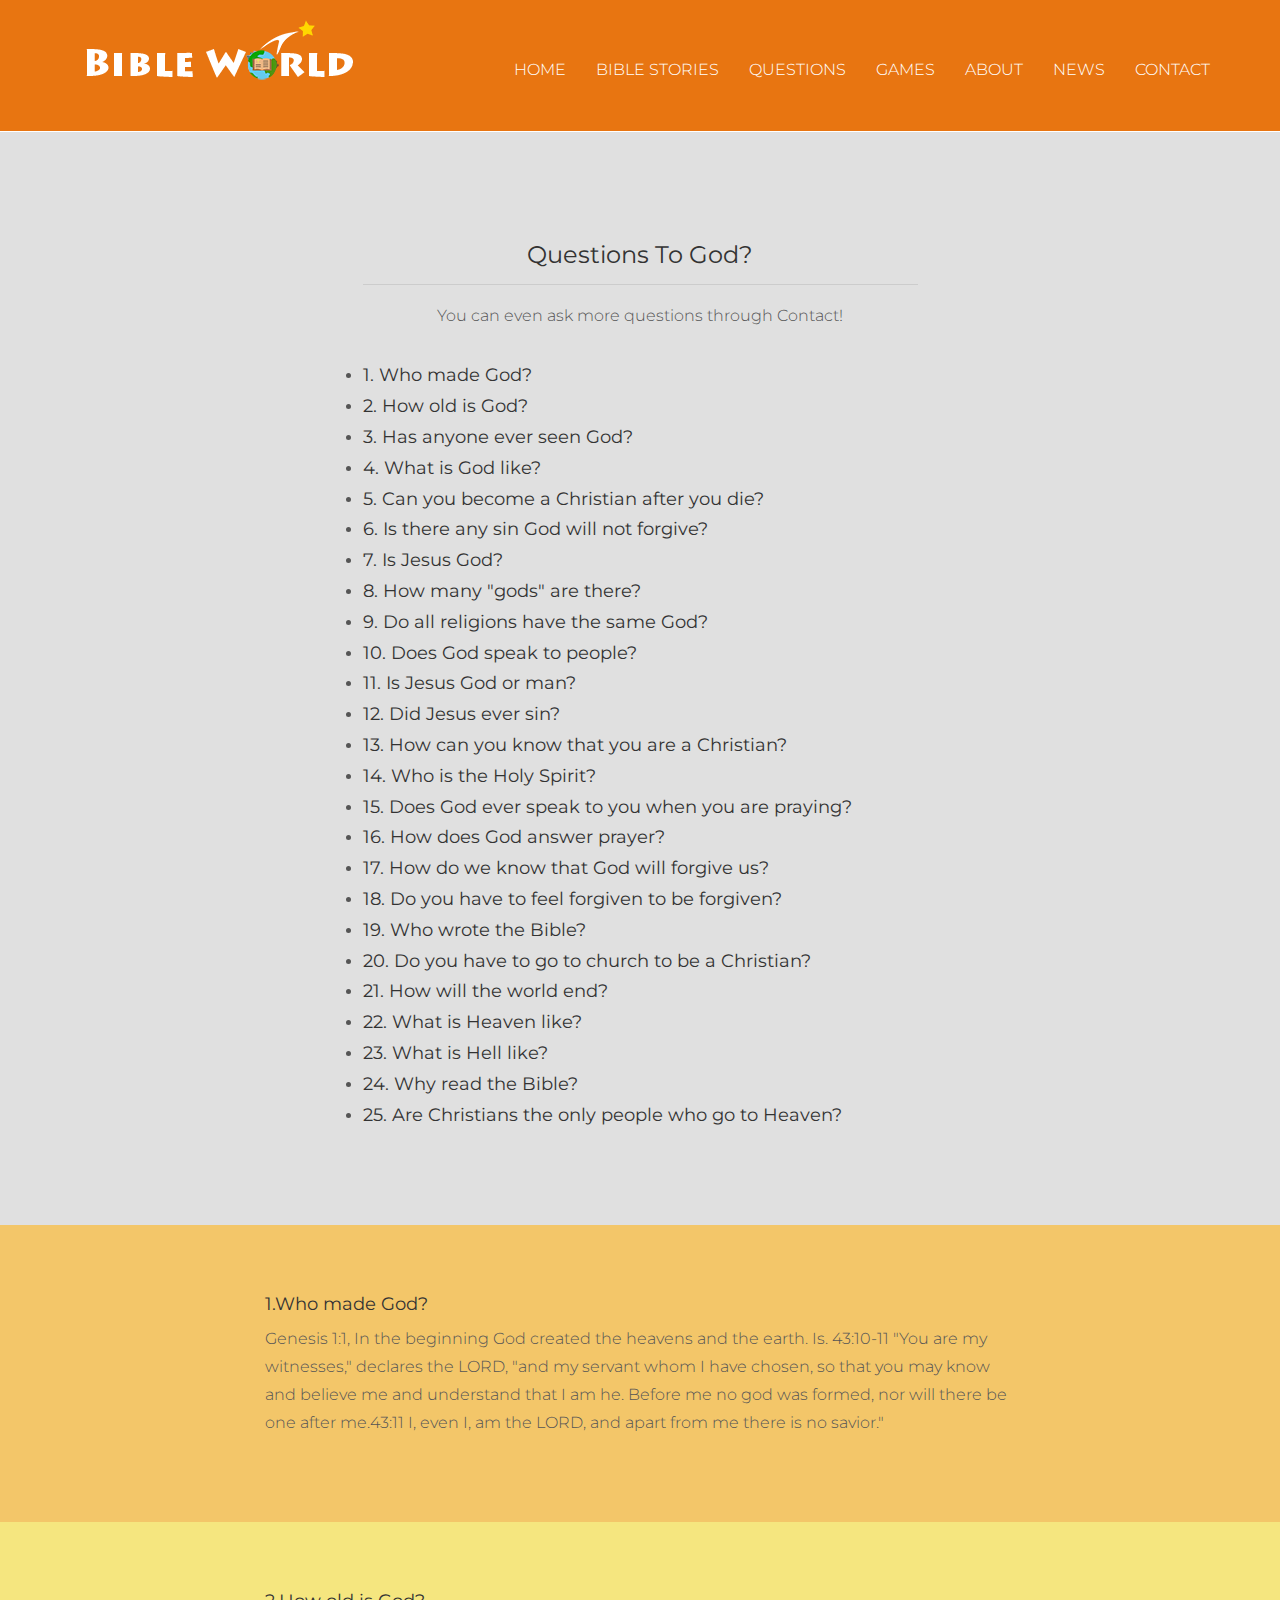
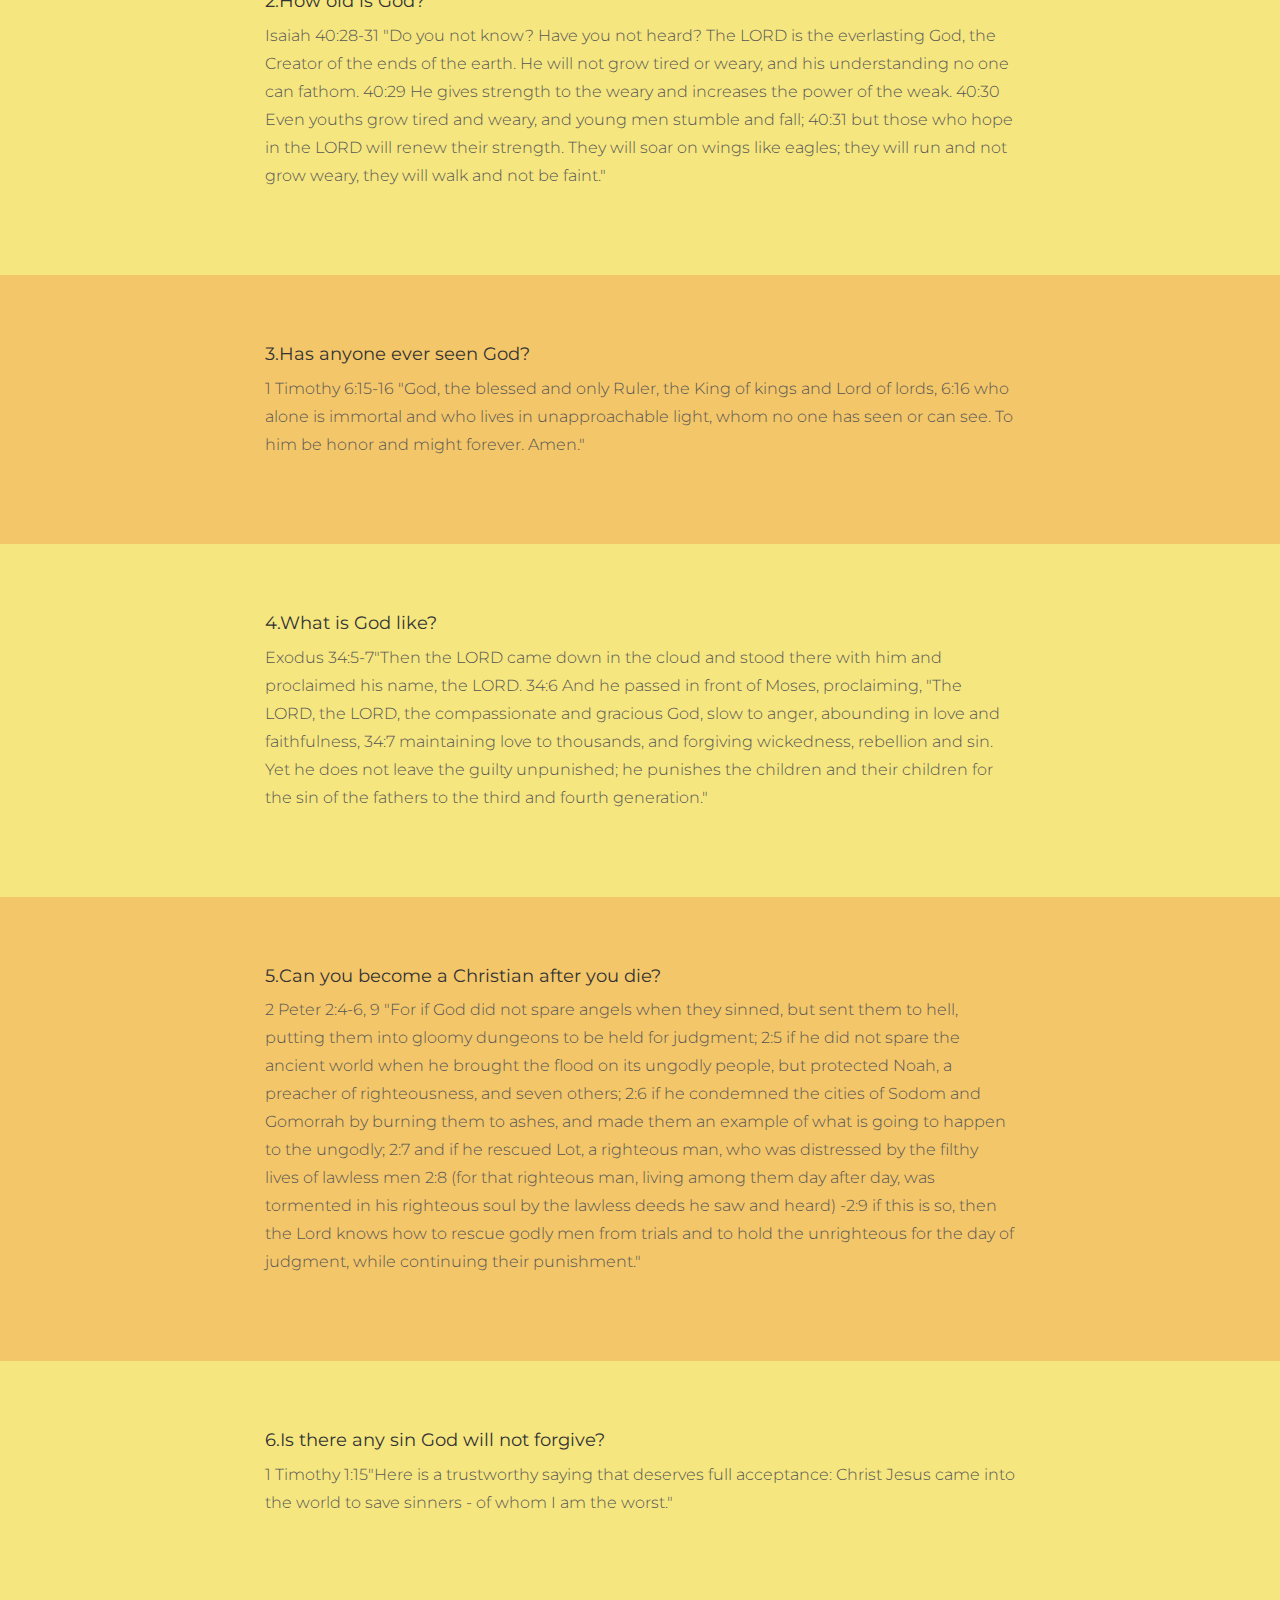
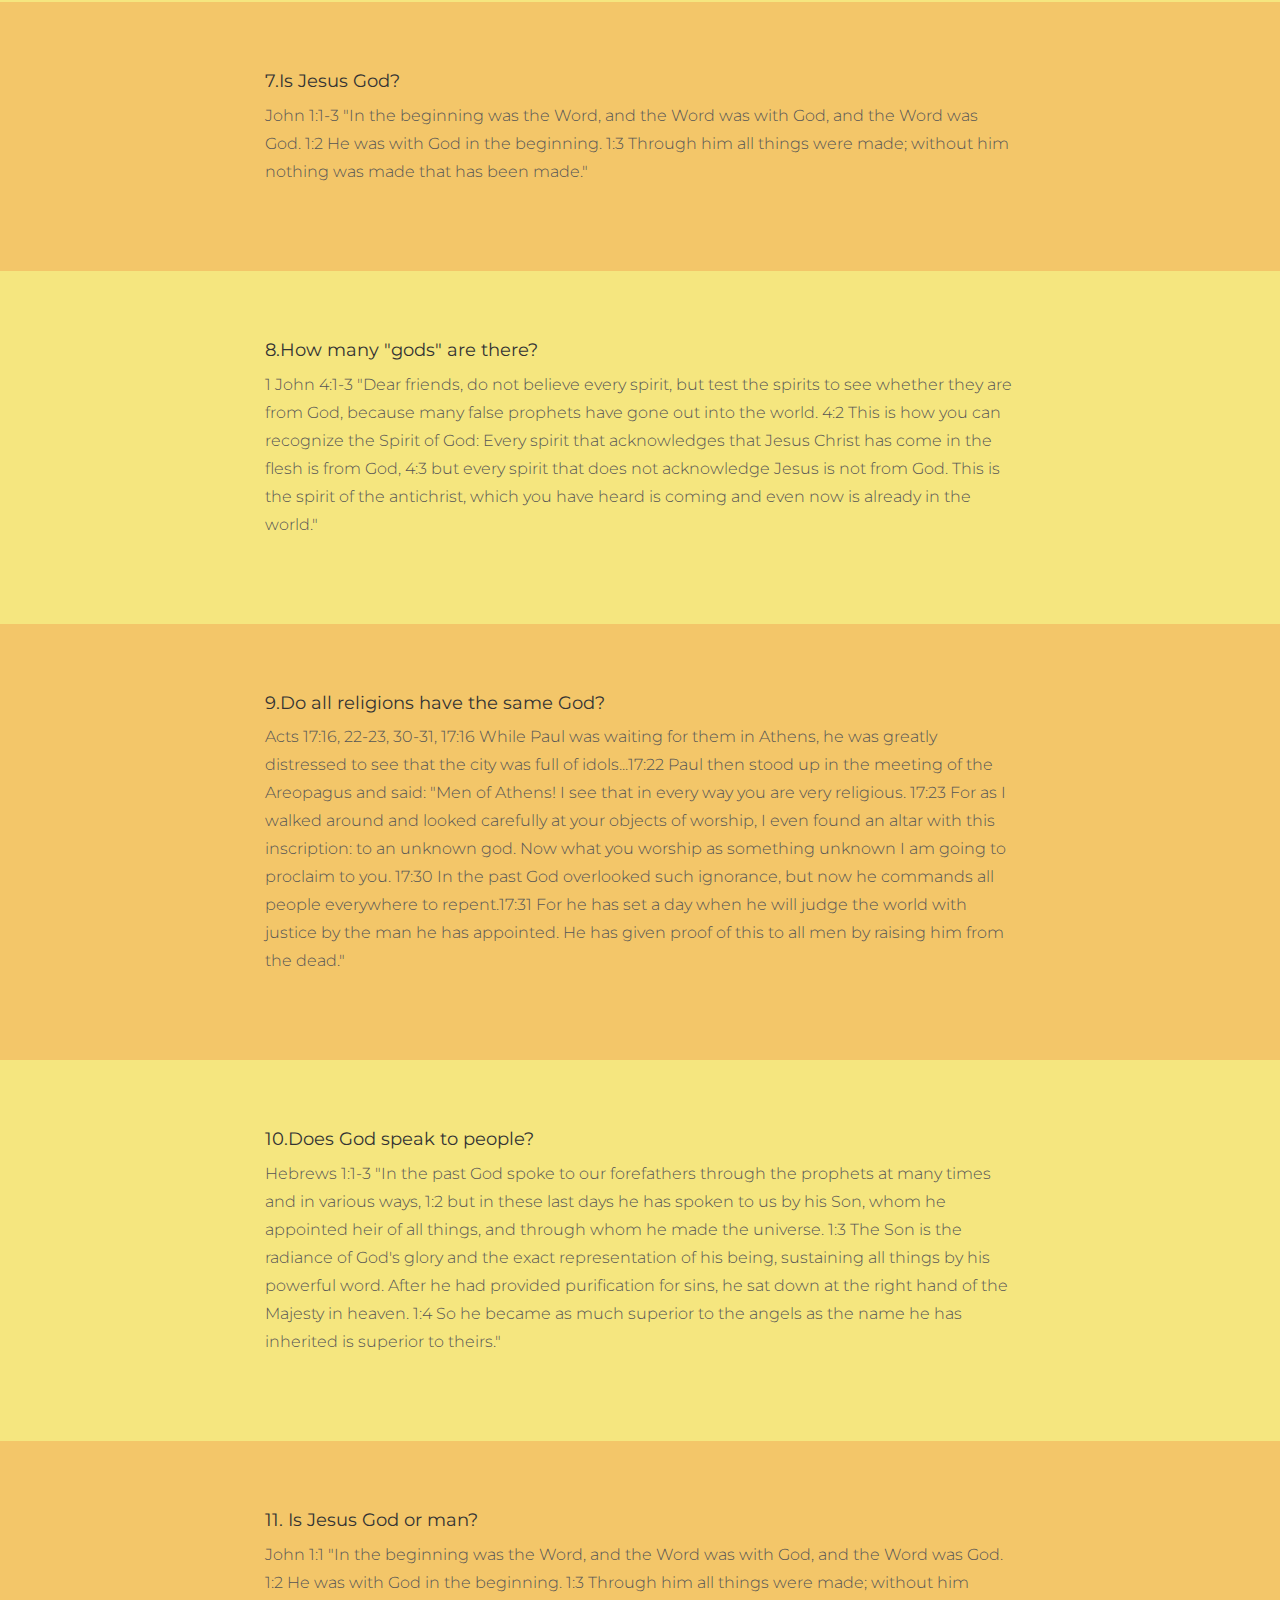
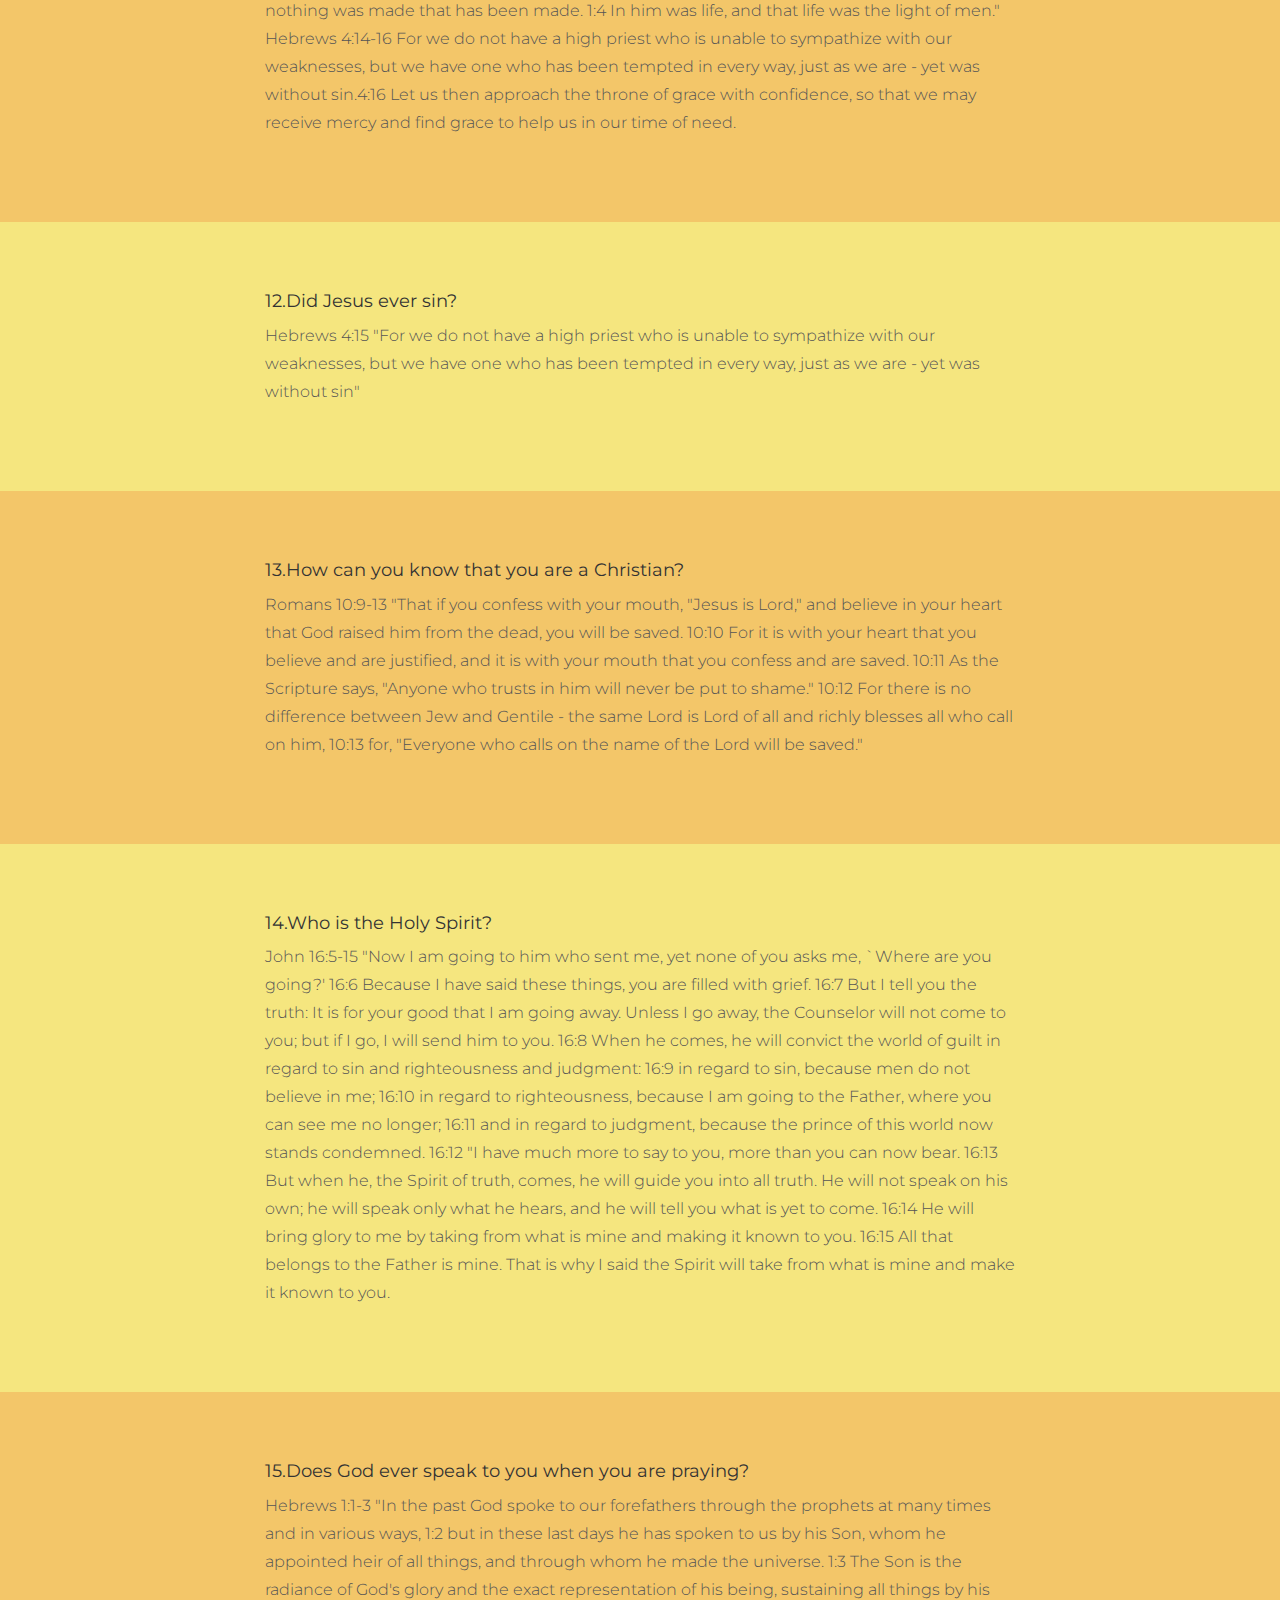
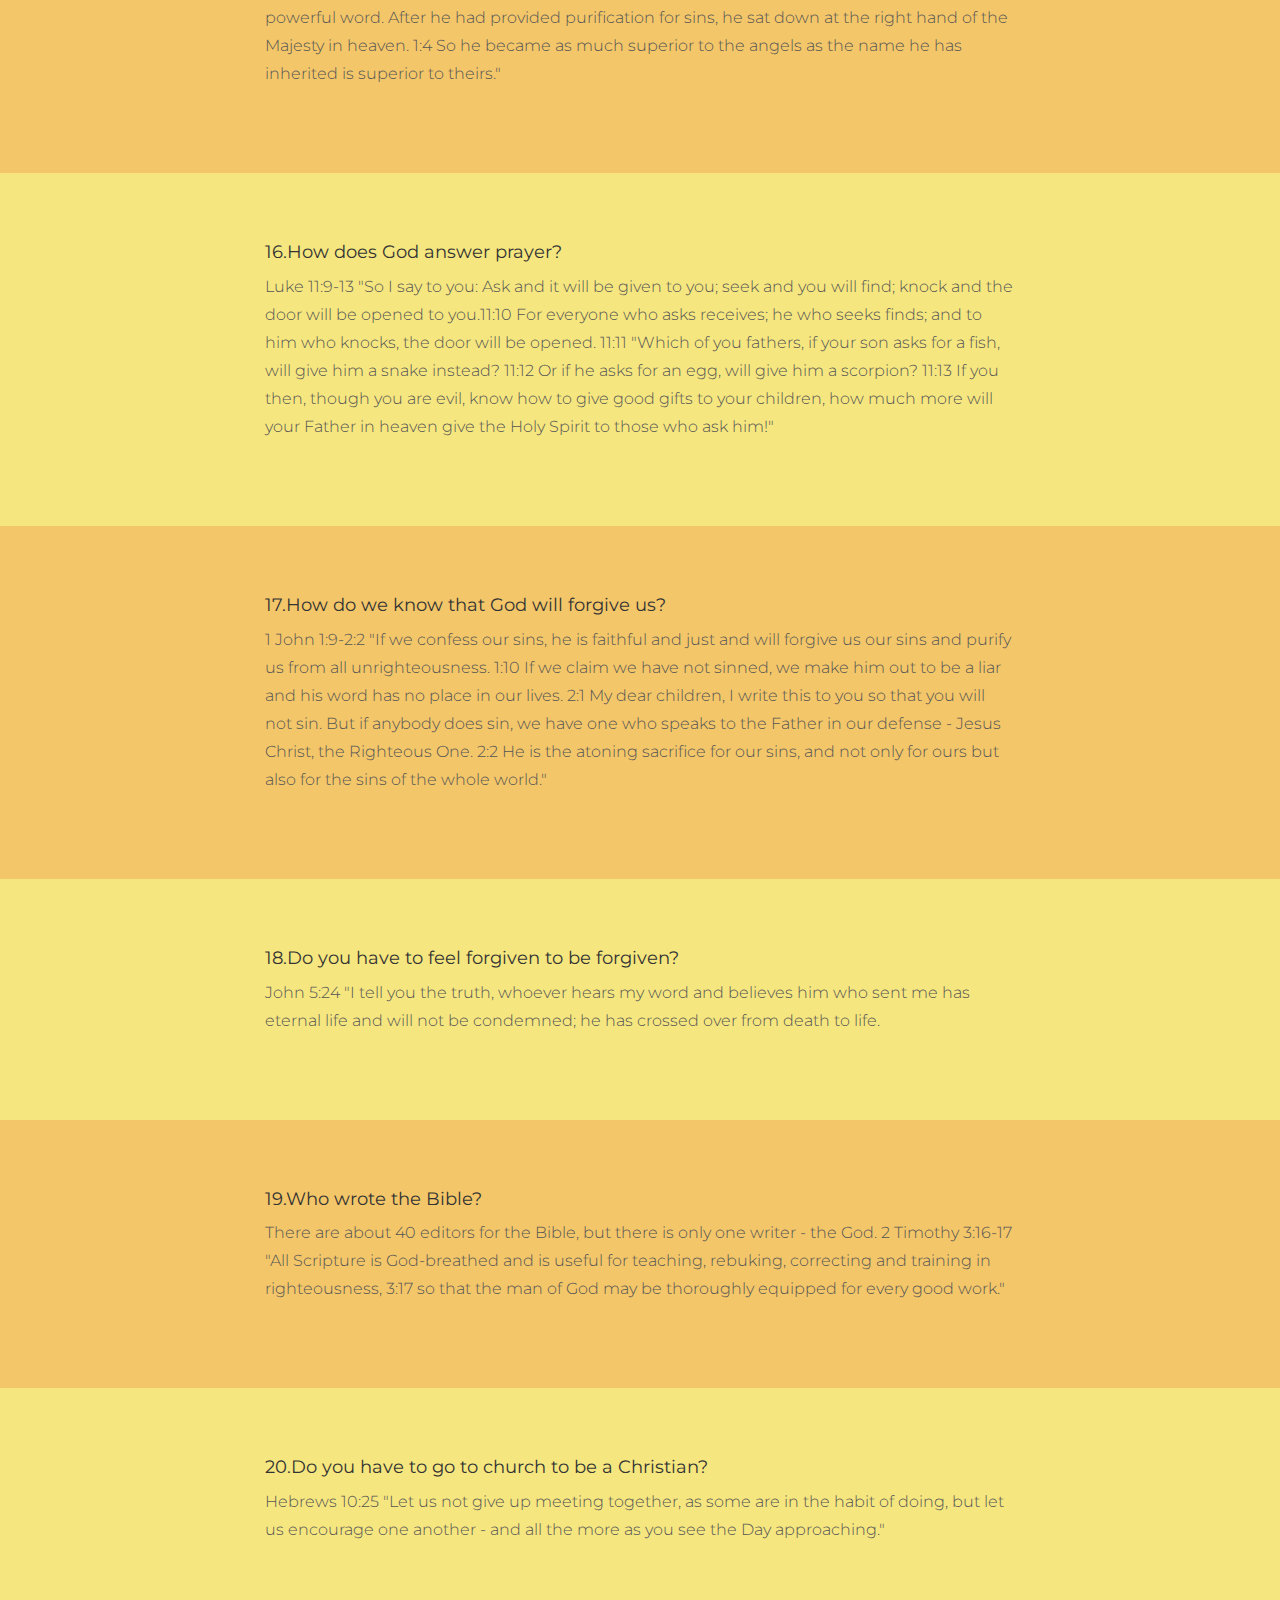
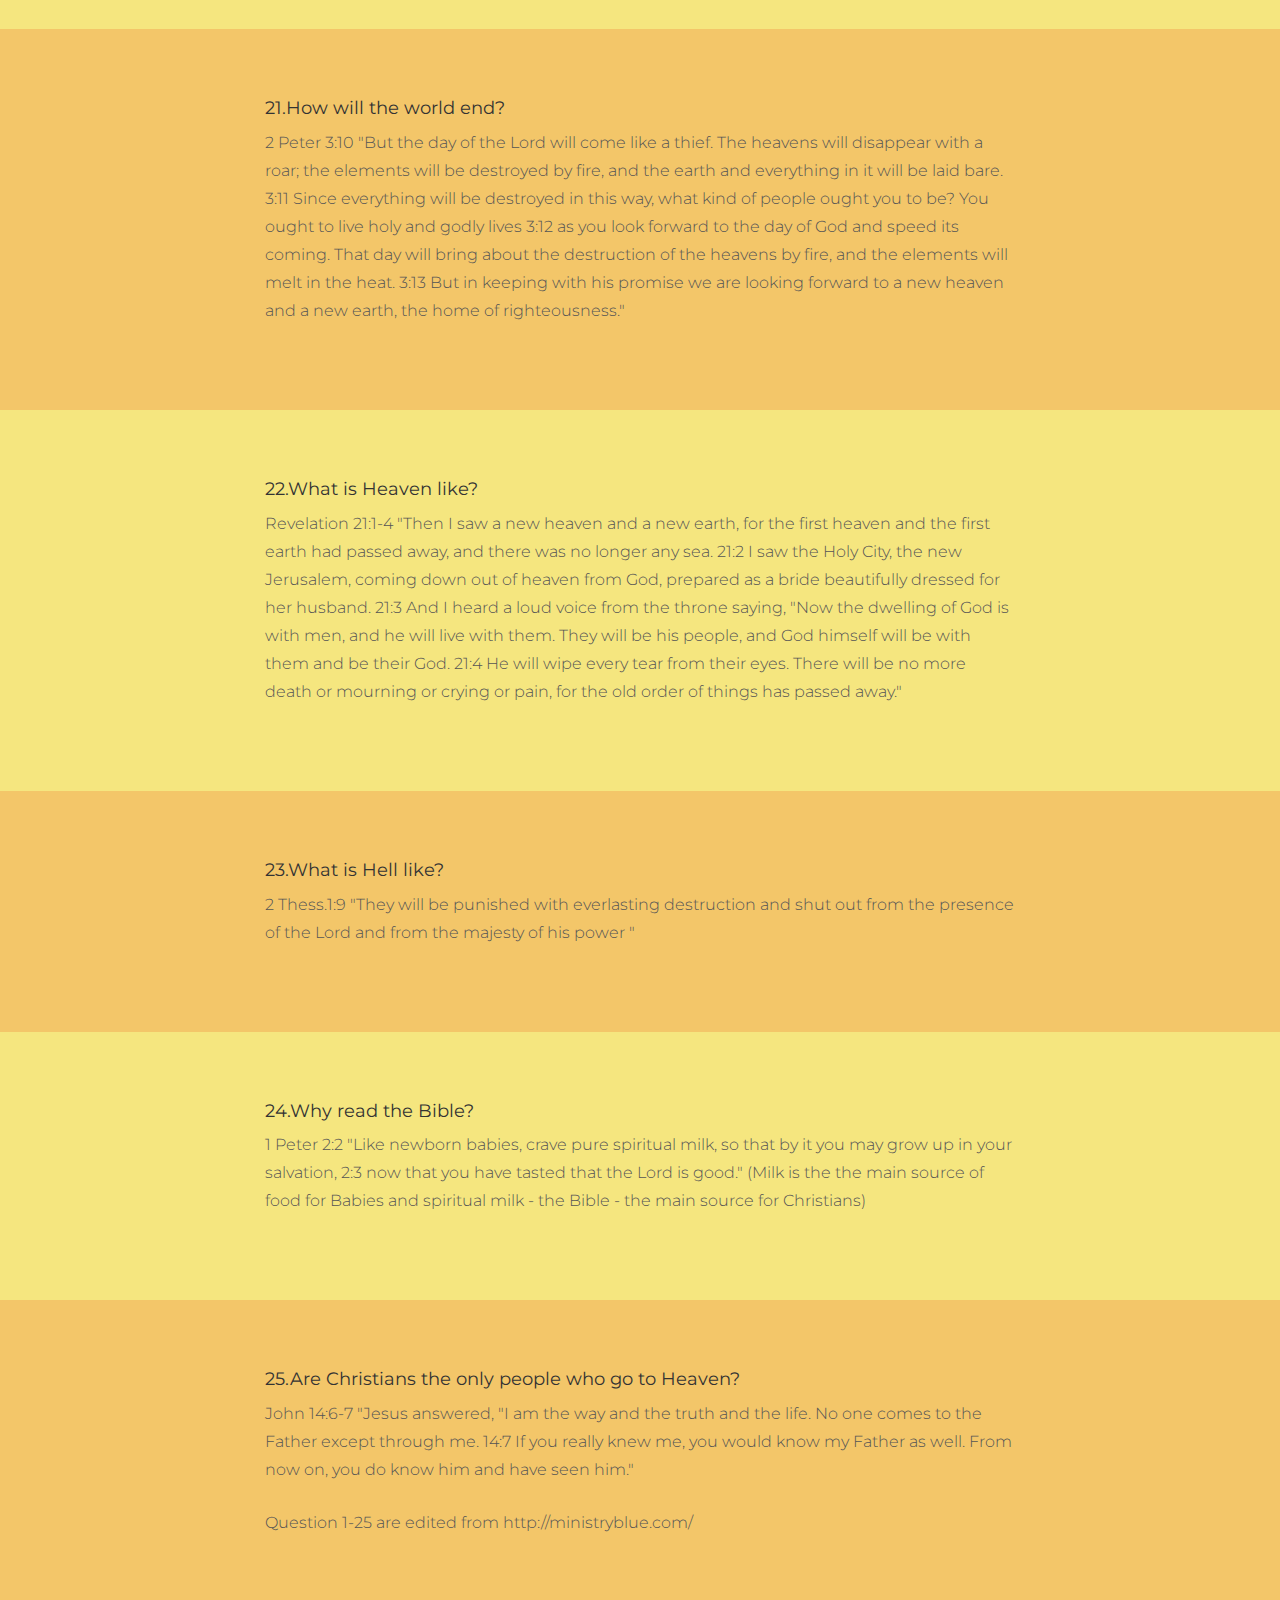
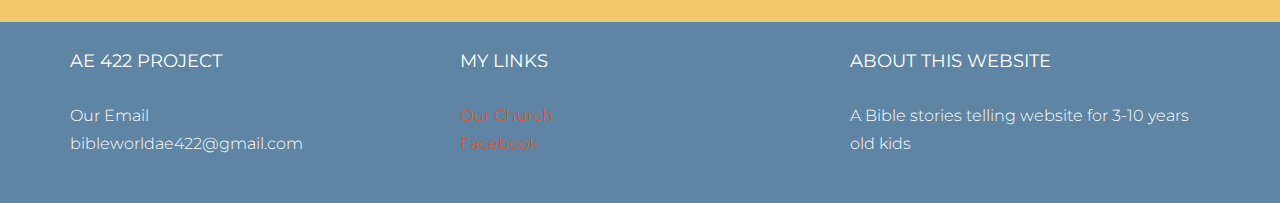
<file: questions.html>
<!DOCTYPE html>
<html lang="en">
  <head>
    <meta charset="utf-8">
    <meta http-equiv="X-UA-Compatible" content="IE=edge">
    <meta name="viewport" content="width=device-width, initial-scale=1.0">
    <meta name="description" content="">
    <meta name="author" content="">
    <link rel="shortcut icon" href="../../docs-assets/ico/favicon.png">

    <title>Bible World - Bible Stories Telling </title>
    <LINK REL="short icon" HREF="assets/img/webicon.png" />
    <!-- Bootstrap core CSS -->
    <link href="assets/css/bootstrap.css" rel="stylesheet">


    <!-- Custom styles for this template -->
    <link href="assets/css/main.css" rel="stylesheet">

    <script src="https://code.jquery.com/jquery-1.10.2.min.js"></script>
    <script src="assets/js/hover.zoom.js"></script>
    <script src="assets/js/hover.zoom.conf.js"></script>

    <!-- HTML5 shim and Respond.js IE8 support of HTML5 elements and media queries -->
    <!--[if lt IE 9]>
      <script src="https://oss.maxcdn.com/libs/html5shiv/3.7.0/html5shiv.js"></script>
      <script src="https://oss.maxcdn.com/libs/respond.js/1.3.0/respond.min.js"></script>
    <![endif]-->
  </head>

  <body>

    <!-- Static navbar -->
    <div class="navbar navbar-inverse navbar-static-top">
      <div class="container">
        <div class="navbar-header">
          <button type="button" class="navbar-toggle" data-toggle="collapse" data-target=".navbar-collapse">
            <span class="icon-bar"></span>
            <span class="icon-bar"></span>
            <span class="icon-bar"></span>
          </button>
          <a href="index.html">
              <img src="assets/img/titlesm.png" alt="titlesm">
          </a>
        </div>
        <div class="navbar-collapse collapse">
            <p></p>
          <ul class="nav navbar-nav navbar-right">
              <li><a href="index.html">Home</a></li>
              <li><a href="bs.html">Bible Stories</a></li>
              <li><a href="questions.html">Questions</a></li>
              <li><a href="games.html">Games</a></li>
              <li><a href="about.html">About</a></li>
              <li><a href="news.html">News</a></li>
              <li><a href="contact.html">Contact</a></li>
          </ul>
        </div><!--/.nav-collapse -->
      </div>
    </div>

	<!-- +++++ Contact Section +++++ -->

    <div class="container pt">
        <div class="row mt">
            <div class="col-lg-6 col-lg-offset-3 centered">
                <h3>Questions To God?</h3>
                <hr>
                <p>You can even ask more questions through Contact!</p>
            </div>
            <div class="col-lg-6 col-lg-offset-3">
                <li><a href="#q1"><h4>1. Who made God?</h4></a></li>
                <li><a href="#q2"><h4>2. How old is God?</h4></a></li>
                <li><a href="#q3"><h4>3. Has anyone ever seen God? </h4></a></li>
                <li><a href="#q4"><h4>4. What is God like?</h4></a></li>
                <li><a href="#q5"><h4>5. Can you become a Christian after you die? </h4></a></li>
                <li><a href="#q6"><h4>6. Is there any sin God will not forgive?</h4></a></li>
                <li><a href="#q7"><h4>7. Is Jesus God? </h4></a></li>
                <li><a href="#q8"><h4>8. How many "gods" are there?</h4></a></li>
                <li><a href="#q9"><h4>9. Do all religions have the same God?</h4></a></li>
                <li><a href="#q10"><h4>10. Does God speak to people? </h4></a></li>
                <li><a href="#q11"><h4>11. Is Jesus God or man? </h4></a></li>
                <li><a href="#q12"><h4>12. Did Jesus ever sin?</h4></a></li>
                <li><a href="#q13"><h4>13. How can you know that you are a Christian? </h4></a></li>
                <li><a href="#q14"><h4>14. Who is the Holy Spirit?</h4></a></li>
                <li><a href="#q15"><h4>15. Does God ever speak to you when you are praying? </h4></a></li>
                <li><a href="#q16"><h4>16. How does God answer prayer?</h4></a></li>
                <li><a href="#q17"><h4>17. How do we know that God will forgive us? </h4></a></li>
                <li><a href="#q18"><h4>18. Do you have to feel forgiven to be forgiven?</h4></a></li>
                <li><a href="#q19"><h4>19. Who wrote the Bible?</h4></a></li>
                <li><a href="#q20"><h4>20. Do you have to go to church to be a Christian? </h4></a></li>
                <li><a href="#q21"><h4>21. How will the world end?</h4></a></li>
                <li><a href="#q22"><h4>22. What is Heaven like?</h4></a></li>
                <li><a href="#q23"><h4>23. What is Hell like?</h4></a></li>
                <li><a href="#q24"><h4>24. Why read the Bible?</h4></a></li>
                <li><a href="#q25"><h4>25. Are Christians the only people who go to Heaven?</h4></a></li>
            </div>
        </div>
    </div>
    <!-- +++++ First Post +++++ -->
    <div id="q1">
    <div id="darkyellow">
        <div class="container">
            <div class="row">
                <div class="col-lg-8 col-lg-offset-2">

                    <h4>1.Who made God? </h4>
                    <p>Genesis 1:1, In the beginning God created the heavens and the earth.
                        Is. 43:10-11 "You are my witnesses," declares the LORD, "and my servant whom I have chosen, so that you may know and believe me and understand that I am he. Before me no god was formed, nor will there be one after me.43:11 I, even I, am the LORD, and apart from me there is no savior." </p>
                </div>

            </div><!-- /row -->
        </div> <!-- /container -->
    </div><!-- /grey -->
</div>
    <!-- +++++ Second Post +++++ -->
    <div id="q2">
    <div id="lightyellow">
        <div class="container">
            <div class="row">
                <div class="col-lg-8 col-lg-offset-2">
                    <h4>2.How old is God?</h4>
                    <p>Isaiah 40:28-31 "Do you not know? Have you not heard? The LORD is the everlasting God, the Creator of the ends of the earth. He will not grow tired or weary, and his understanding no one can fathom. 40:29 He gives strength to the weary and increases the power of the weak. 40:30 Even youths grow tired and weary, and young men stumble and fall; 40:31 but those who hope in the LORD will renew their strength. They will soar on wings like eagles; they will run and not grow weary, they will walk and not be faint." </p>
                </div>

            </div><!-- /row -->
        </div> <!-- /container -->
    </div><!-- /white -->
</div>
    <!-- +++++ Third Post +++++ -->
    <div id="q3">
    <div id="darkyellow">
        <div class="container">
            <div class="row">
                <div class="col-lg-8 col-lg-offset-2">

                    <h4>3.Has anyone ever seen God?  </h4>
                    <p>1 Timothy 6:15-16 "God, the blessed and only Ruler, the King of kings and Lord of lords, 6:16 who alone is immortal and who lives in unapproachable light, whom no one has seen or can see. To him be honor and might forever. Amen."</p>
                </div>

            </div><!-- /row -->
        </div> <!-- /container -->
    </div><!-- /grey -->
</div>
    <!-- +++++ Forth Post +++++ -->
    <div id="q4">
    <div id="lightyellow">
        <div class="container">
            <div class="row">
                <div class="col-lg-8 col-lg-offset-2">
                    <h4>4.What is God like?</h4>
                    <p>Exodus 34:5-7"Then the LORD came down in the cloud and stood there with him and proclaimed his name, the LORD.
                        34:6 And he passed in front of Moses, proclaiming, "The LORD, the LORD, the compassionate and gracious God, slow to anger, abounding in love and faithfulness,  34:7 maintaining love to thousands, and forgiving wickedness, rebellion and sin. Yet he does not leave the guilty unpunished; he punishes the children and their children for the sin of the fathers to the third and fourth generation." </p>
                </div>

            </div><!-- /row -->
        </div> <!-- /container -->
    </div><!-- /white -->
</div>
    <!-- +++++ Fifth Post +++++ -->
    <div id="q5">
    <div id="darkyellow">
        <div class="container">
            <div class="row">
                <div class="col-lg-8 col-lg-offset-2">

                    <h4>5.Can you become a Christian after you die?  </h4>
                    <p>2 Peter 2:4-6, 9 "For if God did not spare angels when they sinned, but sent them to hell, putting them into gloomy dungeons to be held for judgment; 2:5 if he did not spare the ancient world when he brought the flood on its ungodly people, but protected Noah, a preacher of righteousness, and seven others; 2:6 if he condemned the cities of Sodom and Gomorrah by burning them to ashes, and made them an example of what is going to happen to the ungodly; 2:7 and if he rescued Lot, a righteous man, who was distressed by the filthy lives of lawless men 2:8 (for that righteous man, living among them day after day, was tormented in his righteous soul by the lawless deeds he saw and heard) -2:9 if this is so, then the Lord knows how to rescue godly men from trials and to hold the unrighteous for the day of judgment, while continuing their punishment."</p>
                </div>

            </div><!-- /row -->
        </div> <!-- /container -->
    </div><!-- /grey -->
</div>
    <!-- +++++ Sixth Post +++++ -->
    <div id="q6">
    <div id="lightyellow">
        <div class="container">
            <div class="row">
                <div class="col-lg-8 col-lg-offset-2">
                    <h4>6.Is there any sin God will not forgive? </h4>
                    <p>1 Timothy 1:15"Here is a trustworthy saying that deserves full acceptance: Christ Jesus came into the world to save sinners - of whom I am the worst."</p>
                </div>

            </div><!-- /row -->
        </div> <!-- /container -->
    </div><!-- /white -->
</div>
    <!-- +++++ Seventh Post +++++ -->
    <div id="q7">
    <div id="darkyellow">
        <div class="container">
            <div class="row">
                <div class="col-lg-8 col-lg-offset-2">

                    <h4>7.Is Jesus God? </h4>
                    <p>John 1:1-3 "In the beginning was the Word, and the Word was with God, and the Word was God. 1:2 He was with God in the beginning. 1:3 Through him all things were made; without him nothing was made that has been made." </p>
                </div>

            </div><!-- /row -->
        </div> <!-- /container -->
    </div><!-- /grey -->
</div>
    <!-- +++++ Eighth Post +++++ -->
    <div id="q8">
    <div id="lightyellow">
        <div class="container">
            <div class="row">
                <div class="col-lg-8 col-lg-offset-2">
                    <h4>8.How many "gods" are there? </h4>
                    <p>1 John 4:1-3 "Dear friends, do not believe every spirit, but test the spirits to see whether they are from God, because many false prophets have gone out into the world. 4:2 This is how you can recognize the Spirit of God: Every spirit that acknowledges that Jesus Christ has come in the flesh is from God, 4:3 but every spirit that does not acknowledge Jesus is not from God. This is the spirit of the antichrist, which you have heard is coming and even now is already in the world."</p>
                </div>

            </div><!-- /row -->
        </div> <!-- /container -->
    </div><!-- /white -->
</div>


    <!-- +++++ 9 Post +++++ -->
    <div id="q9">
    <div id="darkyellow">
        <div class="container">
            <div class="row">
                <div class="col-lg-8 col-lg-offset-2">

                    <h4>9.Do all religions have the same God?</h4>
                    <p>Acts 17:16, 22-23, 30-31, 17:16 While Paul was waiting for them in Athens, he was greatly distressed to see that the city was full of idols...17:22 Paul then stood up in the meeting of the Areopagus and said: "Men of Athens! I see that in every way you are very religious. 17:23 For as I walked around and looked carefully at your objects of worship, I even found an altar with this inscription: to an unknown god. Now what you worship as something unknown I am going to proclaim to you. 17:30 In the past God overlooked such ignorance, but now he commands all people everywhere to repent.17:31 For he has set a day when he will judge the world with justice by the man he has appointed. He has given proof of this to all men by raising him from the dead."</p>
                </div>

            </div><!-- /row -->
        </div> <!-- /container -->
    </div><!-- /grey -->
</div>
    <!-- +++++ 10 Post +++++ -->
    <div id="q10">
    <div id="lightyellow">
        <div class="container">
            <div class="row">
                <div class="col-lg-8 col-lg-offset-2">
                    <h4>10.Does God speak to people? </h4>
                    <p>Hebrews 1:1-3 "In the past God spoke to our forefathers through the prophets at many times and in various ways, 1:2 but in these last days he has spoken to us by his Son, whom he appointed heir of all things, and through whom he made the universe. 1:3 The Son is the radiance of God's glory and the exact representation of his being, sustaining all things by his powerful word. After he had provided purification for sins, he sat down at the right hand of the Majesty in heaven. 1:4 So he became as much superior to the angels as the name he has inherited is superior to theirs." </p>
                </div>

            </div><!-- /row -->
        </div> <!-- /container -->
    </div><!-- /white -->
</div>
    <!-- +++++ 11 Post +++++ -->
    <div id="q11">
    <div id="darkyellow">
        <div class="container">
            <div class="row">
                <div class="col-lg-8 col-lg-offset-2">

                    <h4>11. Is Jesus God or man? </h4>
                    <p>John 1:1 "In the beginning was the Word, and the Word was with God, and the Word was God. 1:2 He was with God in the beginning. 1:3 Through him all things were made; without him nothing was made that has been made. 1:4 In him was life, and that life was the light of men." Hebrews 4:14-16  For we do not have a high priest who is unable to sympathize with our weaknesses, but we have one who has been tempted in every way, just as we are - yet was without sin.4:16 Let us then approach the throne of grace with confidence, so that we may receive mercy and find grace to help us in our time of need. </p>
                </div>

            </div><!-- /row -->
        </div> <!-- /container -->
    </div><!-- /grey -->
</div>
    <!-- +++++ 12 Post +++++ -->
    <div id="q12">
    <div id="lightyellow">
        <div class="container">
            <div class="row">
                <div class="col-lg-8 col-lg-offset-2">
                    <h4>12.Did Jesus ever sin? </h4>
                    <p>Hebrews 4:15 "For we do not have a high priest who is unable to sympathize with our weaknesses, but we have one who has been tempted in every way, just as we are - yet was without sin" </p>
                </div>

            </div><!-- /row -->
        </div> <!-- /container -->
    </div><!-- /white -->
</div>
    <!-- +++++ 13 Post +++++ -->
    <div id="q13">
    <div id="darkyellow">
        <div class="container">
            <div class="row">
                <div class="col-lg-8 col-lg-offset-2">

                    <h4>13.How can you know that you are a Christian?</h4>
                    <p>Romans 10:9-13 "That if you confess with your mouth, "Jesus is Lord," and believe in your heart that God raised him from the dead, you will be saved. 10:10 For it is with your heart that you believe and are justified, and it is with your mouth that you confess and are saved. 10:11 As the Scripture says, "Anyone who trusts in him will never be put to shame." 10:12 For there is no difference between Jew and Gentile - the same Lord is Lord of all and richly blesses all who call on him, 10:13 for, "Everyone who calls on the name of the Lord will be saved."</p>
                </div>

            </div><!-- /row -->
        </div> <!-- /container -->
    </div><!-- /grey -->
</div>
    <!-- +++++ 14 Post +++++ -->
    <div id="q14">
    <div id="lightyellow">
        <div class="container">
            <div class="row">
                <div class="col-lg-8 col-lg-offset-2">
                    <h4>14.Who is the Holy Spirit? </h4>
                    <p>John 16:5-15 "Now I am going to him who sent me, yet none of you asks me, `Where are you going?' 16:6 Because I have said these things, you are filled with grief. 16:7 But I tell you the truth: It is for your good that I am going away. Unless I go away, the Counselor will not come to you; but if I go, I will send him to you. 16:8 When he comes, he will convict the world of guilt in regard to sin and righteousness and judgment: 16:9 in regard to sin, because men do not believe in me; 16:10 in regard to righteousness, because I am going to the Father, where you can see me no longer; 16:11 and in regard to judgment, because the prince of this world now stands condemned. 16:12 "I have much more to say to you, more than you can now bear. 16:13 But when he, the Spirit of truth, comes, he will guide you into all truth. He will not speak on his own; he will speak only what he hears, and he will tell you what is yet to come. 16:14 He will bring glory to me by taking from what is mine and making it known to you. 16:15 All that belongs to the Father is mine. That is why I said the Spirit will take from what is mine and make it known to you.</p>
                </div>

            </div><!-- /row -->
        </div> <!-- /container -->
    </div><!-- /white -->
</div>
    <!-- +++++ 15 Post +++++ -->
    <div id="q15">
    <div id="darkyellow">
        <div class="container">
            <div class="row">
                <div class="col-lg-8 col-lg-offset-2">

                    <h4>15.Does God ever speak to you when you are praying?</h4>
                    <p>Hebrews 1:1-3 "In the past God spoke to our forefathers through the prophets at many times and in various ways, 1:2 but in these last days he has spoken to us by his Son, whom he appointed heir of all things, and through whom he made the universe. 1:3 The Son is the radiance of God's glory and the exact representation of his being, sustaining all things by his powerful word. After he had provided purification for sins, he sat down at the right hand of the Majesty in heaven. 1:4 So he became as much superior to the angels as the name he has inherited is superior to theirs." </p>
                </div>

            </div><!-- /row -->
        </div> <!-- /container -->
    </div><!-- /grey -->
</div>
    <!-- +++++ 16 Post +++++ -->
    <div id="q16">
    <div id="lightyellow">
        <div class="container">
            <div class="row">
                <div class="col-lg-8 col-lg-offset-2">
                    <h4>16.How does God answer prayer? </h4>
                    <p>Luke 11:9-13 "So I say to you: Ask and it will be given to you; seek and you will find; knock and the door will be opened to you.11:10 For everyone who asks receives; he who seeks finds; and to him who knocks, the door will be opened.
                        11:11 "Which of you fathers, if your son asks for a fish, will give him a snake instead?
                        11:12 Or if he asks for an egg, will give him a scorpion?
                        11:13 If you then, though you are evil, know how to give good gifts to your children, how much more will your Father in heaven give the Holy Spirit to those who ask him!"</p>
                </div>

            </div><!-- /row -->
        </div> <!-- /container -->
    </div><!-- /white -->

</div>
    <!-- +++++ 17 Post +++++ -->
    <div id="q17">
    <div id="darkyellow">
        <div class="container">
            <div class="row">
                <div class="col-lg-8 col-lg-offset-2">

                    <h4>17.How do we know that God will forgive us? </h4>
                    <p>1 John 1:9-2:2 "If we confess our sins, he is faithful and just and will forgive us our sins and purify us from all unrighteousness. 1:10 If we claim we have not sinned, we make him out to be a liar and his word has no place in our lives. 2:1 My dear children, I write this to you so that you will not sin. But if anybody does sin, we have one who speaks to the Father in our defense - Jesus Christ, the Righteous One. 2:2 He is the atoning sacrifice for our sins, and not only for ours but also for the sins of the whole world." </p>
                </div>

            </div><!-- /row -->
        </div> <!-- /container -->
    </div><!-- /grey -->
</div>
    <!-- +++++ 18 Post +++++ -->
    <div id="q18">
    <div id="lightyellow">
        <div class="container">
            <div class="row">
                <div class="col-lg-8 col-lg-offset-2">
                    <h4>18.Do you have to feel forgiven to be forgiven? </h4>
                    <p>John 5:24 "I tell you the truth, whoever hears my word and believes him who sent me has eternal life and will not be condemned; he has crossed over from death to life. </p>
                </div>

            </div><!-- /row -->
        </div> <!-- /container -->
    </div><!-- /white -->
</div>
    <!-- +++++ 19 Post +++++ -->
    <div id="q19">
    <div id="darkyellow">
        <div class="container">
            <div class="row">
                <div class="col-lg-8 col-lg-offset-2">

                    <h4>19.Who wrote the Bible? </h4>
                    <p>There are about 40 editors for the Bible, but there is only one writer - the God. 2 Timothy 3:16-17 "All Scripture is God-breathed and is useful for teaching, rebuking, correcting and training in righteousness, 3:17 so that the man of God may be thoroughly equipped for every good work." </p>
                </div>

            </div><!-- /row -->
        </div> <!-- /container -->
    </div><!-- /grey -->
</div>
    <!-- +++++ 20 Post +++++ -->
    <div id="q20">
    <div id="lightyellow">
        <div class="container">
            <div class="row">
                <div class="col-lg-8 col-lg-offset-2">
                    <h4>20.Do you have to go to church to be a Christian?</h4>
                    <p>Hebrews 10:25 "Let us not give up meeting together, as some are in the habit of doing, but let us encourage one another - and all the more as you see the Day approaching."</p>
                </div>

            </div><!-- /row -->
        </div> <!-- /container -->
    </div><!-- /white -->
</div>
    <!-- +++++ 21 Post +++++ -->
    <div id="q21">
    <div id="darkyellow">
        <div class="container">
            <div class="row">
                <div class="col-lg-8 col-lg-offset-2">

                    <h4>21.How will the world end?</h4>
                    <p>2 Peter 3:10 "But the day of the Lord will come like a thief. The heavens will disappear with a roar; the elements will be destroyed by fire, and the earth and everything in it will be laid bare. 3:11 Since everything will be destroyed in this way, what kind of people ought you to be? You ought to live holy and godly lives 3:12 as you look forward to the day of God and speed its coming. That day will bring about the destruction of the heavens by fire, and the elements will melt in the heat. 3:13 But in keeping with his promise we are looking forward to a new heaven and a new earth, the home of righteousness." </p>
                </div>

            </div><!-- /row -->
        </div> <!-- /container -->
    </div><!-- /grey -->
</div>
    <!-- +++++ 22 Post +++++ -->
    <div id="q22">
    <div id="lightyellow">
        <div class="container">
            <div class="row">
                <div class="col-lg-8 col-lg-offset-2">
                    <h4>22.What is Heaven like? </h4>
                    <p>Revelation 21:1-4 "Then I saw a new heaven and a new earth, for the first heaven and the first earth had passed away, and there was no longer any sea. 21:2 I saw the Holy City, the new Jerusalem, coming down out of heaven from God, prepared as a bride beautifully dressed for her husband. 21:3 And I heard a loud voice from the throne saying, "Now the dwelling of God is with men, and he will live with them. They will be his people, and God himself will be with them and be their God. 21:4 He will wipe every tear from their eyes. There will be no more death or mourning or crying or pain, for the old order of things has passed away." </p>
                </div>

            </div><!-- /row -->
        </div> <!-- /container -->
    </div><!-- /white -->
</div>
    <!-- +++++ 23 Post +++++ -->
    <div id="q23">
    <div id="darkyellow">
        <div class="container">
            <div class="row">
                <div class="col-lg-8 col-lg-offset-2">

                    <h4>23.What is Hell like? </h4>
                    <p>2 Thess.1:9 "They will be punished with everlasting destruction and shut out from the presence of the Lord and from the majesty of his power "</p>
                </div>

            </div><!-- /row -->
        </div> <!-- /container -->
    </div><!-- /grey -->
</div>

    <!-- +++++ 24 Post +++++ -->
    <div id="q24">
    <div id="lightyellow">
        <div class="container">
            <div class="row">
                <div class="col-lg-8 col-lg-offset-2">
                    <h4>24.Why read the Bible? </h4>
                    <p>1 Peter 2:2 "Like newborn babies, crave pure spiritual milk, so that by it you may grow up in your salvation, 2:3 now that you have tasted that the Lord is good." (Milk is the the main source of food for Babies and spiritual milk - the Bible - the main source for Christians)</p>
                </div>

            </div><!-- /row -->
        </div> <!-- /container -->
    </div><!-- /white -->
</div>


    <!-- +++++ 25 Post +++++ -->
    <div id="q25">
    <div id="darkyellow">
        <div class="container">
            <div class="row">
                <div class="col-lg-8 col-lg-offset-2">

                    <h4>25.Are Christians the only people who go to Heaven?</h4>
                    <p>John 14:6-7 "Jesus answered, "I am the way and the truth and the life. No one comes to the Father except through me. 14:7 If you really knew me, you would know my Father as well. From now on, you do know him and have seen him."</p>
                    <p></p>
                    <p>Question 1-25 are edited from http://ministryblue.com/</p>
                </div>

            </div><!-- /row -->
        </div> <!-- /container -->
    </div><!-- /grey -->
</div>

	<!-- +++++ Footer Section +++++ -->

    <div id="footer">
		<div class="container">
			<div class="row">
				<div class="col-lg-4">
					<h4>AE 422 Project</h4>
					<p>
						Our Email<br/>
						    bibleworldae422@gmail.com<br/>
					</p>
				</div><!-- /col-lg-4 -->
                <div class="col-lg-4">
                    <h4>My Links</h4>
                    <p>
                        <a href="http://www.victoriacac.ca/index.php">Our Church</a><br/>
                        <a href="https://www.facebook.com/viccacbc/?ref=aymt_homepage_panel">Facebook</a>
                    </p>
                </div><!-- /col-lg-4 -->

				<div class="col-lg-4">
					<h4>About This Website</h4>
					<p>A Bible stories telling website for 3-10 years old kids</p>
				</div><!-- /col-lg-4 -->

			</div>

		</div>
	</div>


    <!-- Bootstrap core JavaScript
    ================================================== -->
    <!-- Placed at the end of the document so the pages load faster -->
    <script src="assets/js/bootstrap.min.js"></script>
  </body>
</html>
</file>
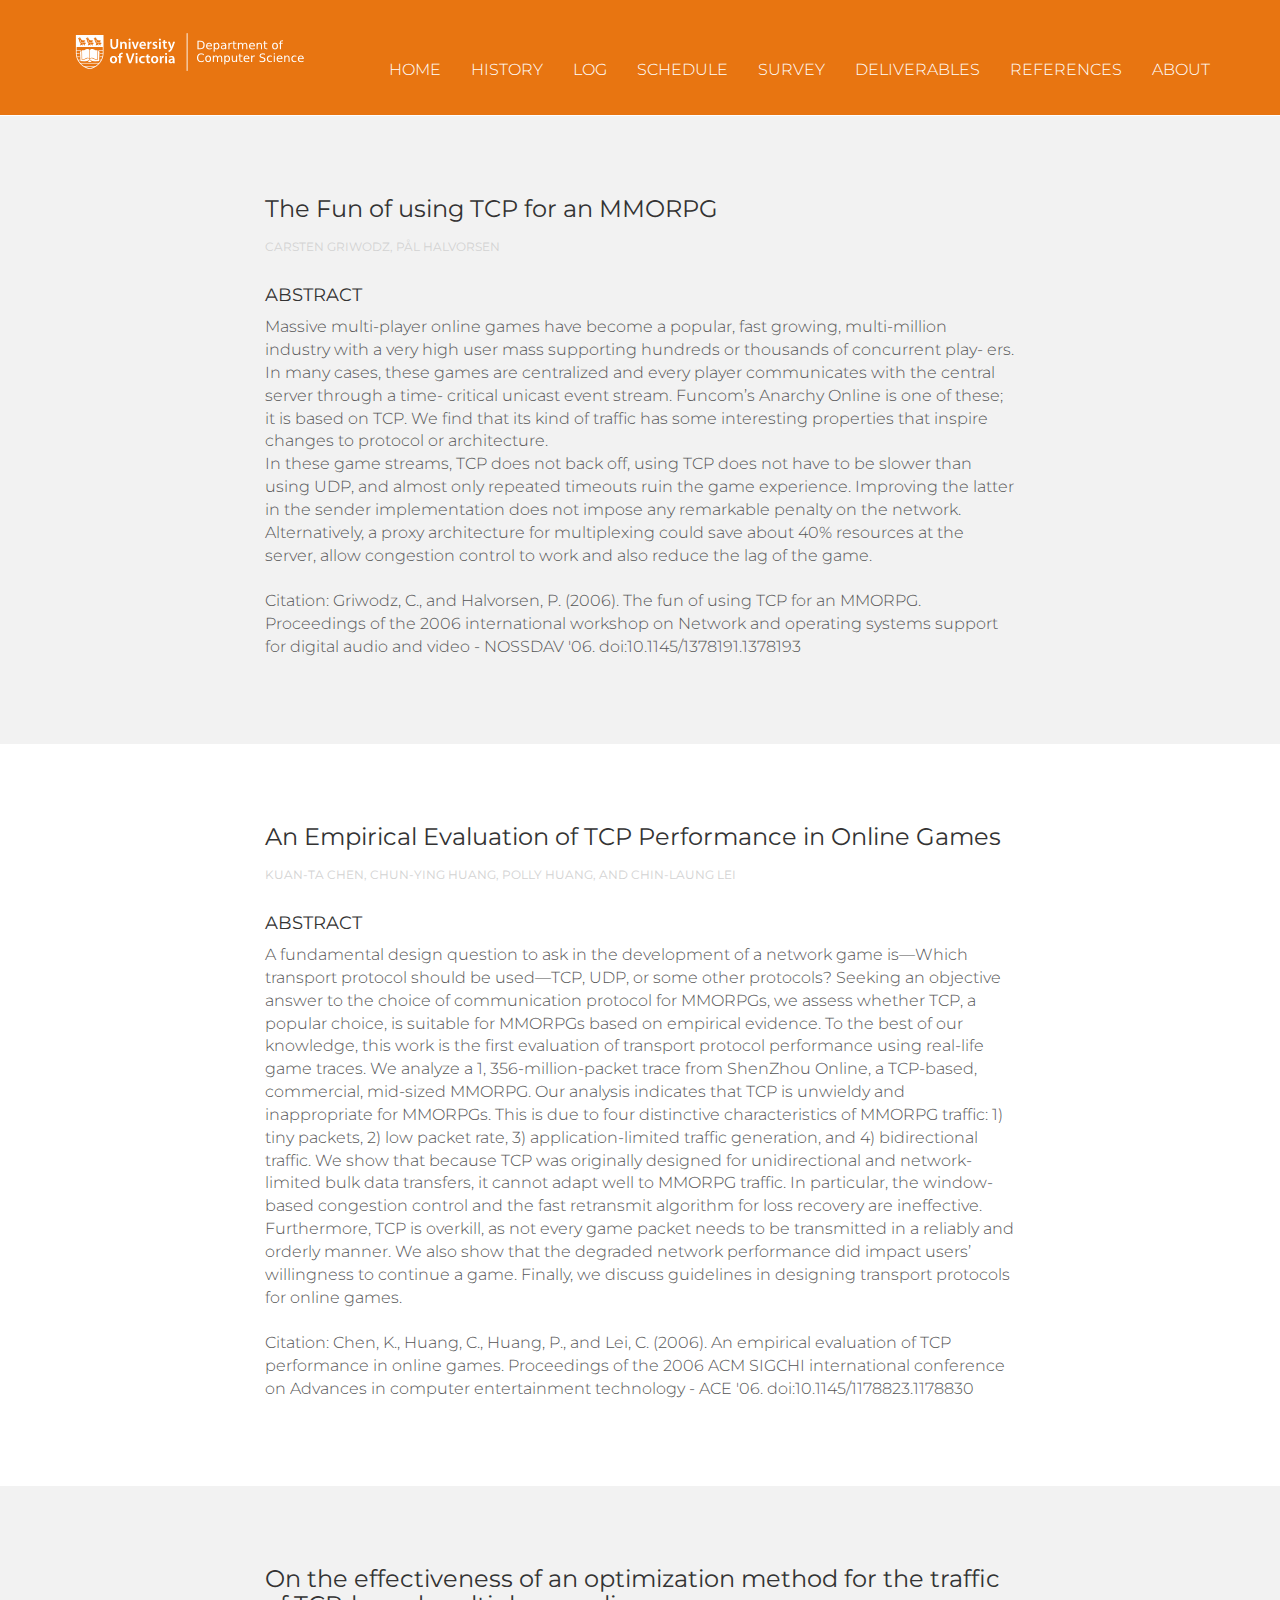
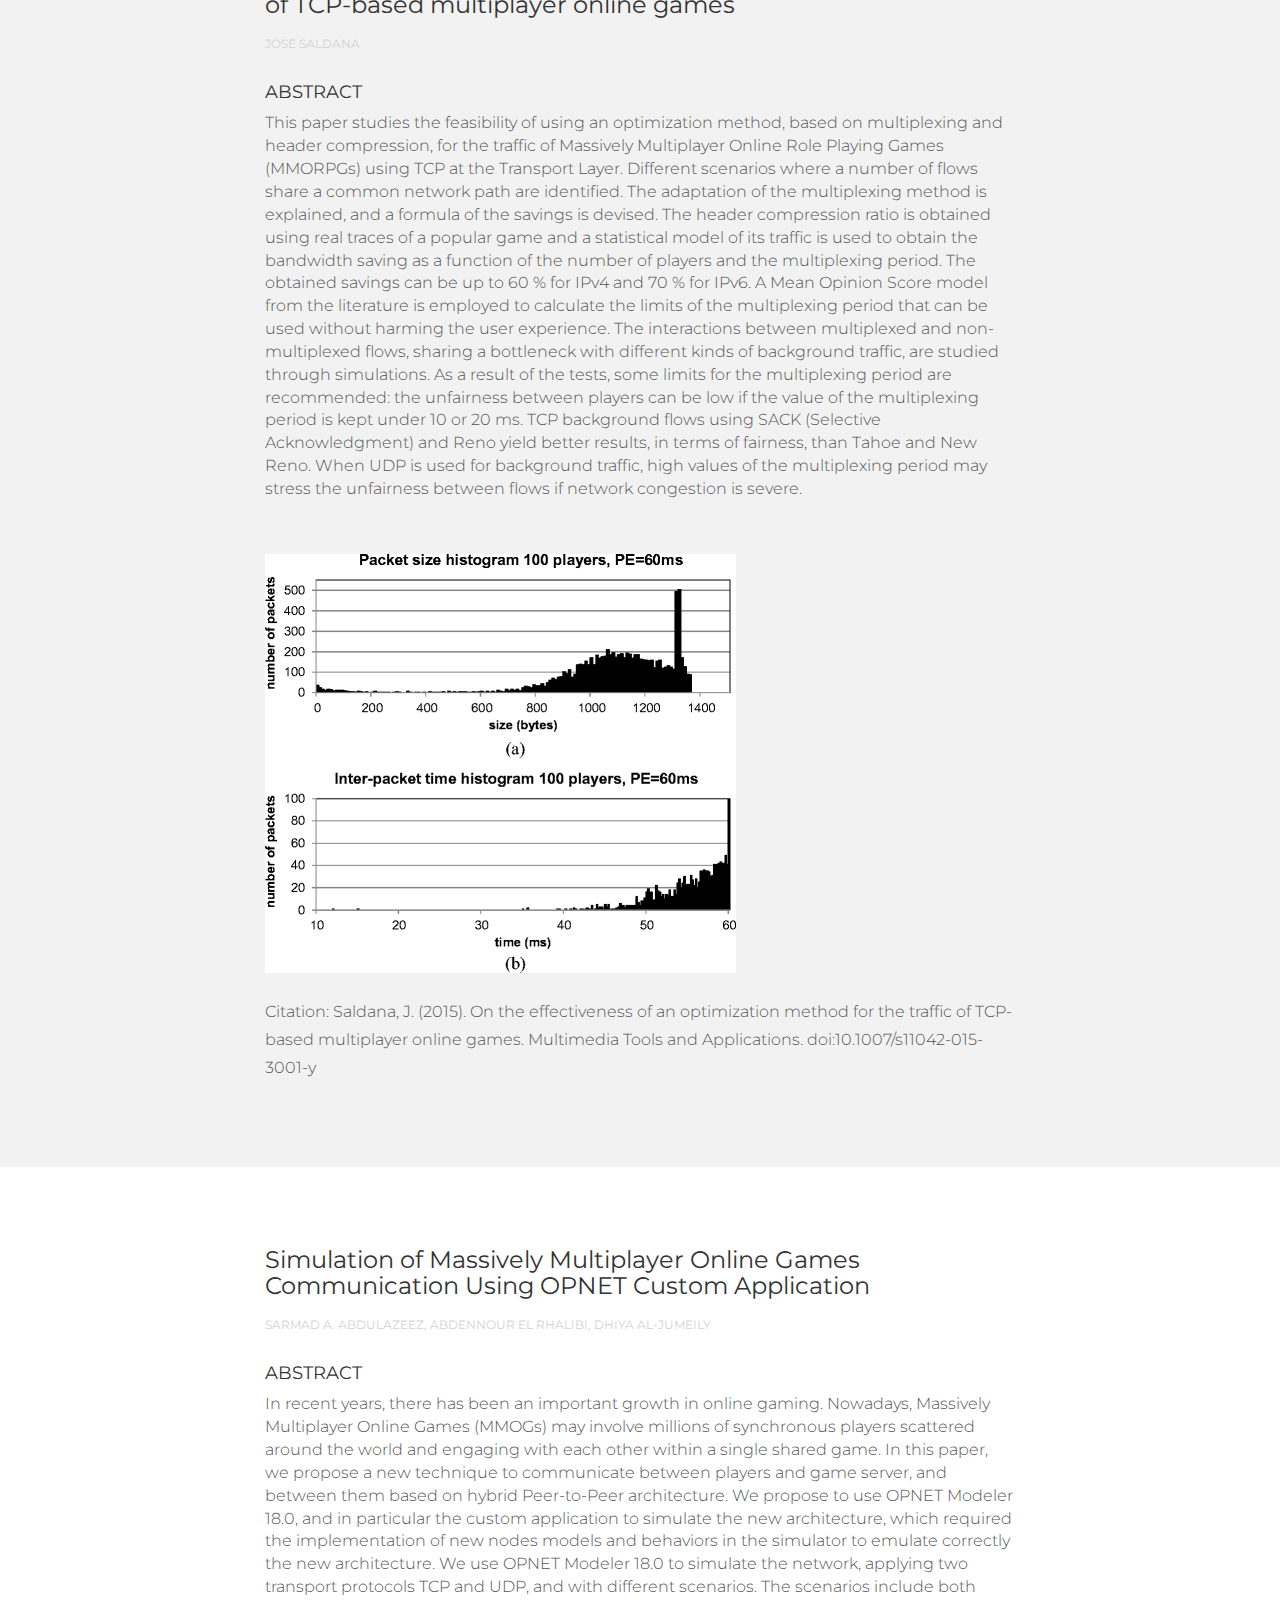
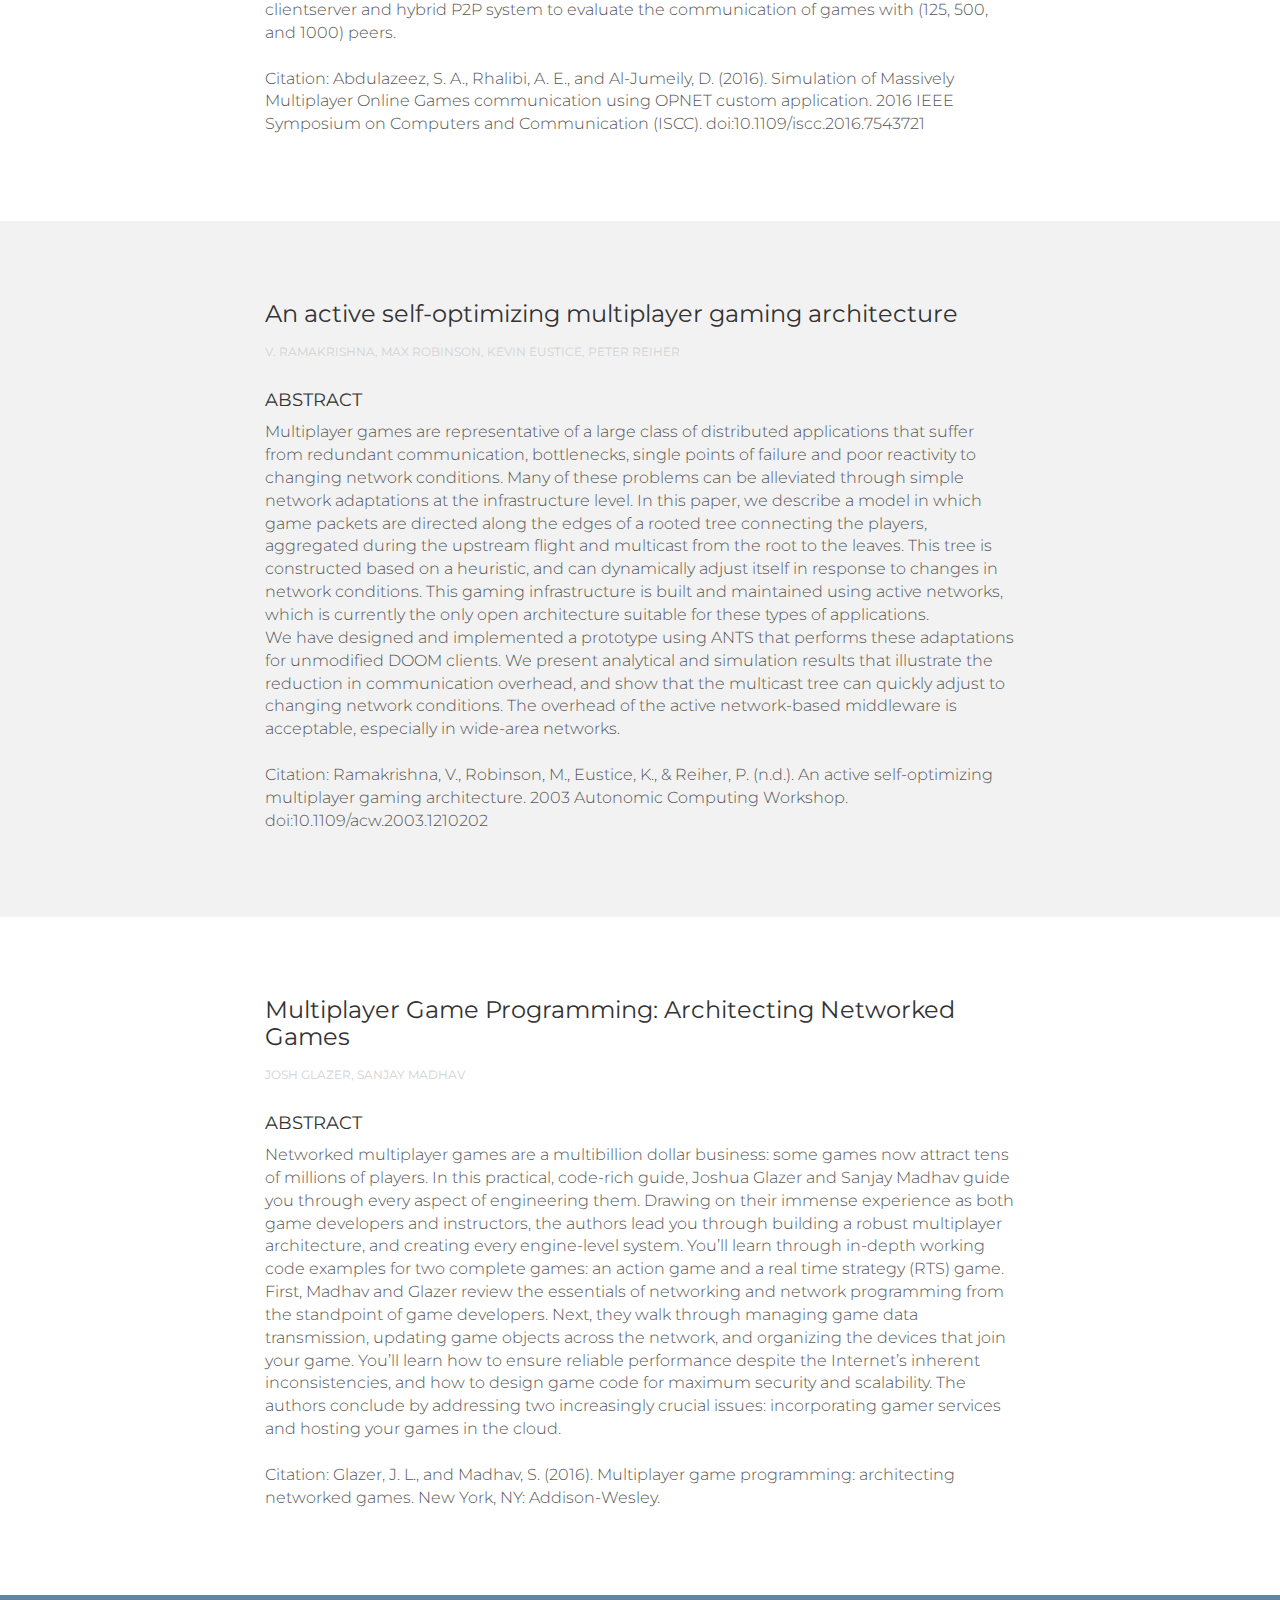
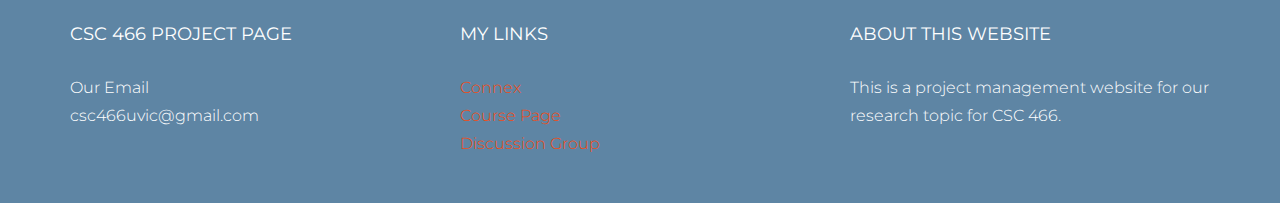
<file: reference.html>
<!DOCTYPE html>
<html lang="en">
  <head>
    <meta charset="utf-8">
    <meta http-equiv="X-UA-Compatible" content="IE=edge">
    <meta name="viewport" content="width=device-width, initial-scale=1.0">
    <meta name="description" content="">
    <meta name="author" content="">
    <link rel="shortcut icon" href="../../docs-assets/ico/favicon.png">

    <title>CSC 466 Project</title>
    <LINK REL="short icon" HREF="assets/img/webicon.png" />
    <!-- Bootstrap core CSS -->
    <link href="assets/css/bootstrap.css" rel="stylesheet">


    <!-- Custom styles for this template -->
    <link href="assets/css/main.css" rel="stylesheet">

    <script src="https://code.jquery.com/jquery-1.10.2.min.js"></script>

    <!-- HTML5 shim and Respond.js IE8 support of HTML5 elements and media queries -->
    <!--[if lt IE 9]>
      <script src="https://oss.maxcdn.com/libs/html5shiv/3.7.0/html5shiv.js"></script>
      <script src="https://oss.maxcdn.com/libs/respond.js/1.3.0/respond.min.js"></script>
    <![endif]-->
  </head>

  <body>

    <!-- Static navbar -->
    <div class="navbar navbar-inverse navbar-static-top">
      <div class="container">
        <div class="navbar-header">
          <button type="button" class="navbar-toggle" data-toggle="collapse" data-target=".navbar-collapse">
            <span class="icon-bar"></span>
            <span class="icon-bar"></span>
            <span class="icon-bar"></span>
          </button>
          <a href="index.html">
              <img src="assets/img/title.gif" alt="title">
          </a>
        </div>
        <div class="navbar-collapse collapse">
            <p></p>
          <ul class="nav navbar-nav navbar-right">
              <li><a href="index.html">Home</a></li>
              <li><a href="history.html">History</a></li>
              <li><a href="log.html">Log</a></li>
              <li><a href="schedule.html">Schedule</a></li>
              <li><a href="survey.html">Survey</a></li>
              <li><a href="deliverable.html">Deliverables</a></li>
              <li><a href="reference.html">References</a></li>
              <li><a href="about.html">About</a></li>
          </ul>
        </div><!--/.nav-collapse -->
      </div>
    </div>

	<!-- +++++ Posts Lists +++++ -->


    <!-- +++++ Seventh Post +++++ -->
    <div id="grey">
        <div class="container">
            <div class="row">
                <div class="col-lg-8 col-lg-offset-2">
                    <h3>The Fun of using TCP for an MMORPG</h3>
                    <p><bd>Carsten Griwodz, Pål Halvorsen</bd></p>
                    <p><h4>ABSTRACT</h4>Massive multi-player online games have become a popular,
fast growing, multi-million industry with a very high user
mass supporting hundreds or thousands of concurrent play-
ers. In many cases, these games are centralized and every
player communicates with the central server through a time-
critical unicast event stream. Funcom’s Anarchy Online is
one of these; it is based on TCP. We find that its kind of
traffic has some interesting properties that inspire changes
to protocol or architecture.
<br>
In these game streams, TCP does not back off, using TCP
does not have to be slower than using UDP, and almost
only repeated timeouts ruin the game experience. Improving
the latter in the sender implementation does not impose
any remarkable penalty on the network. Alternatively, a
proxy architecture for multiplexing could save about 40%
resources at the server, allow congestion control to work and
also reduce the lag of the game.
<br>
<br>Citation: Griwodz, C., and Halvorsen, P. (2006). The fun of using TCP for an MMORPG. Proceedings of the 2006 international workshop on Network and operating systems support for digital audio and video - NOSSDAV '06. doi:10.1145/1378191.1378193<br></p>
                </div>

            </div><!-- /row -->
        </div> <!-- /container -->
    </div><!-- /grey -->


    <!-- +++++ Sixth Post +++++ -->
    <div id="white">
        <div class="container">
            <div class="row">
                <div class="col-lg-8 col-lg-offset-2">

                    <h3>An Empirical Evaluation of TCP Performance in Online Games</h3>
                    <p><bd>Kuan-Ta Chen, Chun-Ying Huang, Polly Huang, and Chin-Laung Lei</bd></p>
                    <p><h4>ABSTRACT</h4>
A fundamental design question to ask in the development
of a network game is—Which transport protocol should be
used—TCP, UDP, or some other protocols? Seeking an objective
answer to the choice of communication protocol for
MMORPGs, we assess whether TCP, a popular choice, is
suitable for MMORPGs based on empirical evidence. To
the best of our knowledge, this work is the first evaluation of
transport protocol performance using real-life game traces.
We analyze a 1, 356-million-packet trace from ShenZhou
Online, a TCP-based, commercial, mid-sized MMORPG.
Our analysis indicates that TCP is unwieldy and inappropriate
for MMORPGs. This is due to four distinctive characteristics
of MMORPG traffic: 1) tiny packets, 2) low packet
rate, 3) application-limited traffic generation, and 4) bidirectional
traffic. We show that because TCP was originally
designed for unidirectional and network-limited bulk
data transfers, it cannot adapt well to MMORPG traffic. In
particular, the window-based congestion control and the fast
retransmit algorithm for loss recovery are ineffective. Furthermore,
TCP is overkill, as not every game packet needs
to be transmitted in a reliably and orderly manner. We also
show that the degraded network performance did impact
users’ willingness to continue a game. Finally, we discuss
guidelines in designing transport protocols for online games.<br>
<br>Citation: Chen, K., Huang, C., Huang, P., and Lei, C. (2006). An empirical evaluation of TCP performance in online games. Proceedings of the 2006 ACM SIGCHI international conference on Advances in computer entertainment technology - ACE '06. doi:10.1145/1178823.1178830<br></p>
                </div>
            </div><!-- /row -->
        </div> <!-- /container -->
    </div><!-- /white -->

    <!-- +++++ Fifth Post +++++ -->
    <div id="grey">
        <div class="container">
            <div class="row">
                <div class="col-lg-8 col-lg-offset-2">
                    <h3>On the effectiveness of an optimization method for the traffic of TCP-based multiplayer online games</h3>
                    <p><bd>Jose Saldana</bd></p>
                    <p><h4>ABSTRACT</h4> This paper studies the feasibility of using an optimization method, based on multiplexing and header compression, for the traffic of Massively Multiplayer Online Role Playing Games (MMORPGs) using TCP at the Transport Layer. Different scenarios where a number of flows share a common network path are identified. The adaptation of the multiplexing method is explained, and a formula of the savings is devised. The header compression ratio is obtained using real traces of a popular game and a statistical model of its traffic is used to obtain the bandwidth saving as a function of the number of players and the multiplexing period. The obtained savings can be up to 60 % for IPv4 and 70 % for IPv6. A Mean Opinion Score model from the literature is employed to calculate the limits of the multiplexing period that can be used without harming the user experience. The interactions between multiplexed and non-multiplexed flows, sharing a bottleneck with different kinds of background traffic, are studied through simulations. As a result of the tests, some limits for the multiplexing period are recommended: the unfairness between players can be low if the value of the multiplexing period is kept under 10 or 20 ms. TCP background flows using SACK (Selective Acknowledgment) and Reno yield better results, in terms of fairness, than Tahoe and New Reno. When UDP is used for background traffic, high values of the multiplexing period may stress the unfairness between flows if network congestion is severe.</p>
                    <p><br><img  src="assets/img/paper1.gif" alt=""><br></p>
                    <p>Citation: Saldana, J. (2015). On the effectiveness of an optimization method for the traffic of TCP-based multiplayer online games. Multimedia Tools and Applications. doi:10.1007/s11042-015-3001-y</p>
                </div>

            </div><!-- /row -->
        </div> <!-- /container -->
    </div><!-- /grey -->

    <!-- +++++ Forth Post +++++ -->
    <div id="white">
        <div class="container">
            <div class="row">
                <div class="col-lg-8 col-lg-offset-2">
                    <h3>Simulation of Massively Multiplayer Online Games
Communication Using OPNET Custom Application</h3>
<p><bd>Sarmad A. Abdulazeez, Abdennour El Rhalibi, Dhiya Al-Jumeily </bd></p>

                    <p><h4>ABSTRACT</h4>  In recent years, there has been an important growth
in online gaming. Nowadays, Massively Multiplayer Online
Games (MMOGs) may involve millions of synchronous players
scattered around the world and engaging with each other
within a single shared game. In this paper, we propose a new
technique to communicate between players and game server,
and between them based on hybrid Peer-to-Peer architecture.
We propose to use OPNET Modeler 18.0, and in particular the
custom application to simulate the new architecture, which
required the implementation of new nodes models and
behaviors in the simulator to emulate correctly the new
architecture. We use OPNET Modeler 18.0 to simulate the
network, applying two transport protocols TCP and UDP, and
with different scenarios. The scenarios include both clientserver
and hybrid P2P system to evaluate the communication
of games with (125, 500, and 1000) peers. <br>
<br>Citation: Abdulazeez, S. A., Rhalibi, A. E., and Al-Jumeily, D. (2016). Simulation of Massively Multiplayer Online Games communication using OPNET custom application. 2016 IEEE Symposium on Computers and Communication (ISCC). doi:10.1109/iscc.2016.7543721<br></p>
                </div>

            </div><!-- /row -->
        </div> <!-- /container -->
    </div><!-- /white -->


    <!-- +++++ Third Post +++++ -->
    <div id="grey">
        <div class="container">
            <div class="row">
                <div class="col-lg-8 col-lg-offset-2">
                    <h3>An active self-optimizing multiplayer gaming architecture</h3>
                    <p><bd>V. Ramakrishna, Max Robinson, Kevin Eustice, Peter Reiher</bd></p>

                    <p><h4>ABSTRACT</h4>  Multiplayer games are representative of a large
class of distributed applications that suffer from redundant
communication, bottlenecks, single points of failure and poor
reactivity to changing network conditions. Many of these
problems can be alleviated through simple network adaptations
at the infrastructure level. In this paper, we describe a
model in which game packets are directed along the edges of
a rooted tree connecting the players, aggregated during the
upstream flight and multicast from the root to the leaves. This
tree is constructed based on a heuristic, and can dynamically
adjust itself in response to changes in network conditions.
This gaming infrastructure is built and maintained using active
networks, which is currently the only open architecture
suitable for these types of applications.
<br>
We have designed and implemented a prototype using
ANTS that performs these adaptations for unmodified
DOOM clients. We present analytical and simulation results
that illustrate the reduction in communication overhead, and
show that the multicast tree can quickly adjust to changing
network conditions. The overhead of the active network-based middleware is acceptable, especially in wide-area
networks.<br>
<br>Citation: Ramakrishna, V., Robinson, M., Eustice, K., & Reiher, P. (n.d.). An active self-optimizing multiplayer gaming architecture. 2003 Autonomic Computing Workshop. doi:10.1109/acw.2003.1210202<br></p>
                </div>

            </div><!-- /row -->
        </div> <!-- /container -->
    </div><!-- /grey -->

    <!-- +++++ Second Post +++++ -->
    <div id="white">
        <div class="container">
            <div class="row">
                <div class="col-lg-8 col-lg-offset-2">
                    <h3>Multiplayer Game Programming: Architecting Networked Games</h3>
                    <p><bd>Josh Glazer, Sanjay Madhav</bd></p>

                    <p><h4>ABSTRACT</h4>Networked multiplayer games are a multibillion dollar business: some games now attract tens of millions of players. In this practical, code-rich guide, Joshua Glazer and Sanjay Madhav guide you through every aspect of engineering them. Drawing on their immense experience as both game developers and instructors, the authors lead you through building a robust multiplayer architecture, and creating every engine-level system. You’ll learn through in-depth working code examples for two complete games: an action game and a real time strategy (RTS) game.
<br>
First, Madhav and Glazer review the essentials of networking and network programming from the standpoint of game developers. Next, they walk through managing game data transmission, updating game objects across the network, and organizing the devices that join your game. You’ll learn how to ensure reliable performance despite the Internet’s inherent inconsistencies, and how to design game code for maximum security and scalability. The authors conclude by addressing two increasingly crucial issues: incorporating gamer services and hosting your games in the cloud.<br>
<br>Citation: Glazer, J. L., and Madhav, S. (2016). Multiplayer game programming: architecting networked games. New York, NY: Addison-Wesley.<br></p>
                </div>

            </div><!-- /row -->
        </div> <!-- /container -->
    </div><!-- /white -->





	<!-- +++++ Footer Section +++++ -->

    <div id="footer">
		<div class="container">
			<div class="row">
				<div class="col-lg-4">
                    <h4>CSC 466 Project Page</h4>
					<p>
						Our Email<br/>
						    csc466uvic@gmail.com<br/>
					</p>
				</div><!-- /col-lg-4 -->
                <div class="col-lg-4">
                    <h4>My Links</h4>
                    <p>
                        <a href="https://connex.csc.uvic.ca/portal">Connex</a><br>
                        <a href="http://webhome.cs.uvic.ca/~pan/csc466s17/#slides">Course Page</a><br/>
                        <a href="https://crosscourse.com/group/19E3o7PnQEDCWmfbOjQIPI/join">Discussion Group</a>
                    </p>
                </div><!-- /col-lg-4 -->

				<div class="col-lg-4">
					<h4>About This Website</h4>
					<p>This is a project management website for our research topic for CSC 466.</p>
				</div><!-- /col-lg-4 -->

			</div>

		</div>
	</div>


    <!-- Bootstrap core JavaScript
    ================================================== -->
    <!-- Placed at the end of the document so the pages load faster -->
    <script src="assets/js/bootstrap.min.js"></script>
  </body>
</html>
</file>
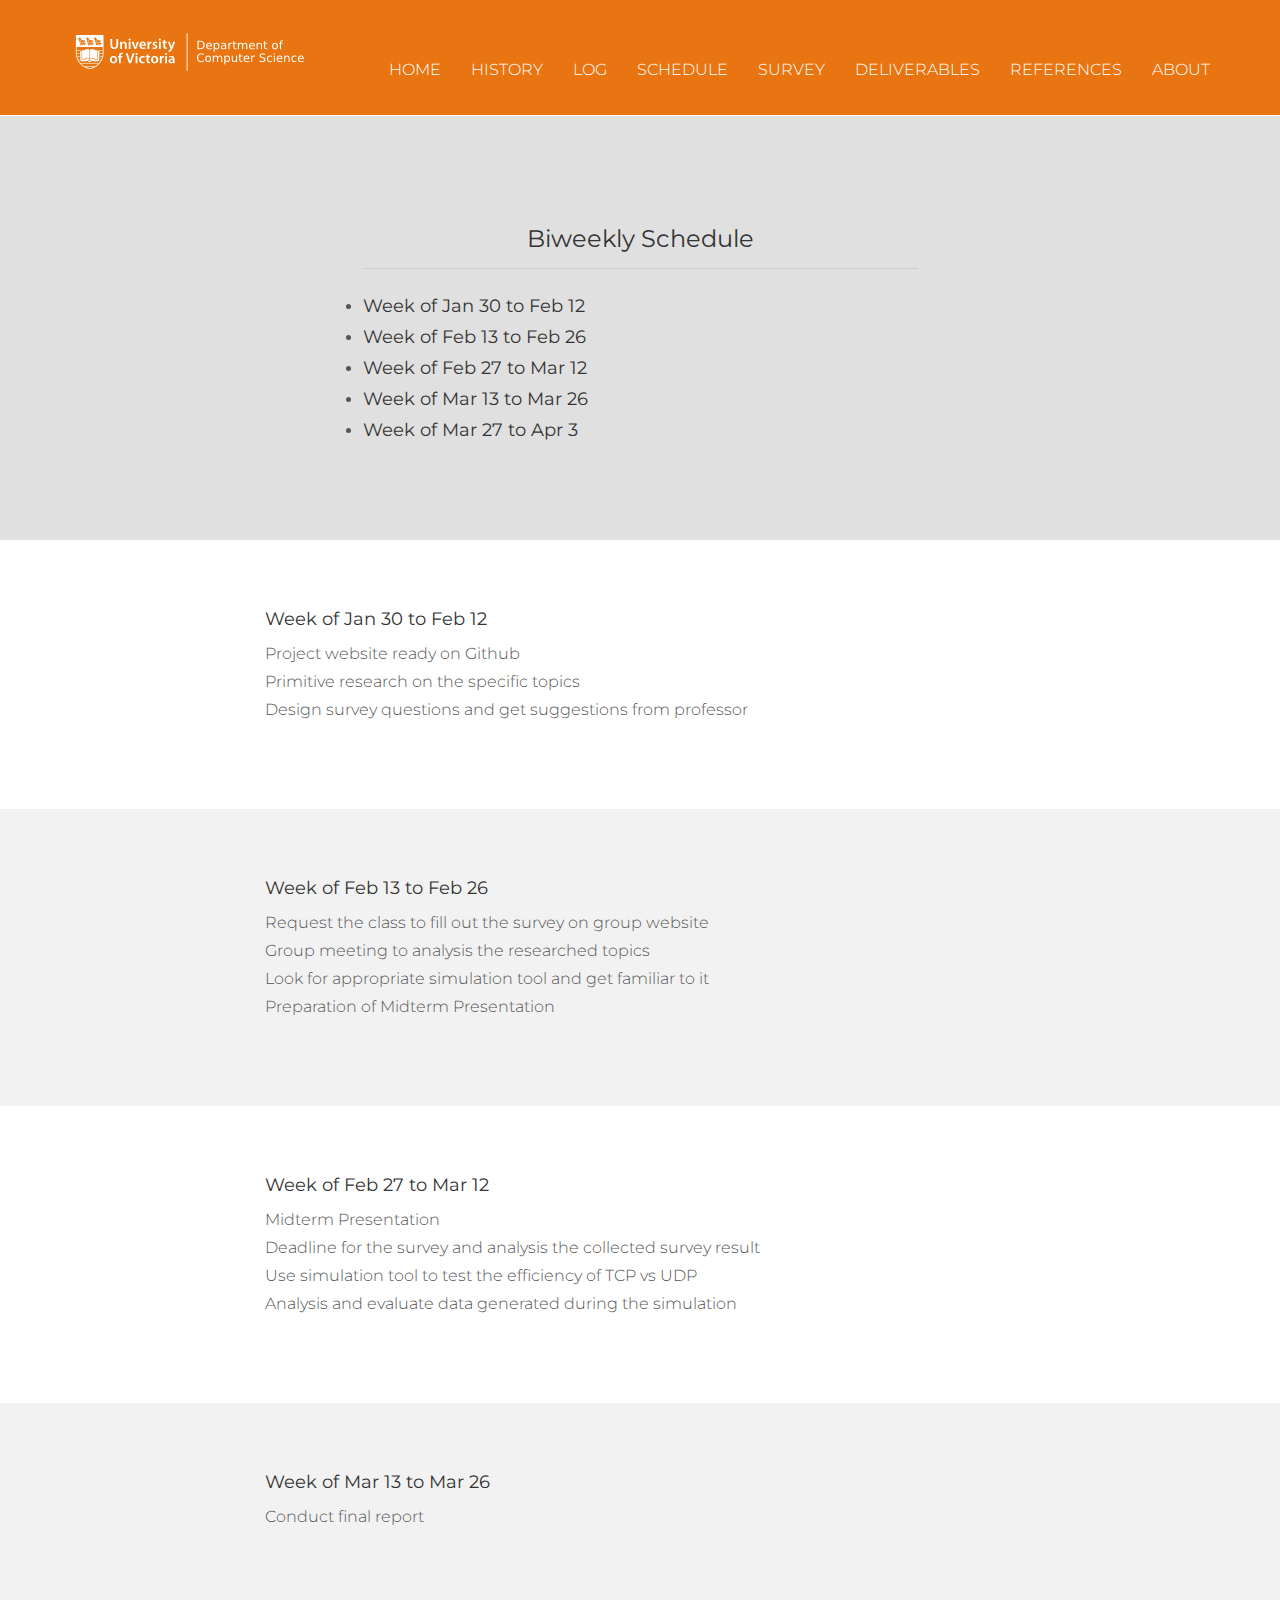
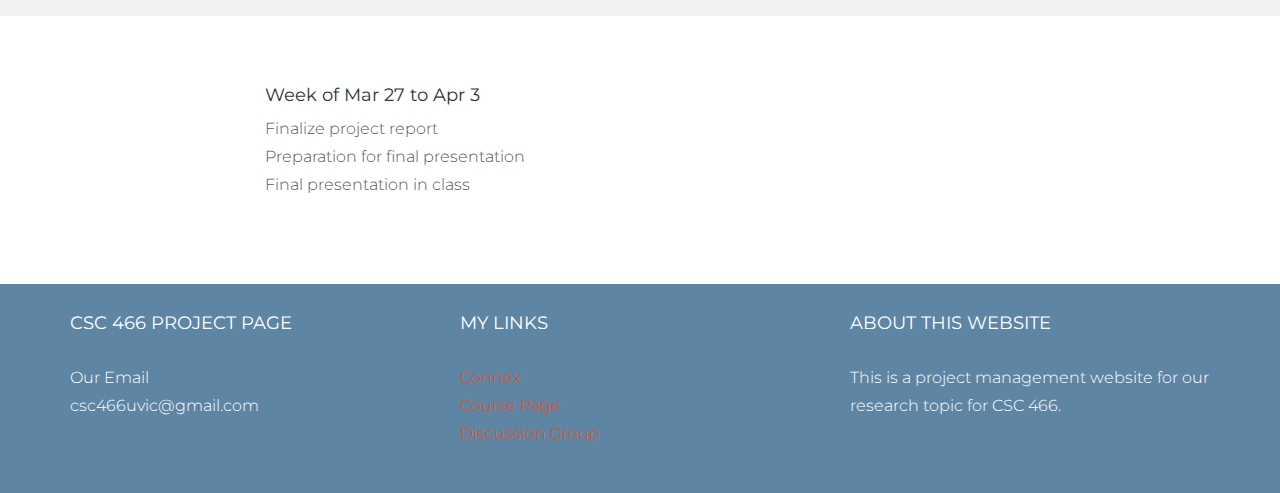
<file: schedule.html>
<!DOCTYPE html>
<html lang="en">
  <head>
    <meta charset="utf-8">
    <meta http-equiv="X-UA-Compatible" content="IE=edge">
    <meta name="viewport" content="width=device-width, initial-scale=1.0">
    <meta name="description" content="">
    <meta name="author" content="">
    <link rel="shortcut icon" href="../../docs-assets/ico/favicon.png">

    <title>CSC 466 Project</title>
    <LINK REL="short icon" HREF="assets/img/webicon.png" />
    <!-- Bootstrap core CSS -->
    <link href="assets/css/bootstrap.css" rel="stylesheet">


    <!-- Custom styles for this template -->
    <link href="assets/css/main.css" rel="stylesheet">

    <script src="https://code.jquery.com/jquery-1.10.2.min.js"></script>
    <script src="assets/js/hover.zoom.js"></script>
    <script src="assets/js/hover.zoom.conf.js"></script>

    <!-- HTML5 shim and Respond.js IE8 support of HTML5 elements and media queries -->
    <!--[if lt IE 9]>
      <script src="https://oss.maxcdn.com/libs/html5shiv/3.7.0/html5shiv.js"></script>
      <script src="https://oss.maxcdn.com/libs/respond.js/1.3.0/respond.min.js"></script>
    <![endif]-->
  </head>

  <body>

    <!-- Static navbar -->
    <div class="navbar navbar-inverse navbar-static-top">
      <div class="container">
        <div class="navbar-header">
          <button type="button" class="navbar-toggle" data-toggle="collapse" data-target=".navbar-collapse">
            <span class="icon-bar"></span>
            <span class="icon-bar"></span>
            <span class="icon-bar"></span>
          </button>
          <a href="index.html">
              <img src="assets/img/title.gif" alt="title">
          </a>
        </div>
        <div class="navbar-collapse collapse">
            <p></p>
          <ul class="nav navbar-nav navbar-right">
              <li><a href="index.html">Home</a></li>
              <li><a href="history.html">History</a></li>
              <li><a href="log.html">Log</a></li>
              <li><a href="schedule.html">Schedule</a></li>
              <li><a href="survey.html">Survey</a></li>
              <li><a href="deliverable.html">Deliverables</a></li>
              <li><a href="reference.html">References</a></li>
              <li><a href="about.html">About</a></li>
          </ul>
        </div><!--/.nav-collapse -->
      </div>
    </div>

	<!-- +++++ Contact Section +++++ -->

    <div class="container pt">
        <div class="row mt">
            <div class="col-lg-6 col-lg-offset-3 centered">
                <h3>Biweekly Schedule</h3>
                <hr>
            </div>
            <div class="col-lg-6 col-lg-offset-3">
                <li><a href="#q1"><h4>Week of Jan 30 to Feb 12</h4></a></li>
                <li><a href="#q2"><h4>Week of Feb 13 to Feb 26</h4></a></li>
                <li><a href="#q3"><h4>Week of Feb 27 to Mar 12</h4></a></li>
                <li><a href="#q4"><h4>Week of Mar 13 to Mar 26</h4></a></li>
                <li><a href="#q5"><h4>Week of Mar 27 to Apr 3</h4></a></li>
            </div>
        </div>
    </div>
    <!-- +++++ First Post +++++ -->
    <div id="q1">
    <div id="white">
        <div class="container">
            <div class="row">
                <div class="col-lg-8 col-lg-offset-2">

                    <h4>Week of Jan 30 to Feb 12</h4>
                    <p>Project website ready on Github<br>
                        Primitive research on the specific topics<br>
                        Design survey questions and get suggestions from professor<br></p>
                </div>

            </div><!-- /row -->
        </div> <!-- /container -->
    </div><!-- /grey -->
</div>
    <!-- +++++ Second Post +++++ -->
    <div id="q2">
    <div id="grey">
        <div class="container">
            <div class="row">
                <div class="col-lg-8 col-lg-offset-2">
                    <h4>Week of Feb 13 to Feb 26</h4>
                    <p>Request the class to fill out the survey on group website<br>
Group meeting to analysis the researched topics<br>
Look for appropriate simulation tool and get familiar to it<br>
Preparation of Midterm Presentation<br></p>
                </div>

            </div><!-- /row -->
        </div> <!-- /container -->
    </div><!-- /white -->
</div>
    <!-- +++++ Third Post +++++ -->
    <div id="q3">
    <div id="white">
        <div class="container">
            <div class="row">
                <div class="col-lg-8 col-lg-offset-2">

                    <h4>Week of Feb 27 to Mar 12</h4>
                    <p>Midterm Presentation<br>
Deadline for the survey and analysis the collected survey result<br>
Use simulation tool to test the efficiency of TCP vs UDP<br>
Analysis and evaluate data generated during the simulation<br></p>
                </div>

            </div><!-- /row -->
        </div> <!-- /container -->
    </div><!-- /grey -->
</div>
    <!-- +++++ Forth Post +++++ -->
    <div id="q4">
    <div id="grey">
        <div class="container">
            <div class="row">
                <div class="col-lg-8 col-lg-offset-2">
                    <h4>Week of Mar 13 to Mar 26</h4>
                    <p>Conduct final report<br></p>
                </div>

            </div><!-- /row -->
        </div> <!-- /container -->
    </div><!-- /white -->
</div>
    <!-- +++++ Fifth Post +++++ -->
    <div id="q5">
    <div id="white">
        <div class="container">
            <div class="row">
                <div class="col-lg-8 col-lg-offset-2">

                    <h4>Week of Mar 27 to Apr 3</h4>
                    <p>Finalize project report<br>
Preparation for final presentation<br>
Final presentation in class<br></p>
                </div>

            </div><!-- /row -->
        </div> <!-- /container -->
    </div><!-- /grey -->
</div>


	<!-- +++++ Footer Section +++++ -->

    <div id="footer">
		<div class="container">
			<div class="row">
				<div class="col-lg-4">
                    <h4>CSC 466 Project Page</h4>
					<p>
						Our Email<br/>
						    csc466uvic@gmail.com<br/>
					</p>
				</div><!-- /col-lg-4 -->
                <div class="col-lg-4">
                    <h4>My Links</h4>
                    <p>
                        <a href="https://connex.csc.uvic.ca/portal">Connex</a><br>
                        <a href="http://webhome.cs.uvic.ca/~pan/csc466s17/#slides">Course Page</a><br/>
                        <a href="https://crosscourse.com/group/19E3o7PnQEDCWmfbOjQIPI/join">Discussion Group</a>
                    </p>
                </div><!-- /col-lg-4 -->

				<div class="col-lg-4">
					<h4>About This Website</h4>
					<p>This is a project management website for our research topic for CSC 466.</p>
				</div><!-- /col-lg-4 -->

			</div>

		</div>
	</div>


    <!-- Bootstrap core JavaScript
    ================================================== -->
    <!-- Placed at the end of the document so the pages load faster -->
    <script src="assets/js/bootstrap.min.js"></script>
  </body>
</html>
</file>
<file: assets/css/main.css>
/*
 * Author: Carlos Alvarez
 * URL: http://alvarez.is
 *
 * Project Name: STANLEY - Free Bootstrap 3 Theme
 * Version: 1.0
 * URL: http://blacktie.co
 */

@import url(http://fonts.googleapis.com/css?family=Montserrat:400,700);

body {
  	background-color: #e0e0e0;
  	font-family: 'Montserrat', sans-serif;
    font-weight: 300;
    font-size: 16px;
    color: #555;

    -webkit-font-smoothing: antialiased;
    -webkit-overflow-scrolling: touch;
}

/* Titles */
h1, h2, h3, h4, h5, h6 {
	font-family: 'Montserrat', sans-serif;
    font-weight: 400;
    color: #333;
}

h1 {
	font-size: 35px;
	margin-top: 30px;
	margin-bottom: 30px;
}



/* Paragraph & Typographic */
p {
    line-height: 28px;
    margin-bottom: 25px;
    font-size: 16px;
}

.centered {
    text-align: center;
}

/* Links */
a {
    color: #f14b13;
    word-wrap: break-word;

    -webkit-transition: color 0.1s ease-in, background 0.1s ease-in;
    -moz-transition: color 0.1s ease-in, background 0.1s ease-in;
    -ms-transition: color 0.1s ease-in, background 0.1s ease-in;
    -o-transition: color 0.1s ease-in, background 0.1s ease-in;
    transition: color 0.1s ease-in, background 0.1s ease-in;
}

a:hover,
a:focus {
    color: #ce7e81;
    text-decoration: none;
    outline: 0;
}

a:before,
a:after {
    -webkit-transition: color 0.1s ease-in, background 0.1s ease-in;
    -moz-transition: color 0.1s ease-in, background 0.1s ease-in;
    -ms-transition: color 0.1s ease-in, background 0.1s ease-in;
    -o-transition: color 0.1s ease-in, background 0.1s ease-in;
    transition: color 0.1s ease-in, background 0.1s ease-in;
}

 hr {
    display: block;
    height: 1px;
    border: 0;
    border-top: 1px solid #ccc;
    margin: 1em 0;
    padding: 0;
}


.navbar {
	text-transform: uppercase;
	margin-bottom: 0px;
}

.navbar-inverse {
	padding-bottom: 20px;
	padding-top: 20px;
}

.navbar-inverse {
	background-color: #e87511;
	border-color: #ffffff;
}

.navbar-inverse .navbar-nav > li > a {
	color: white;
}

.navbar-inverse .navbar-nav > li > a:hover {
	color: #222222;
}

.navbar-brand {
	font-weight: 300;
	font-size: 10px;
	letter-spacing: 2px;
}

.navbar-inverse .navbar-brand {
	color: white;
}

.navbar-inverse .navbar-toggle {
	border-color: transparent;
}

.progress-bar-theme {
  background-color: #e87511;
}


/* Helpers */

.mt {
	margin-top: 40px;
	margin-bottom: 40px;
}

.pt {
	padding-top: 50px;
	padding-bottom: 50px;
}


/* +++++ WRAP SECTIONS +++++ */

#ww {
	padding-top: 60px;
	padding-bottom: 60px;
	background-color: #e0e0e0;
}


#footer {
	background-color: #5e85a4;
	padding-top: 20px;
	padding-bottom: 20px;
}

#footer p {
	color: white;
}

#footer h4 {
	color: white;
	text-transform: uppercase;
	padding-bottom: 20px;
}


/* +++++ Color Wraps / Blog Page +++++ */

#grey {
	padding-top: 60px;
	padding-bottom: 60px;
	background-color: #f2f2f2;
}

#white {
	padding-top: 60px;
	padding-bottom: 60px;
	background-color: #ffffff;
}

#lightyellow {
	padding-top: 60px;
	padding-bottom: 60px;
	background-color: #f5e67f;
}

#darkyellow {
	padding-top: 60px;
	padding-bottom: 60px;
	background-color: #f3c669;
}



/* Blog Date*/
bd {
	font-size: 12px;
	text-transform: uppercase;
	color: #d2d2d2;
	font-weight: 400;
}

/* Blog Author*/
ba {
	font-size: 12px;
	text-transform: uppercase;
}

/* Blog Quote */
.bq {
	font-size: 22px;
	padding-top: 30px;
}

/* Blog Tags */
bt {
	font-size: 12px;
}

/* ================== PORTFOLIO IMAGES HOVER EFFECT ================== */
/* Effects also are controled by hover.zoom.js */
.zoom {
    display:block;
    position:relative;
    overflow:hidden;
    background:transparent url(../img/loader.gif) no-repeat center;
}


    .zoomOverlay {
        position:absolute;
        top:0; left:0;
        bottom:0; right:0;
        display:none;
        background-image:url(../img/zoom.png);
        background-repeat:no-repeat;
        background-position:center;
    }

.zoom2 {
	opacity: 0.8;
}

.zoom2:hover {
	opacity: 0.5;
}

/* glyphicon Configuration */

.glyphicon {
	font-size: 40px;
	color: #ffffff;
}
</file>
